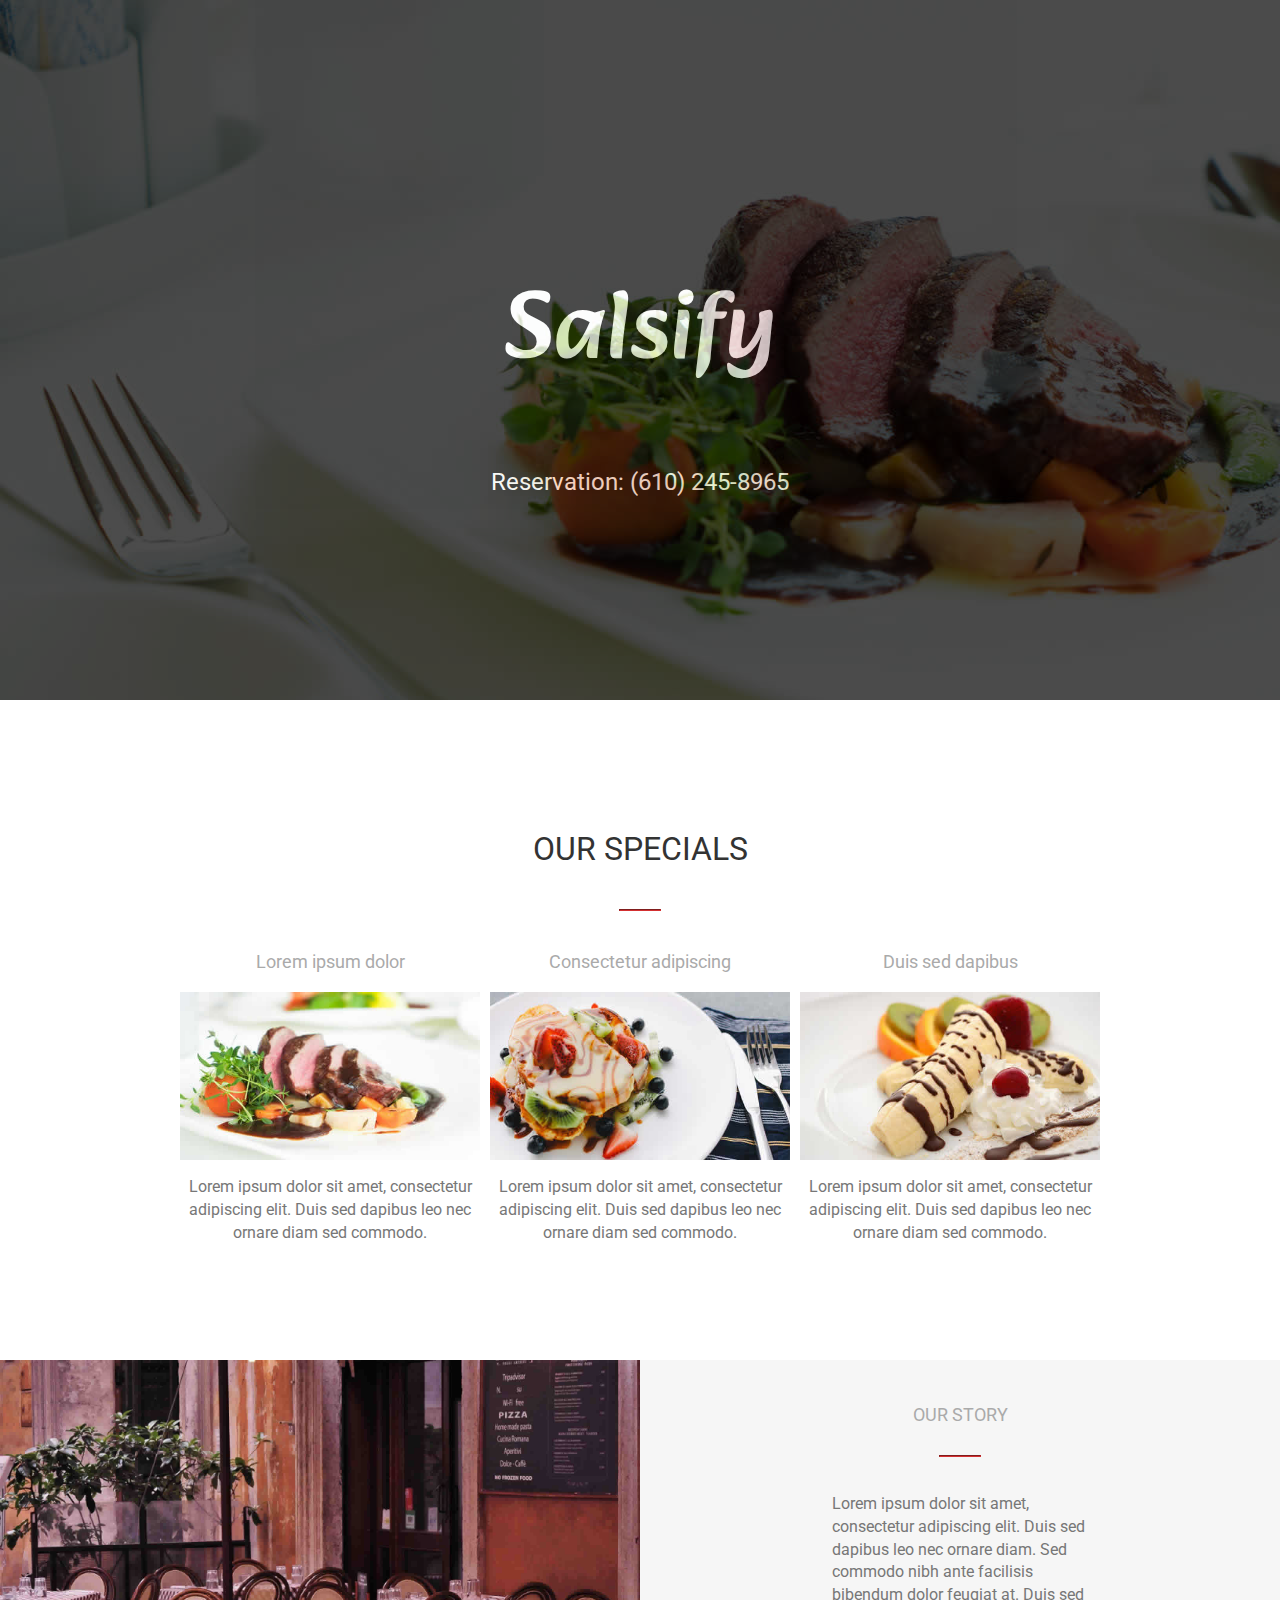
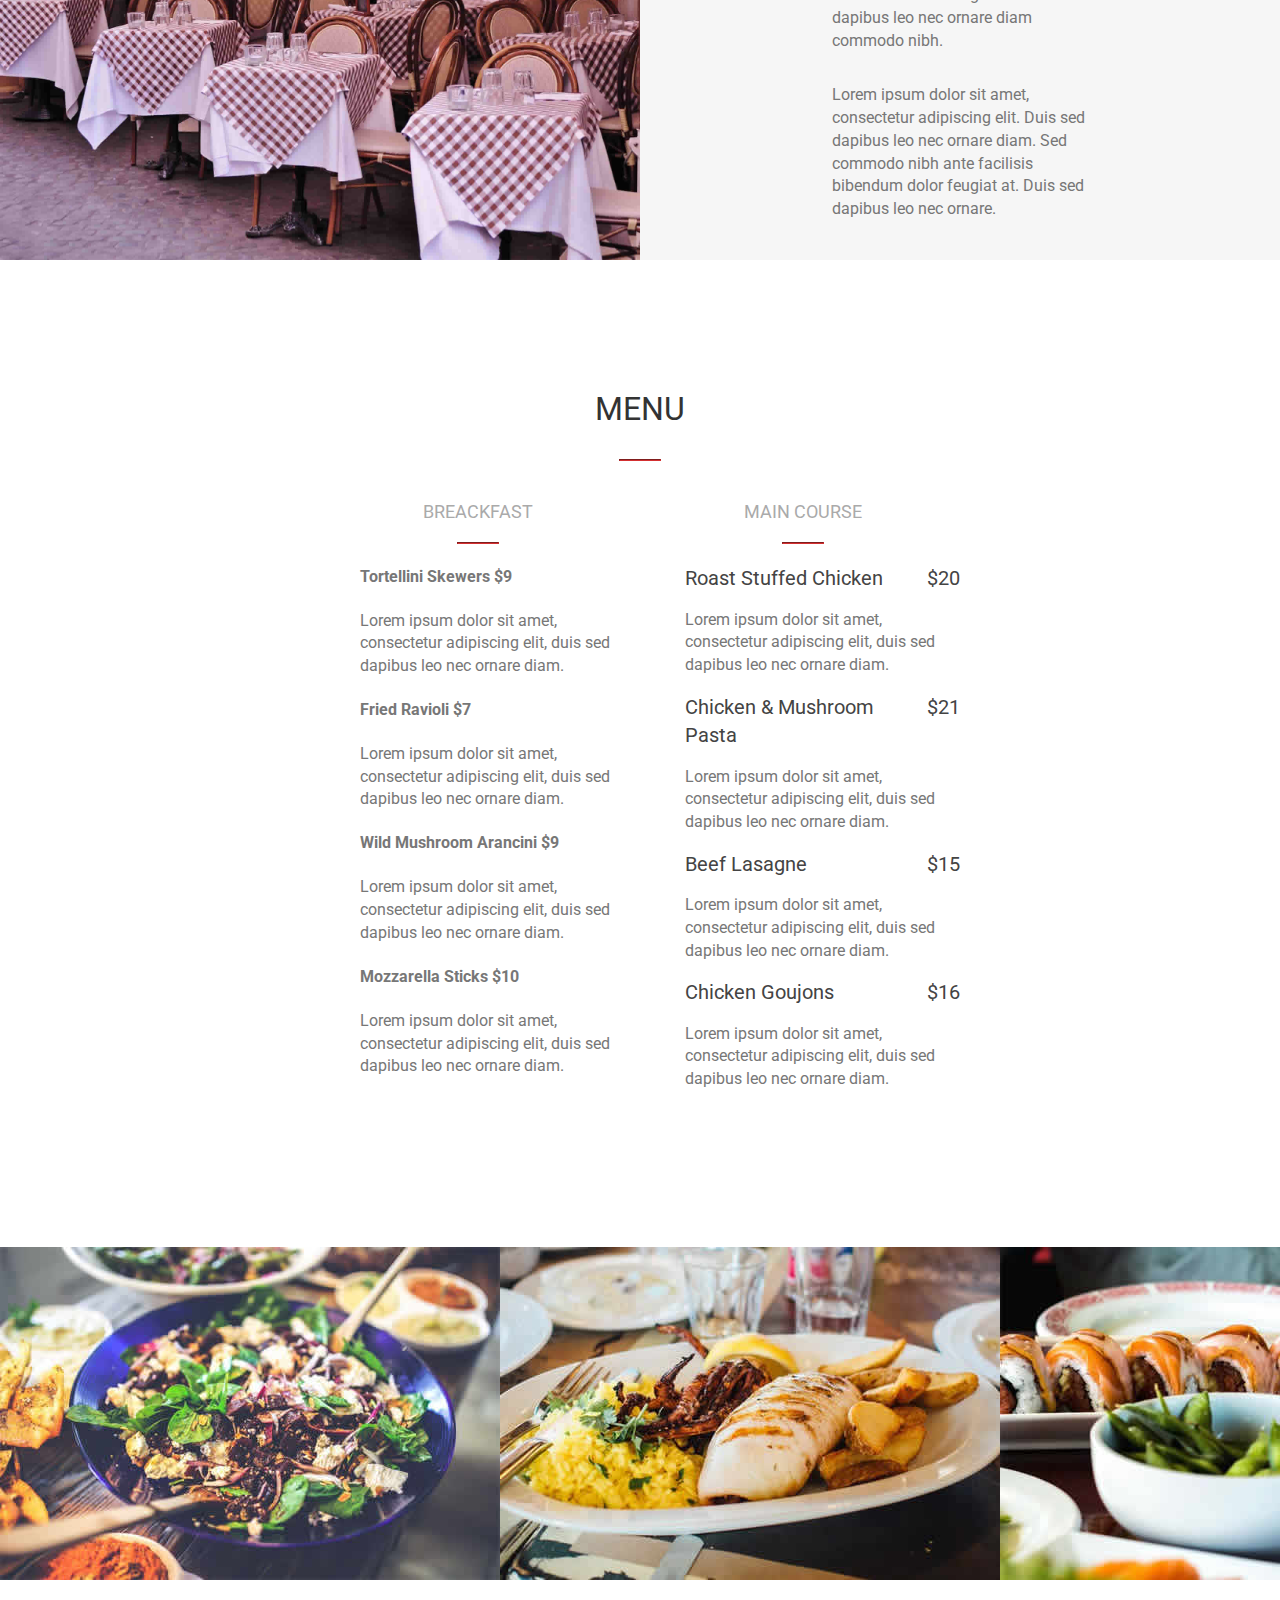
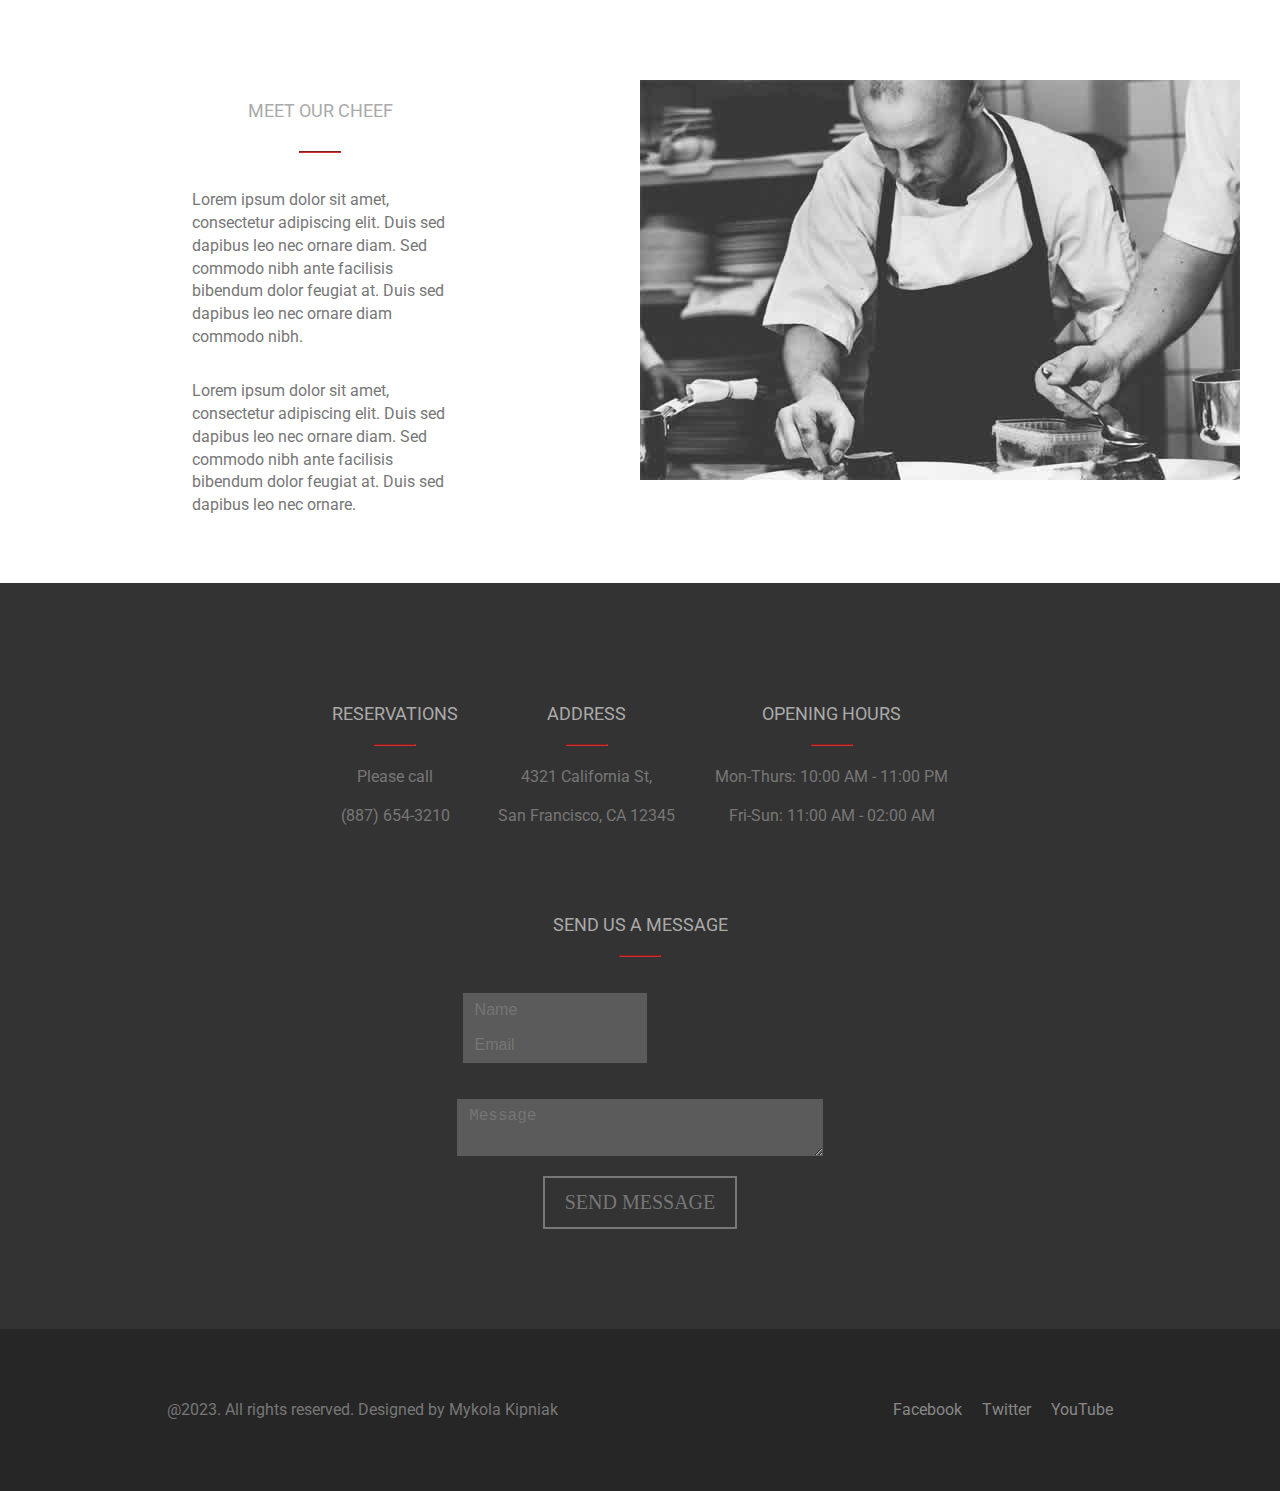
<file: advanced-css/index.html>
<!DOCTYPE html>
<html lang="en">
  <head>
    <meta charset="UTF-8" />
    <meta name="viewport" content="width=device-width, initial-scale=1.0" />
    <title>Restaurant</title>
    <link rel="stylesheet" href="./css/style.css" />
    <link
      href="https://fonts.googleapis.com/css2?family=Alkatra&amp;family=Pacifico&amp;family=Roboto&amp;family=Roboto+Serif&amp;family=Satisfy&amp;family=Work+Sans&amp;display=swap"
      rel="stylesheet"
    />
  </head>
  <body>
    <header class="header">
      <div class="fade" />
      <div class="header_content">
        <h1>Salsify</h1>
        <div class="header_phone">Reservation: (610) 245-8965</div>
      </div>
    </header>
    <main>
      <section class="specials">
        <h2>our specials</h2>
        <hr class="heading-hr" />
        <div class="specials_container">
          <div class="special-item">
            <h3>Lorem ipsum dolor</h3>
            <img class="special-image" src="images/specials/1.jpg" />
            <p>
              Lorem ipsum dolor sit amet, consectetur adipiscing elit. Duis sed
              dapibus leo nec ornare diam sed commodo.
            </p>
          </div>
          <div class="special-item">
            <h3>Consectetur adipiscing</h3>
            <img class="special-image" src="images/specials/2.jpg" />
            <p>
              Lorem ipsum dolor sit amet, consectetur adipiscing elit. Duis sed
              dapibus leo nec ornare diam sed commodo.
            </p>
          </div>
          <div class="special-item">
            <h3>Duis sed dapibus</h3>
            <img class="special-image" src="images/specials/3.jpg" />
            <p>
              Lorem ipsum dolor sit amet, consectetur adipiscing elit. Duis sed
              dapibus leo nec ornare diam sed commodo.
            </p>
          </div>
        </div>
      </section>
      <section class="story">
        <div class="story-image"></div>
        <div class="story-description">
          <h3 style="text-transform: uppercase">our story</h3>
          <hr class="heading-hr" />
          <p>
            Lorem ipsum dolor sit amet, consectetur adipiscing elit. Duis sed
            dapibus leo nec ornare diam. Sed commodo nibh ante facilisis
            bibendum dolor feugiat at. Duis sed dapibus leo nec ornare diam
            commodo nibh.
          </p>
          <p>
            Lorem ipsum dolor sit amet, consectetur adipiscing elit. Duis sed
            dapibus leo nec ornare diam. Sed commodo nibh ante facilisis
            bibendum dolor feugiat at. Duis sed dapibus leo nec ornare.
          </p>
        </div>
      </section>
      <section class="menu">
        <h2>menu</h2>
        <hr class="heading-hr" />
        <div class="menu-container">
          <div class="menu-item">
            <h3 style="text-transform: uppercase">breackfast</h3>
            <hr class="heading-hr" />
            <ul class="menu-list">
              <li>
                <h4>
                  <span>Tortellini Skewers</span> <span class="price">$9</span>
                </h4>
                <p>
                  Lorem ipsum dolor sit amet, consectetur adipiscing elit, duis
                  sed dapibus leo nec ornare diam.
                </p>
              </li>
              <li>
                <h4>
                  <span>Fried Ravioli</span> <span class="price">$7</span>
                </h4>
                <p>
                  Lorem ipsum dolor sit amet, consectetur adipiscing elit, duis
                  sed dapibus leo nec ornare diam.
                </p>
              </li>
              <li>
                <h4>
                  <span>Wild Mushroom Arancini</span>
                  <span class="price">$9</span>
                </h4>
                <p>
                  Lorem ipsum dolor sit amet, consectetur adipiscing elit, duis
                  sed dapibus leo nec ornare diam.
                </p>
              </li>
              <li>
                <h4>
                  <span>Mozzarella Sticks</span> <span class="price">$10</span>
                </h4>
                <p>
                  Lorem ipsum dolor sit amet, consectetur adipiscing elit, duis
                  sed dapibus leo nec ornare diam.
                </p>
              </li>
            </ul>
          </div>
          <div class="menu-item">
            <h3 style="text-transform: uppercase">main course</h3>
            <hr class="heading-hr" />
            <ul class="menu-list">
              <li>
                <div class="list-header">
                  <span>Roast Stuffed Chicken</span>
                  <span class="price">$20</span>
                </div>
                <p>
                  Lorem ipsum dolor sit amet, consectetur adipiscing elit, duis
                  sed dapibus leo nec ornare diam.
                </p>
              </li>
              <li>
                <div class="list-header">
                  <span>Chicken &amp; Mushroom Pasta</span>
                  <span class="price">$21</span>
                </div>
                <p>
                  Lorem ipsum dolor sit amet, consectetur adipiscing elit, duis
                  sed dapibus leo nec ornare diam.
                </p>
              </li>
              <li>
                <div class="list-header">
                  <span>Beef Lasagne</span> <span class="price">$15</span>
                </div>
                <p>
                  Lorem ipsum dolor sit amet, consectetur adipiscing elit, duis
                  sed dapibus leo nec ornare diam.
                </p>
              </li>
              <li>
                <div class="list-header">
                  <span>Chicken Goujons</span> <span class="price">$16</span>
                </div>
                <p>
                  Lorem ipsum dolor sit amet, consectetur adipiscing elit, duis
                  sed dapibus leo nec ornare diam.
                </p>
              </li>
            </ul>
          </div>
        </div>
      </section>
      <section class="gallery">
        <img src="images/gallery/01.jpg" alt="01" />
        <img src="images/gallery/02.jpg" alt="02" />
        <img src="images/gallery/03.jpg" alt="03" />
        <img src="images/gallery/04.jpg" alt="04" />
      </section>
      <section class="cheef-section">
        <div class="cheef-description">
          <h3 class="chef-title" style="text-transform: uppercase">
            meet our cheef
          </h3>
          <hr class="heading-hr" />
          <p>
            Lorem ipsum dolor sit amet, consectetur adipiscing elit. Duis sed
            dapibus leo nec ornare diam. Sed commodo nibh ante facilisis
            bibendum dolor feugiat at. Duis sed dapibus leo nec ornare diam
            commodo nibh.
          </p>
          <p>
            Lorem ipsum dolor sit amet, consectetur adipiscing elit. Duis sed
            dapibus leo nec ornare diam. Sed commodo nibh ante facilisis
            bibendum dolor feugiat at. Duis sed dapibus leo nec ornare.
          </p>
        </div>
        <img src="./images/chef.jpg" alt="cheef" />
      </section>
      <section class="contact-section">
        <div class="contacts-block">
          <div class="contacts-item">
            <h3>RESERVATIONS</h3>
            <hr class="heading-hr" />
            <p>Please call</p>
            <p>(887) 654-3210</p>
          </div>
          <div class="contacts-item">
            <h3>ADDRESS</h3>
            <hr class="heading-hr" />
            <p>4321 California St,</p>
            <p>San Francisco, CA 12345</p>
          </div>
          <div class="contacts-item">
            <h3>OPENING HOURS</h3>
            <hr class="heading-hr" />
            <p>Mon-Thurs: 10:00 AM - 11:00 PM</p>
            <p>Fri-Sun: 11:00 AM - 02:00 AM</p>
          </div>
        </div>

        <h3>SEND US A MESSAGE</h3>
        <hr class="heading-hr" />
        <form class="contact-form">
          <p>
            <input class="name" type="text" placeholder="Name" />
            <input class="email" type="email" placeholder="Email" />
          </p>

          <textarea class="message" placeholder="Message"></textarea>
          <buttom class="btn" type="submit">SEND MESSAGE</buttom>
        </form>
      </section>
    </main>
    <footer>
      <span class="footer-rights"
        >@2023. All rights reserved. Designed by Mykola Kipniak</span
      >
      <div class="social-links">
        <a href="#">Facebook</a>
        <a href="#">Twitter</a>
        <a href="#">YouTube</a>
      </div>
    </footer>
  </body>
</html>
</file>
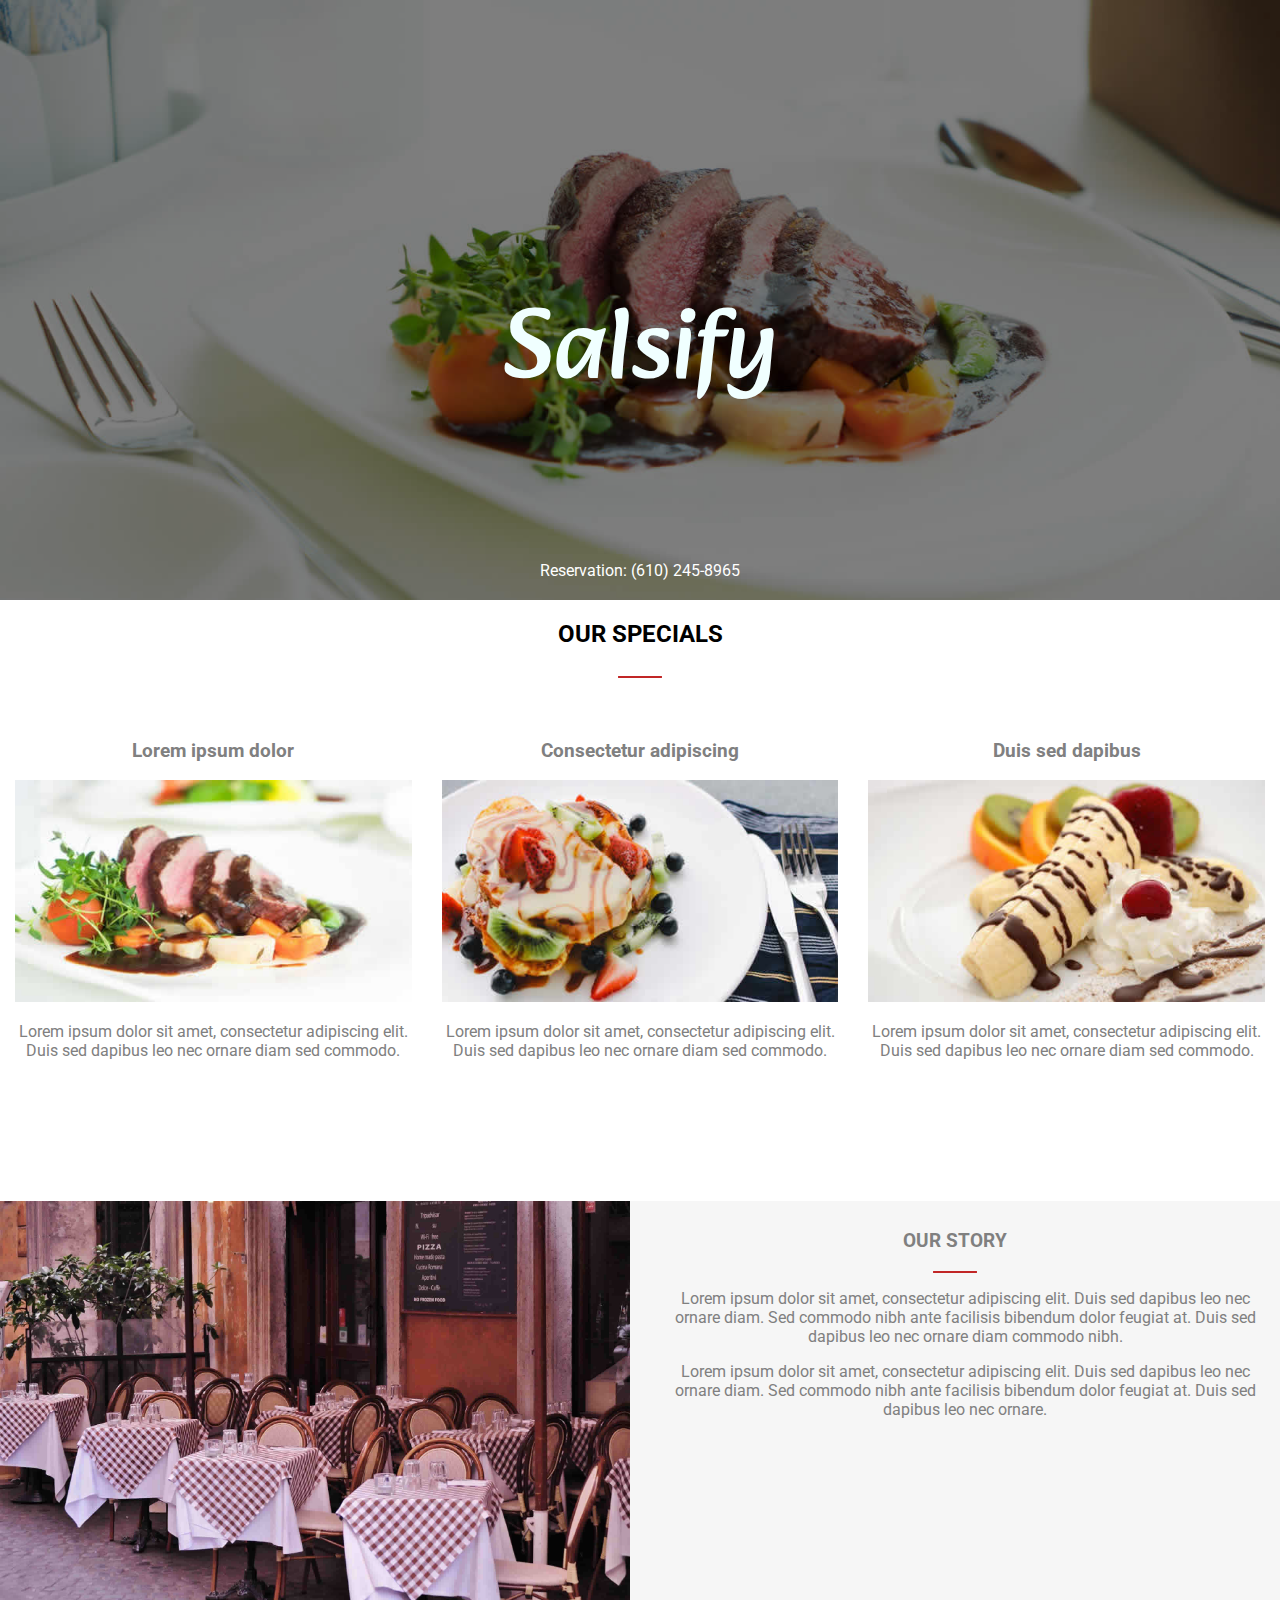
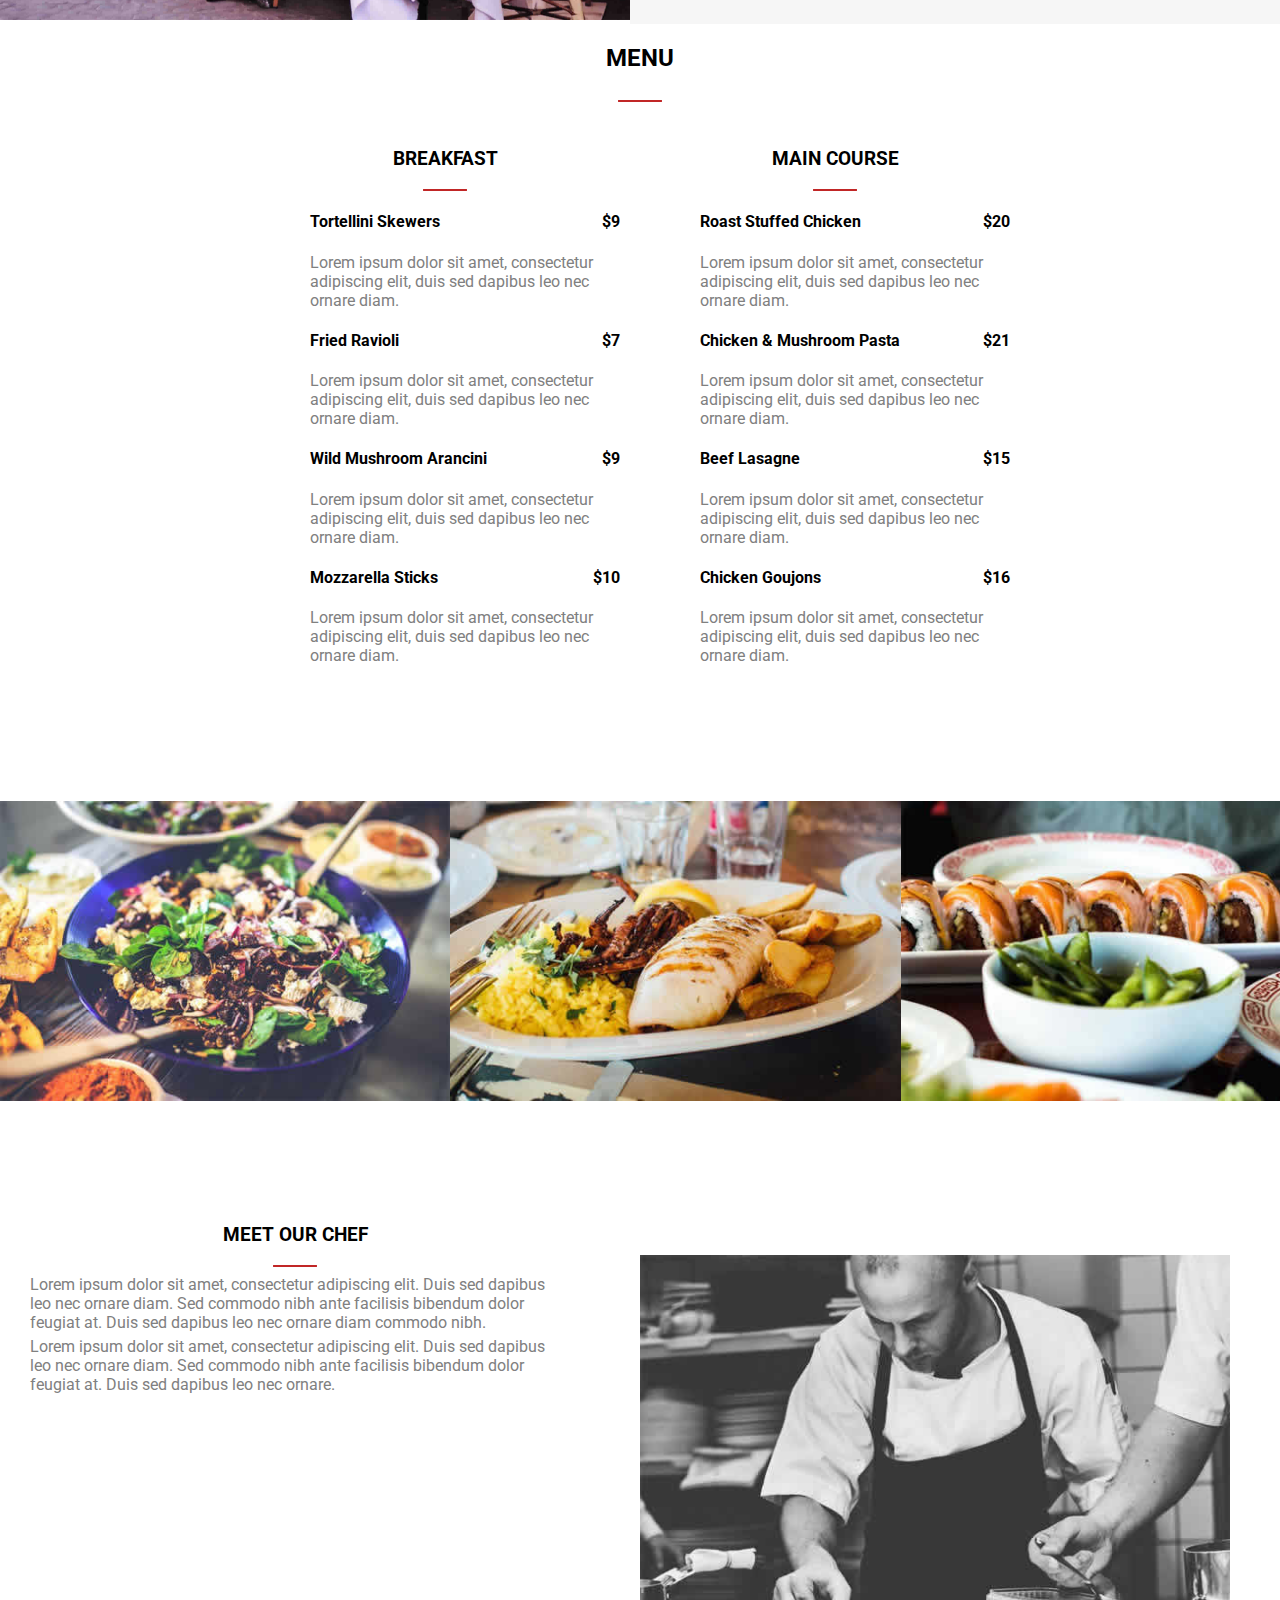
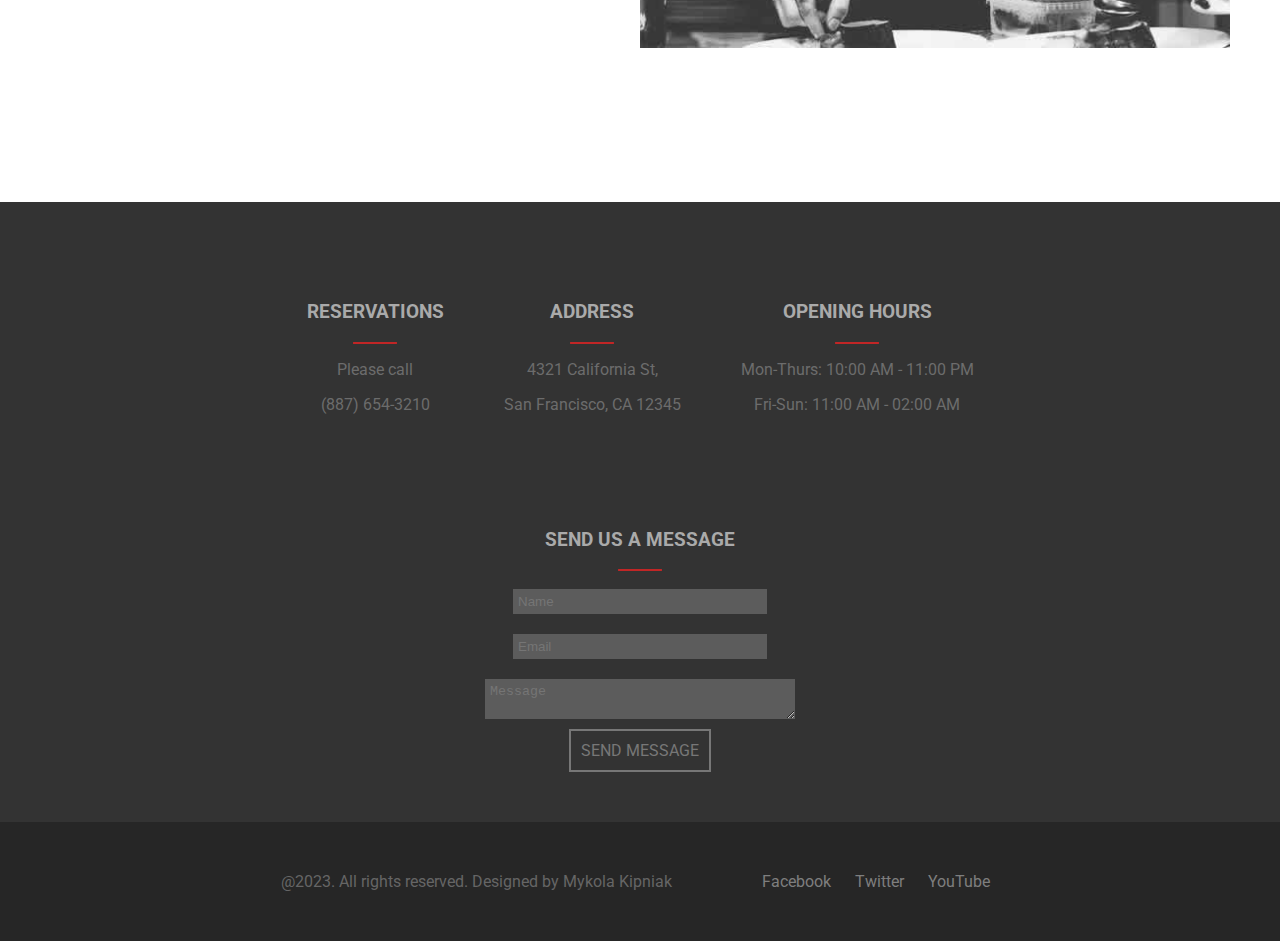
<file: chernousovSerhei/index.html>
<!DOCTYPE html>
<html lang="en">
  <head>
    <meta charset="UTF-8" />
    <meta http-equiv="X-UA-Compatible" content="IE=edge" />
    <meta name="viewport" content="width=device-width, initial-scale=1.0" />
    <title>Salsify</title>
    <link rel="preconnect" href="https://fonts.googleapis.com" />
    <link rel="preconnect" href="https://fonts.gstatic.com" crossorigin />
    <link href="https://fonts.googleapis.com/css2?family=Alkatra&family=Pacifico&family=Roboto&family=Roboto+Serif&family=Satisfy&family=Work+Sans&display=swap" rel="stylesheet"/>
    <link rel="stylesheet" href="css/styles.css" />
  </head>
  <body>
    <div class="header-section">
      <div class="fader">
      </div>
      <div class="header-title">
        <h1>Salsify</h1>
      </div>
      <div class="header-phone">Reservation: (610) 245-8965</div>
    </div>
    <div class="specials-section">
      <h2>OUR SPECIALS</h2>
      <hr class="heading-hr" />
      <div class="specials-wrapper">
        <div class="special-item">
          <h3>Lorem ipsum dolor</h3>
          <img class="special-image" src="images/specials/1.jpg" />
          <p>
            Lorem ipsum dolor sit amet, consectetur adipiscing elit. Duis sed
            dapibus leo nec ornare diam sed commodo.
          </p>
        </div>
        <div class="special-item">
          <h3>Consectetur adipiscing</h3>
          <img class="special-image" src="images/specials/2.jpg" />
          <p>
            Lorem ipsum dolor sit amet, consectetur adipiscing elit. Duis sed
            dapibus leo nec ornare diam sed commodo.
          </p>
        </div>
        <div class="special-item">
          <h3>Duis sed dapibus</h3>
          <img class="special-image" src="images/specials/3.jpg" />
          <p>
            Lorem ipsum dolor sit amet, consectetur adipiscing elit. Duis sed
            dapibus leo nec ornare diam sed commodo.
          </p>
        </div>
      </div>
    </div>
    <div class="story-section">
      <div class="story-image-wrapper">
        <img class="story-image" src="images/story.jpg" alt="story-image" />
      </div>
      <div class="story-text">
        <h3 class="story-title">OUR STORY</h3>
        <hr class="heading-hr" />
        <p>
          Lorem ipsum dolor sit amet, consectetur adipiscing elit. Duis sed
          dapibus leo nec ornare diam. Sed commodo nibh ante facilisis bibendum
          dolor feugiat at. Duis sed dapibus leo nec ornare diam commodo nibh.
        </p>
        <p>
          Lorem ipsum dolor sit amet, consectetur adipiscing elit. Duis sed
          dapibus leo nec ornare diam. Sed commodo nibh ante facilisis bibendum
          dolor feugiat at. Duis sed dapibus leo nec ornare.
        </p>
      </div>
    </div>
    <div class="menu-section">
      <h2>MENU</h2>
      <hr class="heading-hr" />
      <div class="menu-wrapper">
        <div class="breakfast-item">
          <h3>BREAKFAST</h3>
          <hr class="heading-hr" />
          <ul class="menu-list">
            <li>
              <h4>
                <span>Tortellini Skewers</span> <span class="price">$9</span>
              </h4>
              <p>
                Lorem ipsum dolor sit amet, consectetur adipiscing elit, duis
                sed dapibus leo nec ornare diam.
              </p>
            </li>
            <li>
              <h4><span>Fried Ravioli</span> <span class="price">$7</span></h4>
              <p>
                Lorem ipsum dolor sit amet, consectetur adipiscing elit, duis
                sed dapibus leo nec ornare diam.
              </p>
            </li>
            <li>
              <h4>
                <span>Wild Mushroom Arancini</span>
                <span class="price">$9</span>
              </h4>
              <p>
                Lorem ipsum dolor sit amet, consectetur adipiscing elit, duis
                sed dapibus leo nec ornare diam.
              </p>
            </li>
            <li>
              <h4>
                <span>Mozzarella Sticks</span> <span class="price">$10</span>
              </h4>
              <p>
                Lorem ipsum dolor sit amet, consectetur adipiscing elit, duis
                sed dapibus leo nec ornare diam.
              </p>
            </li>
          </ul>
        </div>
        <div class="main-course-item">
          <h3>MAIN COURSE</h3>
          <hr class="heading-hr" />
          <ul class="menu-list">
            <li>
              <h4>
                <span>Roast Stuffed Chicken</span>
                <span class="price">$20</span>
              </h4>
              <p>
                Lorem ipsum dolor sit amet, consectetur adipiscing elit, duis
                sed dapibus leo nec ornare diam.
              </p>
            </li>
            <li>
              <h4>
                <span>Chicken & Mushroom Pasta</span>
                <span class="price">$21</span>
              </h4>
              <p>
                Lorem ipsum dolor sit amet, consectetur adipiscing elit, duis
                sed dapibus leo nec ornare diam.
              </p>
            </li>
            <li>
              <h4><span>Beef Lasagne</span> <span class="price">$15</span></h4>
              <p>
                Lorem ipsum dolor sit amet, consectetur adipiscing elit, duis
                sed dapibus leo nec ornare diam.
              </p>
            </li>
            <li>
              <h4>
                <span>Chicken Goujons</span> <span class="price">$16</span>
              </h4>
              <p>
                Lorem ipsum dolor sit amet, consectetur adipiscing elit, duis
                sed dapibus leo nec ornare diam.
              </p>
            </li>
          </ul>
        </div>
      </div>
      <div></div>
    </div>
    <div class="gallery-section">
      <div class="gallery-item">
        <img src="images/gallery/01.jpg" alt="01" />
      </div>
      <div class="gallery-item">
        <img src="images/gallery/02.jpg" alt="02" />
      </div>
      <div class="gallery-item">
        <img src="images/gallery/03.jpg" alt="03" />
      </div>
      <div class="gallery-item">
        <img src="images/gallery/04.jpg" alt="04" />
      </div>
    </div>
    <div class="cheef-section">
      <div class="description">
        <h3 class="chef-title">MEET OUR CHEF</h3>
        <hr class="heading-hr" />
        <p>
          Lorem ipsum dolor sit amet, consectetur adipiscing elit. Duis sed
          dapibus leo nec ornare diam. Sed commodo nibh ante facilisis bibendum
          dolor feugiat at. Duis sed dapibus leo nec ornare diam commodo nibh.
        </p>
        <p>
          Lorem ipsum dolor sit amet, consectetur adipiscing elit. Duis sed
          dapibus leo nec ornare diam. Sed commodo nibh ante facilisis bibendum
          dolor feugiat at. Duis sed dapibus leo nec ornare.
        </p>
      </div>
      <div class="chef-wrapper">
        <img class="chef-image" src="images/chef.jpg" alt="chef" />
      </div>
    </div>
    <div class="contact-section">
      <div class="contacts-block">
        <div class="contacts-item">
          <h3>RESERVATIONS</h3>
          <hr class="heading-hr" />
          <p>Please call</p>
          <p>(887) 654-3210</p>
        </div>
        <div class="contacts-item">
          <h3>ADDRESS</h3>
          <hr class="heading-hr" />
          <p>4321 California St,</p>
          <p>San Francisco, CA 12345</p>
        </div>
        <div class="contacts-item">
          <h3>OPENING HOURS</h3>
          <hr class="heading-hr" />
          <p>Mon-Thurs: 10:00 AM - 11:00 PM</p>
          <p>Fri-Sun: 11:00 AM - 02:00 AM</p>
        </div>
      </div>
      
      <h3>SEND US A MESSAGE</h3>
      <hr class="heading-hr" />
      <form class="contact-form">
        <input class="name" type="text" placeholder="Name" />
        <input class="email" type="email" placeholder="Email" />
        <textarea class="message" placeholder="Message"></textarea>
        <buttom class="btn" type="submit">SEND MESSAGE</buttom>
      </form>
    </div>
    <div id="footer">
      <div class="footer-content">
        <span class="footer-rights"
          >@2023. All rights reserved. Designed by Mykola Kipniak</span
        >
        <div class="footer-links">
          <a href="#">Facebook</a>
          <a href="#">Twitter</a>
          <a href="#">YouTube</a>
        </div>
      </div>
    </div>
  </body>
</html>
</file>
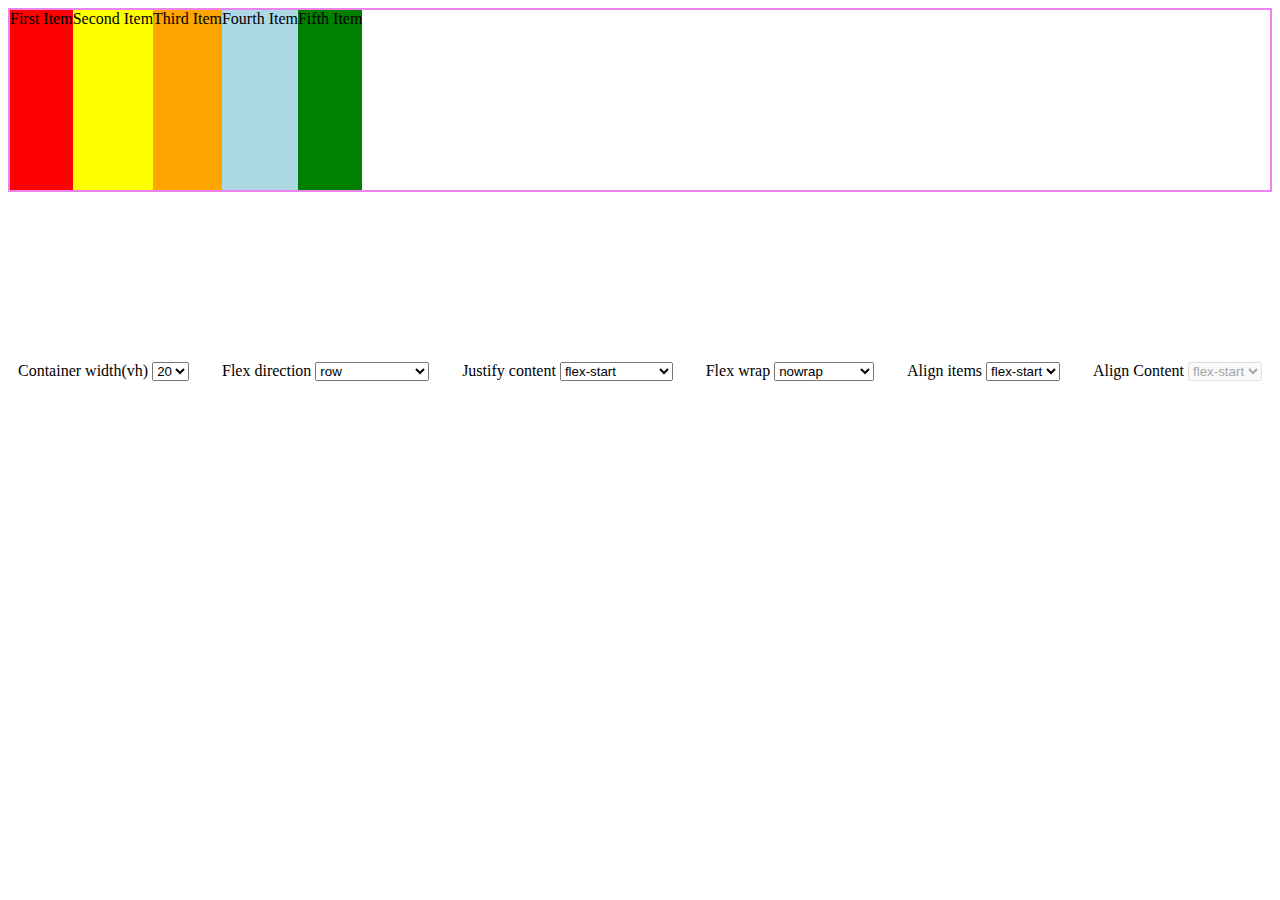
<file: flex-model/index.html>
<!DOCTYPE html>
<html lang="en">
  <head>
    <meta charset="UTF-8" />
    <meta http-equiv="X-UA-Compatible" content="IE=edge" />
    <meta name="viewport" content="width=device-width, initial-scale=1.0" />
    <title>Flex Layout</title>
    <style>
      .container {
        border: 2px solid violet;
        display: flex;
        min-height: 20vh;
      }
      .controls-container {
        display: flex;
        justify-content: space-between;
        margin-top: 10rem;
        flex-wrap: wrap;
      }
      .controls-container > * {
        margin: 10px;
      }
      .item:first-child {
        background-color: red;
      }
      .item:last-child {
        background-color: green;
      }
      .item:nth-child(2) {
        background-color: yellow;
      }
      .item:nth-child(3) {
        background-color: orange;
      }
      .item:nth-child(4) {
        background-color: lightblue;
      }
    </style>
  </head>
  <body>
    <div class="container">
      <div class="item">First Item</div>
      <div class="item">Second Item</div>
      <div class="item">Third Item</div>
      <div class="item">Fourth Item</div>
      <div class="item">Fifth Item</div>
    </div>
    <div class="controls-container">
      <div>
        <label>Container width(vh)</label>
        <select id="containerWidth">
          <option value="20">20</option>
          <option value="50">50</option>
          <option value="80">80</option>
        </select>
      </div>
      <div>
        <label>Flex direction</label>
        <select id="direction">
          <option value="row">row</option>
          <option value="column">column</option>
          <option value="row-reverse">row-reverse</option>
          <option value="column-reverse">column-reverse</option>
        </select>
      </div>
      <div>
        <label>Justify content</label>
        <select id="justifyContent">
          <option value="flex-start">flex-start</option>
          <option value="space-between">space-between</option>
          <option value="space-around">space-around</option>
          <option value="flex-end">flex-end</option>
        </select>
      </div>
      <div>
        <label>Flex wrap</label>
        <select id="flexWrap">
          <option value="nowrap">nowrap</option>
          <option value="wrap">wrap</option>
          <option value="wrap-reverse">wrap-reverse</option>
        </select>
      </div>
      <div>
        <label>Align items</label>
        <select id="alignItems">
          <option value="flex-start">flex-start</option>
          <option value="flex-end">flex-end</option>
          <option value="center">center</option>
          <option value="baseline">baseline</option>
        </select>
      </div>
      <div>
        <label>Align Content</label>
        <select id="alignContent">
          <option value="flex-start">flex-start</option>
          <option value="flex-end">flex-end</option>
          <option value="center">center</option>
          <option value="baseline">baseline</option>
        </select>
      </div>
    </div>
    <script>
      const direction = document.querySelector("#direction");
      const containerWidth = document.querySelector("#containerWidth");
      const alignItems = document.querySelector("#alignItems");
      const justifyContent = document.querySelector("#justifyContent");
      const flexWrap = document.querySelector("#flexWrap");
      const alignContent = document.querySelector("#alignContent");
      const container = document.querySelector(".container");
      disableControl();
      direction.addEventListener("change", (event) => {
        container.style["flex-direction"] = event.target.value;
      });
      containerWidth.addEventListener("change", (event) => {
        container.style["min-height"] = `${event.target.value}vh`;
      });
      alignItems.addEventListener("change", (event) => {
        container.style["align-items"] = event.target.value;
      });
      justifyContent.addEventListener("change", (event) => {
        container.style["justify-content"] = event.target.value;
      });
      flexWrap.addEventListener("change", (event) => {
        container.style["flex-wrap"] = event.target.value;
        if (event.target.value === "nowrap") {
          alignContent.setAttribute("disabled", true);
          alignItems.removeAttribute("disabled");
        }
        if (event.target.value === "wrap") {
          alignItems.setAttribute("disabled", true);
          alignContent.removeAttribute("disabled");
        }
      });
      alignContent.addEventListener("change", (event) => {
        container.style["align-content"] = event.target.value;
      });
      console.log(flexWrap.value);
      function disableControl() {
        if (flexWrap.value === "nowrap") {
          alignContent.setAttribute("disabled", true);
          alignItems.removeAttribute("disabled");
        } else if (flexWrap.value === "wrap") {
          alignContent.removeAttribute("disabled");
          alignItems.setAttribute("disabled", true);
        }
      }
    </script>
  </body>
</html>
</file>
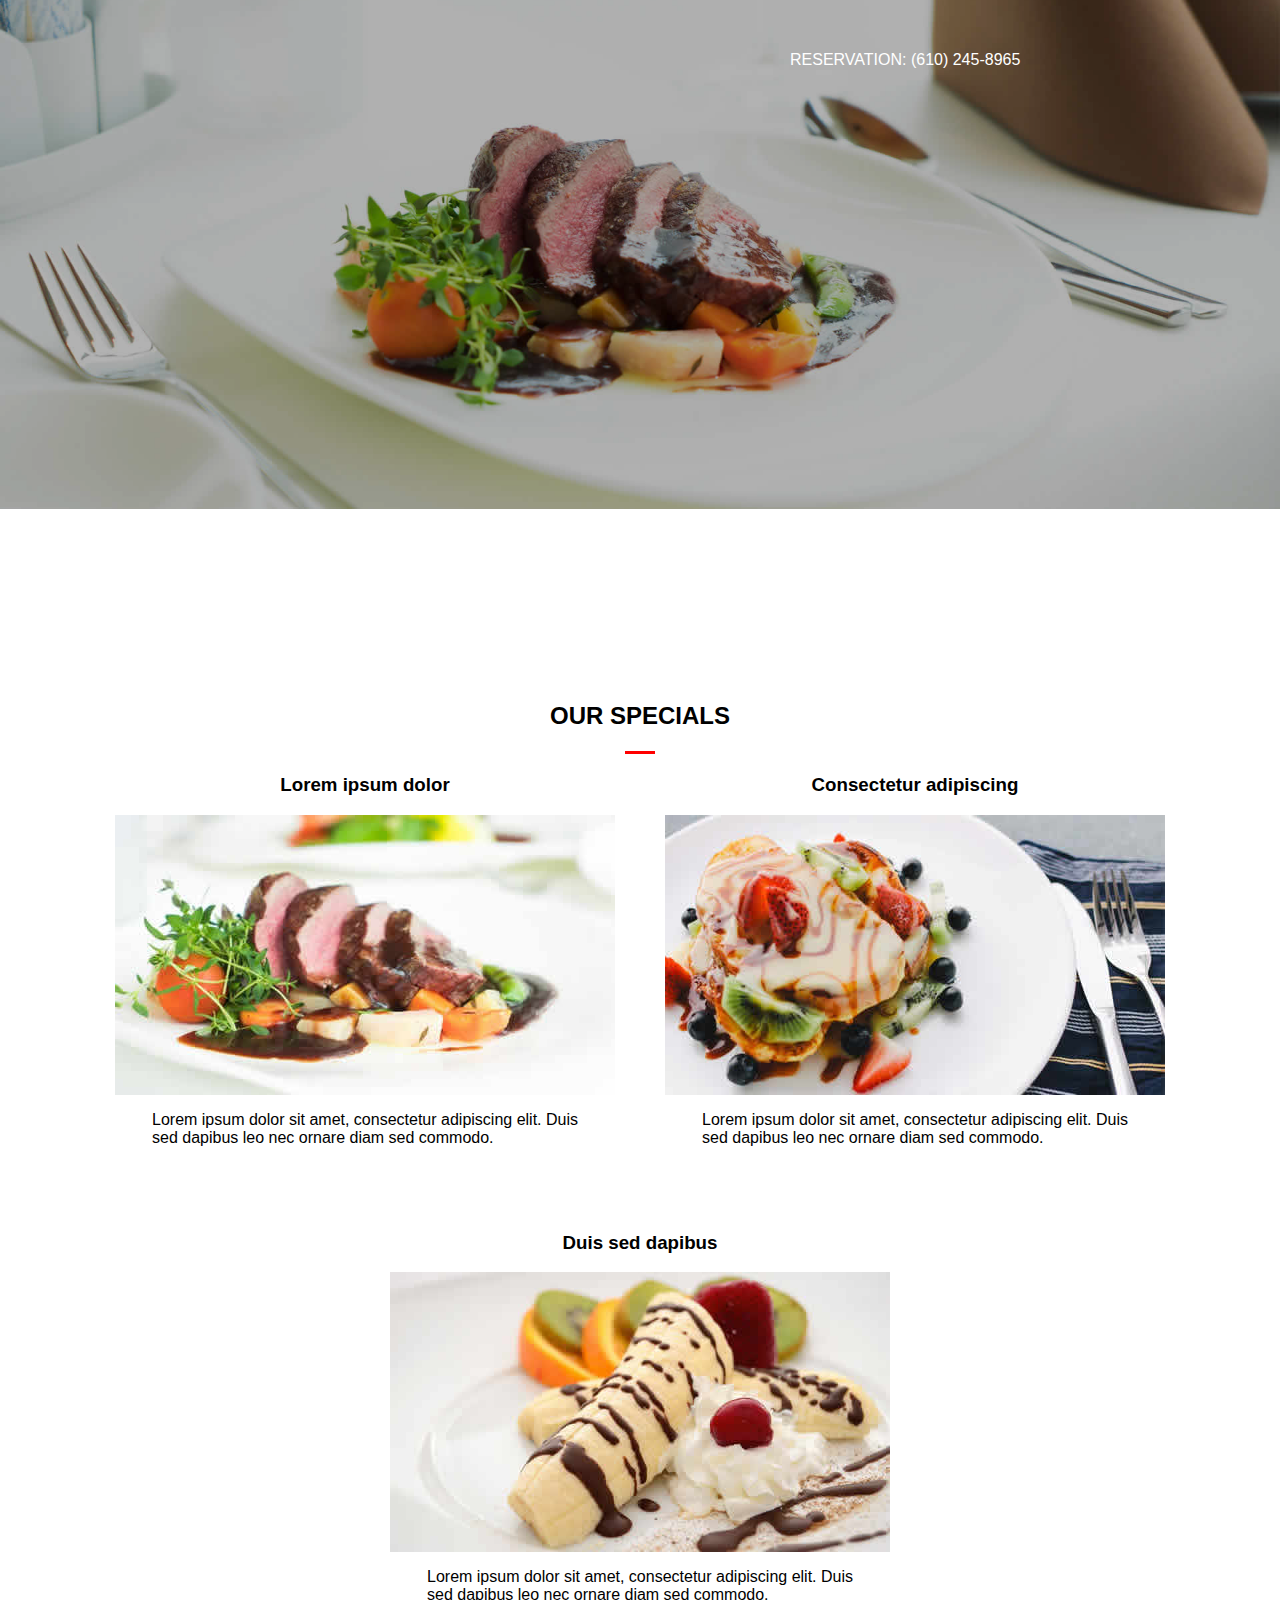
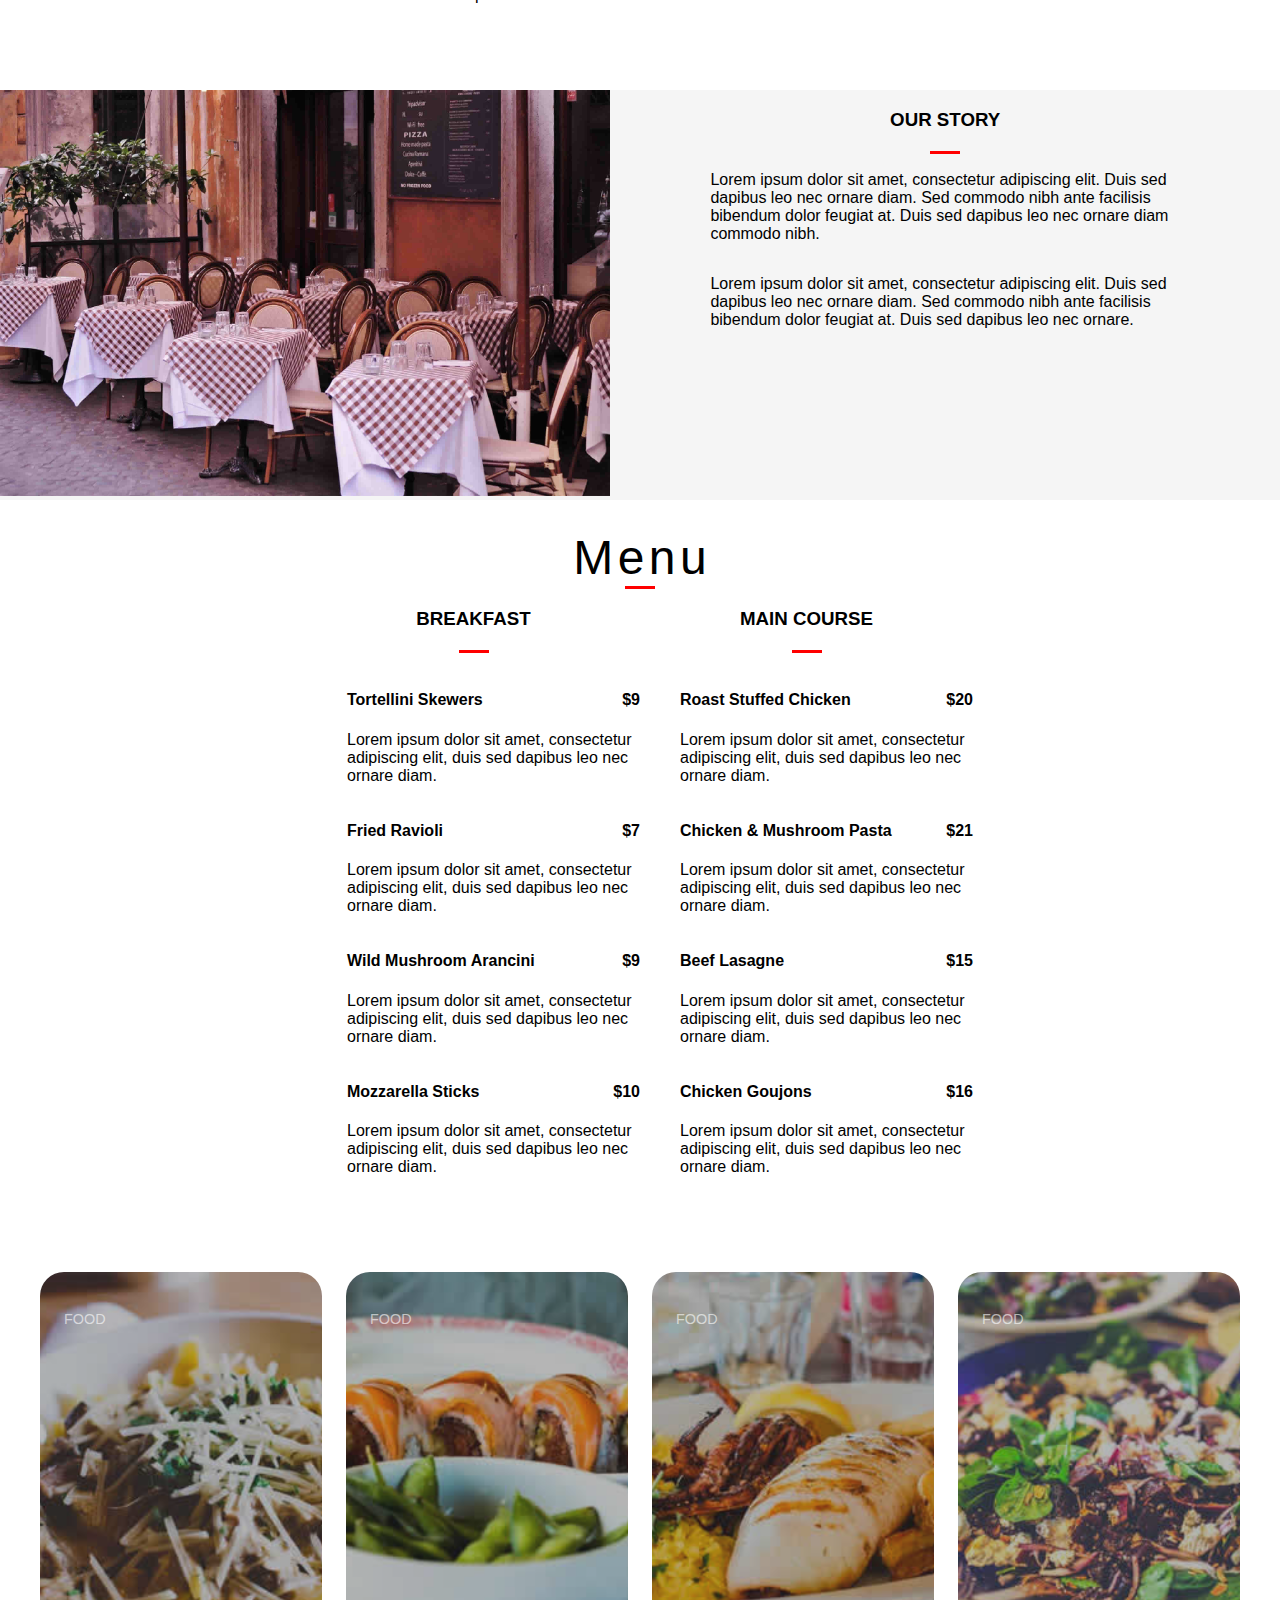
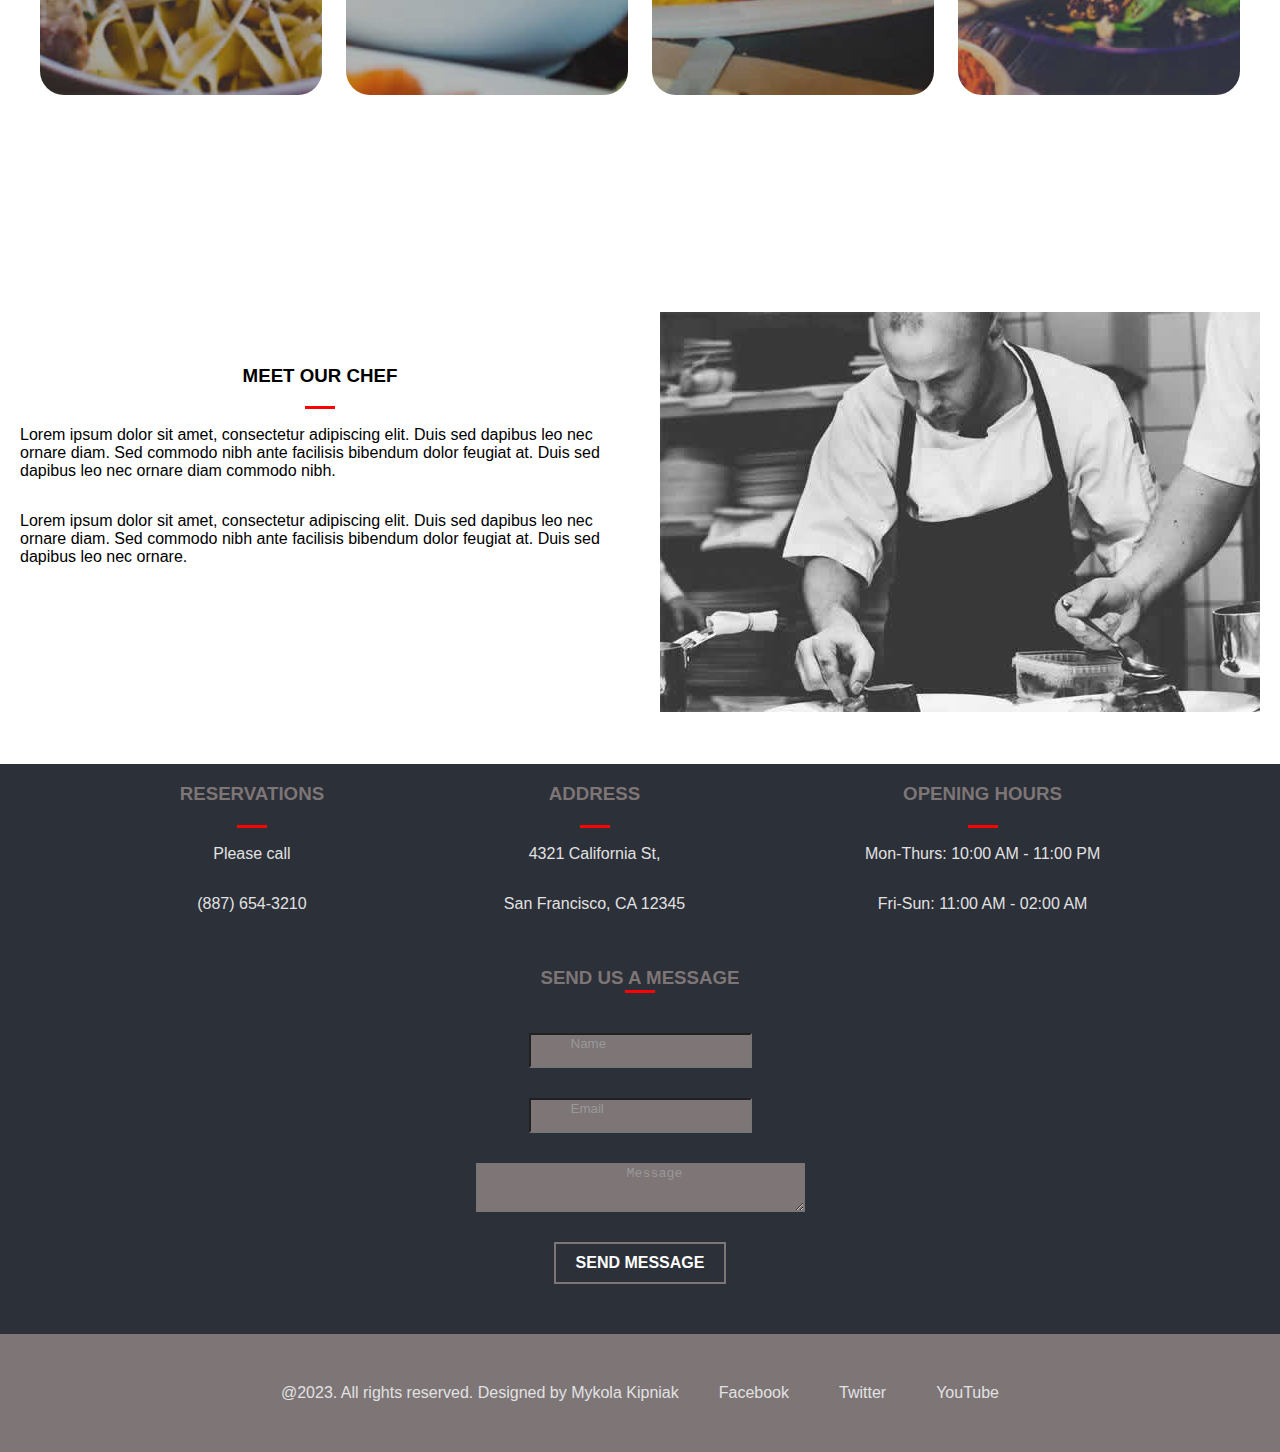
<file: varakuta/index.html>
<!DOCTYPE html>
<html lang="en">
  <head>
    <meta charset="UTF-8" />
    <meta http-equiv="X-UA-Compatible" content="IE=edge" />
    <meta name="viewport" content="width=device-width, initial-scale=1.0" />
    <title>Salsify</title>
    <link rel="preconnect" href="https://fonts.googleapis.com" />
    <link rel="preconnect" href="https://fonts.gstatic.com" crossorigin />
    <link
      href="https://fonts.googleapis.com/css2?family=Alkatra&family=Pacifico&family=Roboto&family=Roboto+Serif&family=Satisfy&family=Work+Sans&display=swap"
      rel="stylesheet"
    />
    <link rel="stylesheet" href="css/style.css" />
    <link rel="stylesheet" href="css/styles.css" />
  </head>
  <body>
    <div class="header-section">
      
      <div class="header-title">
        <!-- <h1 class="headerText">Salsify</h1> -->
        <body>
<div class='block'><p>Reservation: (610) 245-8965</p></div>  
</body>
<div class="stage">
  <div class="wrapper">
    <div class="slash"></div>
    <div class="sides">
      <div class="side"></div>
      <div class="side"></div>
      <div class="side"></div>
      <div class="side"></div>
    </div>
    <div class="text">
      <div class="text--backing">Salsify</div>
      <div class="text--left">
        <div class="inner">Salsify</div>
      </div>
      <div class="text--right">
        <div class="inner">Salsify</div>
      </div>
    </div>
  </div>
</div>
        <img class="header__img" src="images/intro-bg.jpg" alt="">
    </div>
  </div>
    <div class="specials-section">
      <h2 class="oneText">OUR SPECIALS</h2>
      <hr class="heading-hr" />
      <div class="specials-wrapper">
        <div class="special-item">
          <h3>Lorem ipsum dolor</h3>
          <img class="special-image" src="images/specials/1.jpg" />
          <p class="fixing">
            Lorem ipsum dolor sit amet, consectetur adipiscing elit. Duis<br> sed
            dapibus leo nec ornare diam sed commodo.
          </p>
        </div>
        <div class="special-item">
          <h3>Consectetur adipiscing</h3>
          <img class="special-image" src="images/specials/2.jpg" />
          <p class="fixing">
            Lorem ipsum dolor sit amet, consectetur adipiscing elit. Duis<br> sed
            dapibus leo nec ornare diam sed commodo.
          </p>
        </div>
        <div class="special-item">
          <h3>Duis sed dapibus</h3>
          <img class="special-image" src="images/specials/3.jpg" />
          <p class="fixing">
            Lorem ipsum dolor sit amet, consectetur adipiscing elit. Duis<br> sed
            dapibus leo nec ornare diam sed commodo.
          </p>
        </div>
      </div>
    </div>
    <div class="story-section">
      <div class="story-text">
        <h3 class="story-title">OUR STORY</h3>
        <hr class="heading-hr" />
        <p>
          Lorem ipsum dolor sit amet, consectetur adipiscing elit. Duis sed
          dapibus leo nec ornare diam. Sed commodo nibh ante facilisis bibendum
          dolor feugiat at. Duis sed dapibus leo nec ornare diam commodo nibh.
        </p>
        <p>
          Lorem ipsum dolor sit amet, consectetur adipiscing elit. Duis sed
          dapibus leo nec ornare diam. Sed commodo nibh ante facilisis bibendum
          dolor feugiat at. Duis sed dapibus leo nec ornare.
        </p>
      </div>
      <div class="story-image-wrapper">
        <img class="story-image" src="images/story.jpg" alt="story-image" />
      </div>
      <!-- <div class="story-text">
        <h3 class="story-title">OUR STORY</h3>
        <hr class="heading-hr" />
        <p>
          Lorem ipsum dolor sit amet, consectetur adipiscing elit. Duis sed
          dapibus leo nec ornare diam. Sed commodo nibh ante facilisis bibendum
          dolor feugiat at. Duis sed dapibus leo nec ornare diam commodo nibh.
        </p>
        <p>
          Lorem ipsum dolor sit amet, consectetur adipiscing elit. Duis sed
          dapibus leo nec ornare diam. Sed commodo nibh ante facilisis bibendum
          dolor feugiat at. Duis sed dapibus leo nec ornare.
        </p>
      </div> -->
    </div>
    <div class="menu-section">
      <body>
        <div class="flip_letters">
          <span style="--flip:1">M</span>
          <span style="--flip:2">e</span>
          <span style="--flip:3">n</span>
          <span style="--flip:4">u</span>
         </div>
       </body>
      <hr class="heading-hr" />
      <div class="menu-wrapper">
        <div class="breakfast-item">
          <h3>BREAKFAST</h3>
          <hr class="heading-hr" />
          <ul class="menu-list">
            <li>
              <h4>
                <span>Tortellini Skewers</span> <span class="price">$9</span>
              </h4>
              <p class="manu__p">
                Lorem ipsum dolor sit amet, consectetur adipiscing elit, duis
                sed dapibus leo nec ornare diam.
              </p>
            </li>
            <li>
              <h4><span>Fried Ravioli</span> <span class="price">$7</span></h4>
              <p class="manu__p">
                Lorem ipsum dolor sit amet, consectetur adipiscing elit, duis
                sed dapibus leo nec ornare diam.
              </p>
            </li>
            <li>
              <h4>
                <span>Wild Mushroom Arancini</span>
                <span class="price">$9</span>
              </h4>
              <p class="manu__p">
                Lorem ipsum dolor sit amet, consectetur adipiscing elit, duis
                sed dapibus leo nec ornare diam.
              </p>
            </li>
            <li>
              <h4>
                <span>Mozzarella Sticks</span> <span class="price">$10</span>
              </h4>
              <p class="manu__p">
                Lorem ipsum dolor sit amet, consectetur adipiscing elit, duis
                sed dapibus leo nec ornare diam.
              </p>
            </li>
          </ul>
        </div>
        <div class="main-course-item">
          <h3>MAIN COURSE</h3>
          <hr class="heading-hr" />
          <ul class="menu-list">
            <li>
              <h4>
                <span>Roast Stuffed Chicken</span>
                <span class="price">$20</span>
              </h4>
              <p>
                Lorem ipsum dolor sit amet, consectetur adipiscing elit, duis
                sed dapibus leo nec ornare diam.
              </p>
            </li>
            <li>
              <h4>
                <span>Chicken & Mushroom Pasta</span>
                <span class="price">$21</span>
              </h4>
              <p>
                Lorem ipsum dolor sit amet, consectetur adipiscing elit, duis
                sed dapibus leo nec ornare diam.
              </p>
            </li>
            <li>
              <h4><span>Beef Lasagne</span> <span class="price">$15</span></h4>
              <p>
                Lorem ipsum dolor sit amet, consectetur adipiscing elit, duis
                sed dapibus leo nec ornare diam.
              </p>
            </li>
            <li>
              <h4>
                <span>Chicken Goujons</span> <span class="price">$16</span>
              </h4>
              <p>
                Lorem ipsum dolor sit amet, consectetur adipiscing elit, duis
                sed dapibus leo nec ornare diam.
              </p>
            </li>
          </ul>
        </div>
      </div>
      <div></div>
    </div>
    <section class="hero-section">
      <div class="card-grid">
        <a class="card" href="#">
          <div class="card__background" style="background-image: url(./images/gallery/04.jpg)"></div>
          <div class="card__content">
            <p class="card__category">Food</p>
            
          </div>
        </a>
        <a class="card" href="#">
          <div class="card__background" style="background-image: url(./images/gallery/03.jpg)"></div>
          <div class="card__content">
            <p class="card__category">Food</p>
           
          </div>
        </a>
        <a class="card" href="#">
          <div class="card__background" style="background-image: url(./images/gallery/02.jpg)"></div>
          <div class="card__content">
            <p class="card__category">Food</p>
            
          </div>
        </li>
        <a class="card" href="#">
          <div class="card__background" style="background-image: url(./images/gallery/01.jpg)"></div>
          <div class="card__content">
            <p class="card__category">Food</p>
            
          </div>
        </a>
      <div>
    </section>
    <div class="cheef-section">
      <div class="description">
        <h3 class="chef-title">MEET OUR CHEF</h3>
        <hr class="heading-hr" />
        <p>
          Lorem ipsum dolor sit amet, consectetur adipiscing elit. Duis sed
          dapibus leo nec ornare diam. Sed commodo nibh ante facilisis bibendum
          dolor feugiat at. Duis sed dapibus leo nec ornare diam commodo nibh.
        </p>
        <p>
          Lorem ipsum dolor sit amet, consectetur adipiscing elit. Duis sed
          dapibus leo nec ornare diam. Sed commodo nibh ante facilisis bibendum
          dolor feugiat at. Duis sed dapibus leo nec ornare.
        </p>
      </div>
      <div class="chef-wrapper">
        <img class="chef-image" src="images/chef.jpg" alt="chef" />
      </div>
    </div>
    <div class="contact-section">
      <div class="contacts-block">
        <div class="contacts-item">
          <h3 class="h3__coms">RESERVATIONS</h3>
          <hr class="heading-hr" />
          <p class="pstiles">Please call</p>
          <p class="pstiles">(887) 654-3210</p>
        </div>
        <div class="contacts-item">
          <h3 class="h3__coms">ADDRESS</h3>
          <hr class="heading-hr" />
          <p class="pstiles">4321 California St,</p>
          <p class="pstiles">San Francisco, CA 12345</p>
        </div>
        <div class="contacts-item">
          <h3 class="h3__coms">OPENING HOURS</h3>
          <hr class="heading-hr" />
          <p class="pstiles">Mon-Thurs: 10:00 AM - 11:00 PM</p>
          <p class="pstiles">Fri-Sun: 11:00 AM - 02:00 AM</p>
        </div>
      </div>

      <h3 class="h3__finish">SEND US A MESSAGE<hr></h3>
      <form class="contact-form">
        <input class="name" type="text" placeholder="Name" />
        <input class="email" type="email" placeholder="Email" />
        <textarea class="message" placeholder="Message"></textarea>
        <buttom class="btn" type="submit">SEND MESSAGE</buttom>
      </form>
    </div>
    <div id="footer">
      <div class="footer-content">
        <section class="footer-rights"
          >@2023. All rights reserved. Designed by Mykola Kipniak</section
        >
        <div class="footer-links">
          <a href="#">Facebook</a>
          <a href="#">Twitter</a>
          <a href="#">YouTube</a>
        </div>
      </div>
    </div>
    <link href="https://fonts.googleapis.com/css?family=Montserrat:400,700" rel="stylesheet">
    
  </body>


  
</html>
</file>
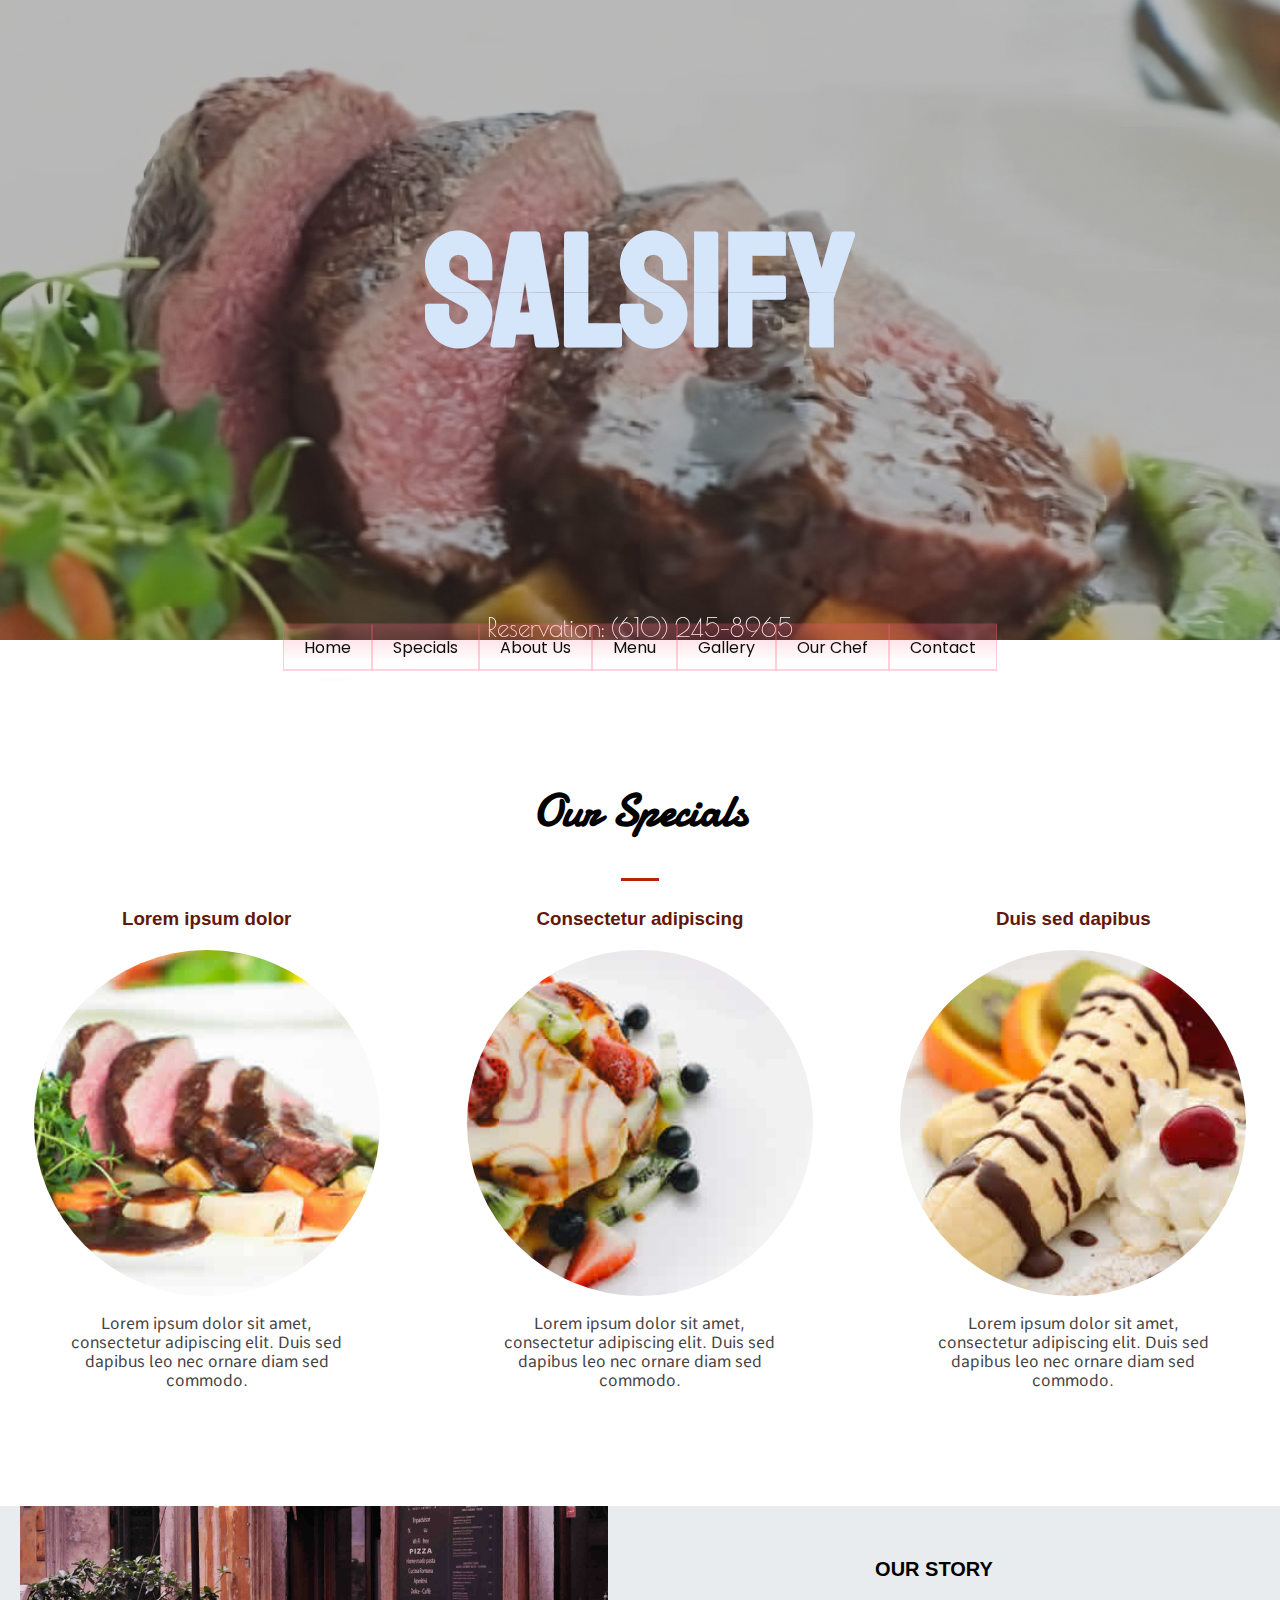
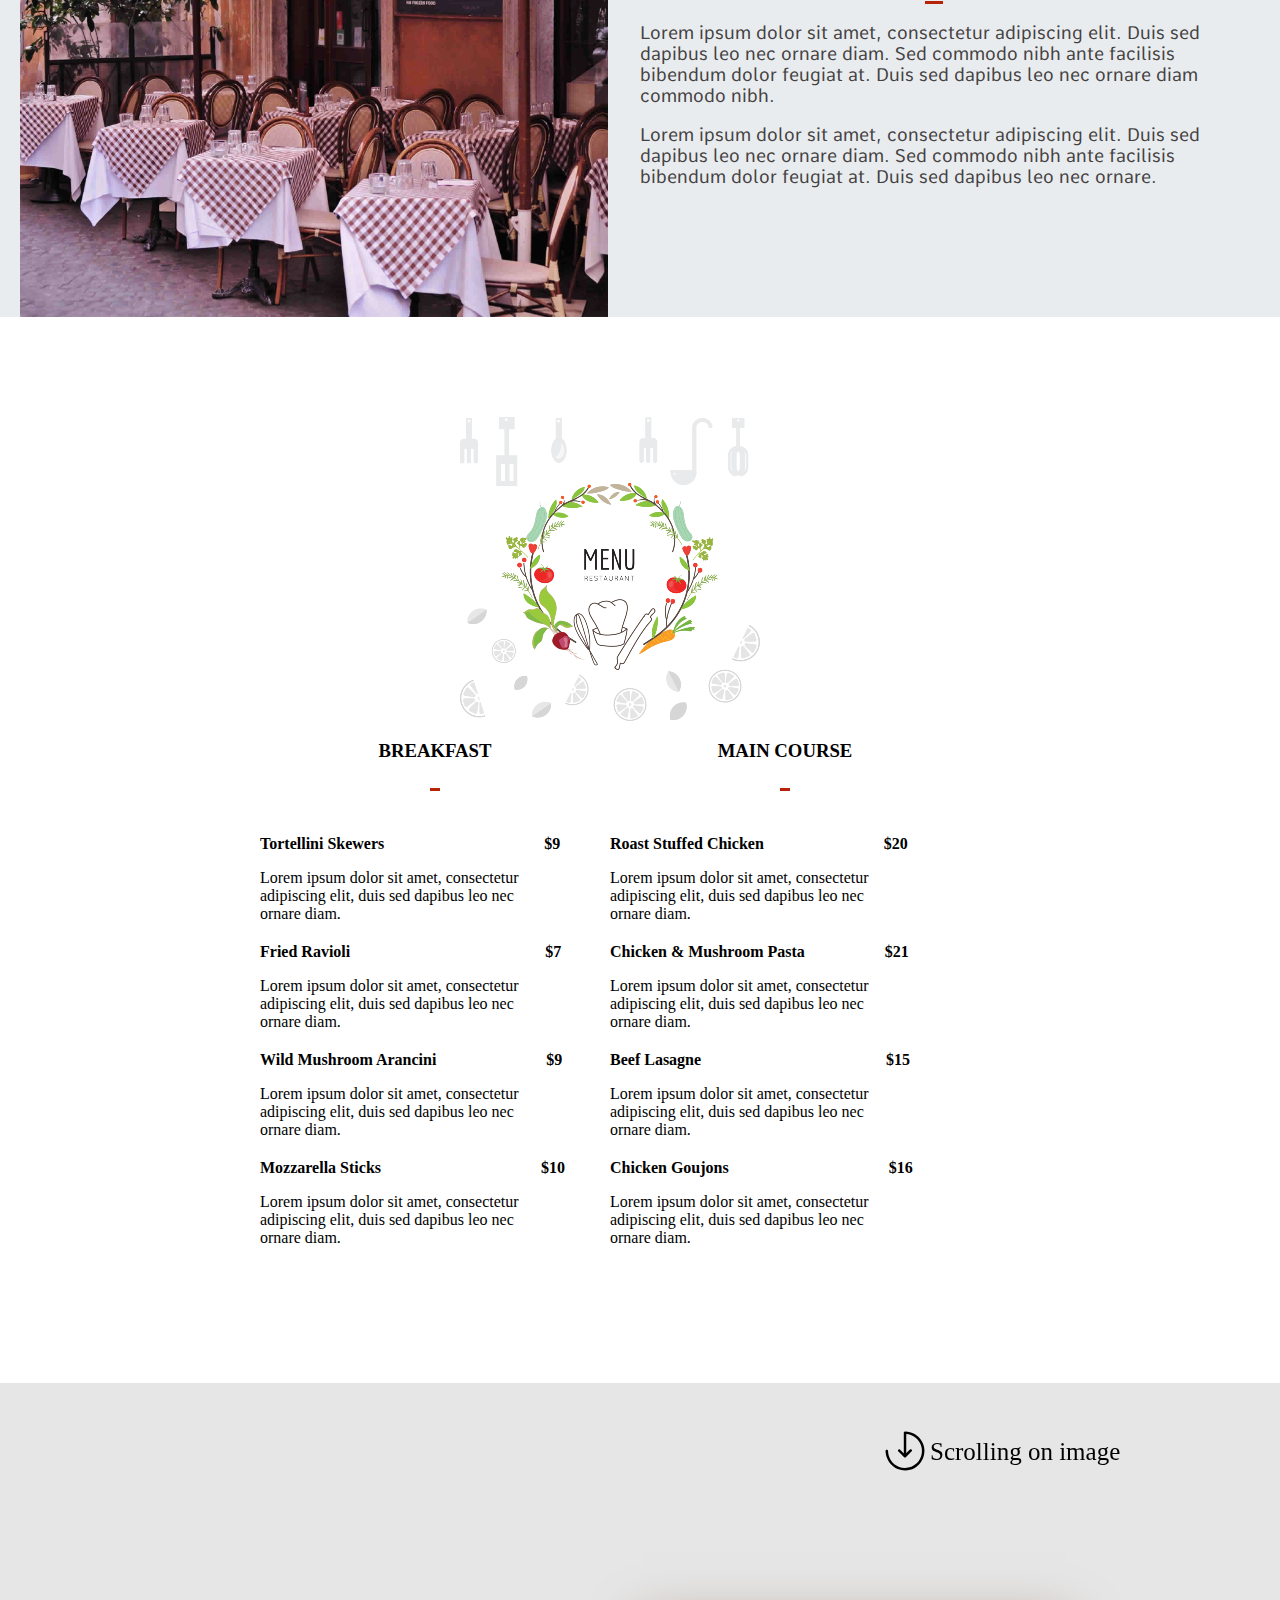
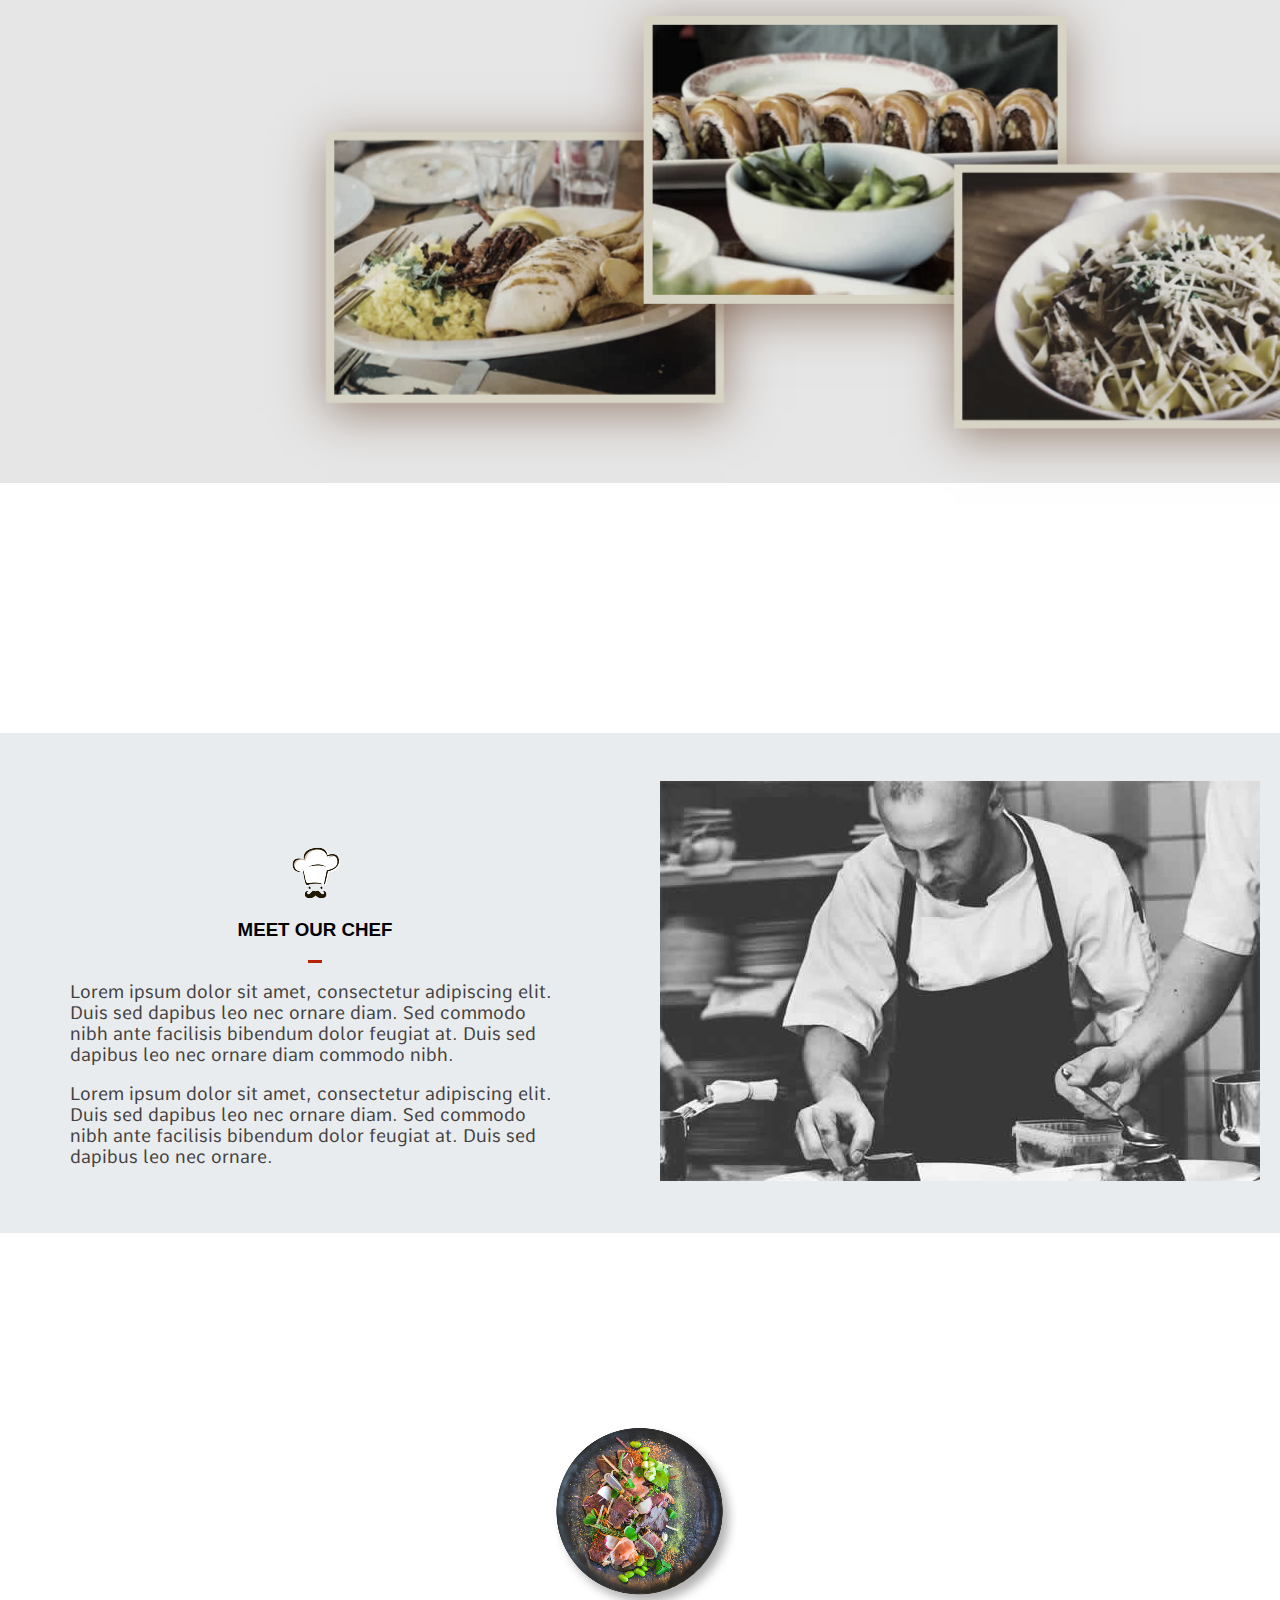
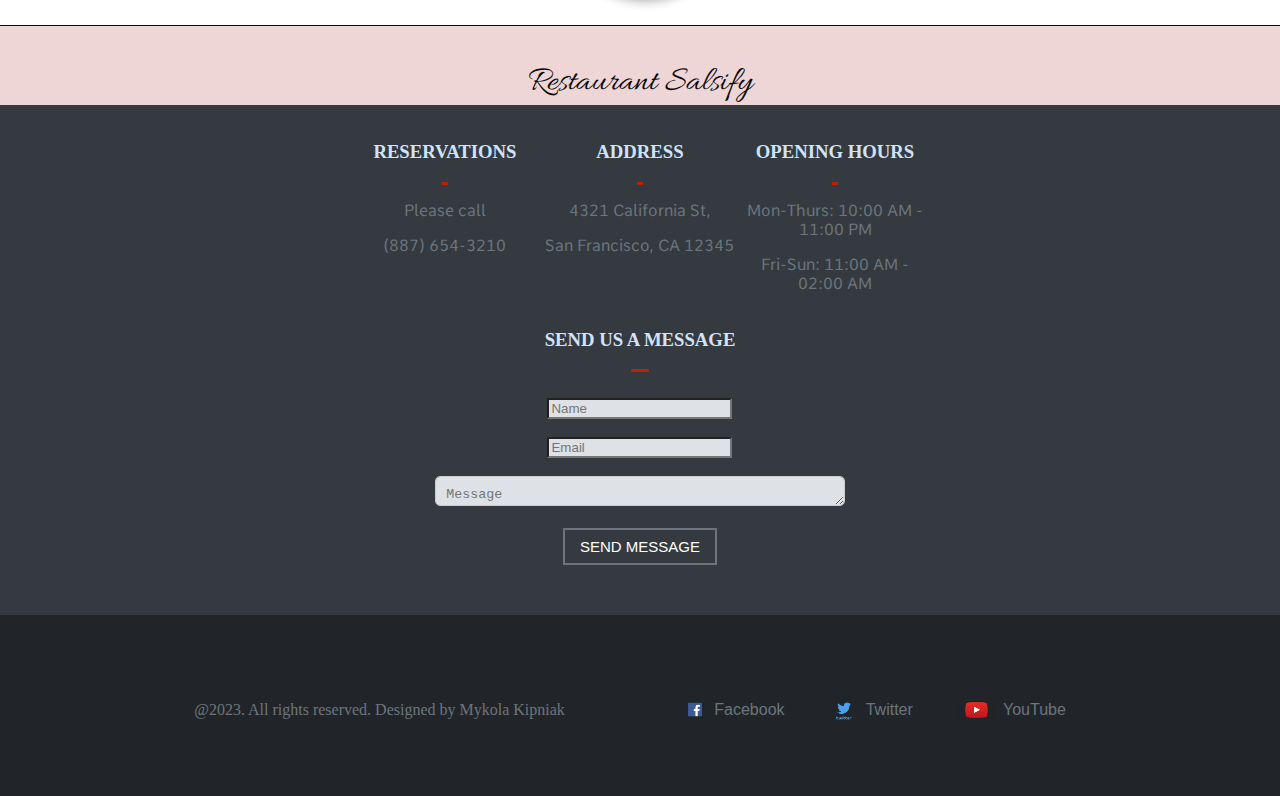
<file: restaurant-website/denisHolivec/index.html>
<!DOCTYPE html>
<html lang="en">
  <head>
    <meta charset="UTF-8" />
    <meta http-equiv="X-UA-Compatible" content="IE=edge" />
    <meta name="viewport" content="width=device-width, initial-scale=1.0" />
    <title>Salsify</title>
    <link rel="icon" href="images/chef-logo.png" type="image/png" />
    <link rel="preconnect" href="https://fonts.googleapis.com" />
    <link rel="preconnect" href="https://fonts.googleapis.com" />
    <link rel="preconnect" href="https://fonts.gstatic.com" crossorigin />
    <link
      href="https://fonts.googleapis.com/css2?family=Abril+Fatface&family=Alkatra&family=Roboto&family=Satisfy&display=swap"
      rel="stylesheet"
    />
    <link rel="preconnect" href="https://fonts.googleapis.com">
    <link rel="preconnect" href="https://fonts.gstatic.com" crossorigin>
    <link href="https://fonts.googleapis.com/css2?family=Abel&family=Abril+Fatface&family=Alkatra&family=Bebas+Neue&family=Comme&family=Damion&family=Lilita+One&family=Poiret+One&family=Roboto&family=Satisfy&family=Staatliches&family=Unica+One&display=swap" rel="stylesheet">
    <link rel="preconnect" href="https://fonts.googleapis.com" />
    <link rel="preconnect" href="https://fonts.gstatic.com" crossorigin />
    <link
      href="https://fonts.googleapis.com/css2?family=Abril+Fatface&family=Alkatra&family=Bebas+Neue&family=Lilita+One&family=Roboto&family=Satisfy&display=swap"
      rel="stylesheet"
    />
    <link rel="preconnect" href="https://fonts.gstatic.com" crossorigin />
    <link
      href="https://fonts.googleapis.com/css2?family=Alkatra&family=Pacifico&family=Roboto&family=Roboto+Serif&family=Satisfy&family=Work+Sans&display=swap"
      rel="stylesheet"
    />
    <link rel="preconnect" href="https://fonts.googleapis.com" />
    <link rel="preconnect" href="https://fonts.gstatic.com" crossorigin />
    <link
      href="https://fonts.googleapis.com/css2?family=Abel&family=Abril+Fatface&family=Alkatra&family=Bebas+Neue&family=Lilita+One&family=Poiret+One&family=Roboto&family=Satisfy&family=Staatliches&display=swap"
      rel="stylesheet"
    />
    <link rel="preconnect" href="https://fonts.googleapis.com" />
    <link rel="preconnect" href="https://fonts.gstatic.com" crossorigin />
    <link
      href="https://fonts.googleapis.com/css2?family=Abel&family=Abril+Fatface&family=Alkatra&family=Bebas+Neue&family=Comme&family=Lilita+One&family=Poiret+One&family=Roboto&family=Satisfy&family=Staatliches&display=swap"
      rel="stylesheet"
    />

    <link rel="stylesheet" href="css/styles.css" />
  </head>
  <body>
    <!-- ===================================  Header ===================================== -->

    <div class="header-section" id="hsid">
      <div class="fader">
        <div class="header-title">
          <h1>
            Salsify
            <span>Salsify</span>
            <span>Salsify</span>
            <span>Restaurant</span>
          </h1>
        </div>
        <div class="header-phone">
          <p>Reservation: (610) 245-8965</p>
        </div>
      </div>
    </div>

    <!--  ======================================  Navbar =============================================== -->
<div class="mainnavbar">
  <div class="navbar">
      <button class="menu-toggle" id="menuToggle">
        <img class="burger" src="images/free-icon-hamburger-3514427.png" style="width: 40px; height: 40px;">
      </button>
      <nav class="nav-links">
      <a class="nav-link" href="#hsid">Home</a>
      <a class="nav-link" href="#osid">Specials</a>
      <a class="nav-link" href="#ssid">About Us</a>
      <a class="nav-link" href="#msid">Menu</a>
      <a class="nav-link" href="#cargsid">Gallery</a>
      <a class="nav-link" href="#chsid">Our Chef</a>
      <a class="nav-link" href="#ctsid">Contact</a>
      <div id="indicator"></div>
    </nav>
  </div>
</div>
    <!-- -======================================  Specials Section  ===================================== -->

    <div class="specials-section" id="osid">
      <h2>Our Specials</h2>
      <hr class="heading-hr" />
      <div class="specials-wrapper">
        <div class="special-item">
          <h3>Lorem ipsum dolor</h3>
          <img class="special-image" src="images/specials/1.jpg" />
          <p>
            Lorem ipsum dolor sit amet, consectetur adipiscing elit. Duis sed
            dapibus leo nec ornare diam sed commodo.
          </p>
        </div>
        <div class="special-item">
          <h3>Consectetur adipiscing</h3>
          <img class="special-image" src="images/specials/2.jpg" />
          <p>
            Lorem ipsum dolor sit amet, consectetur adipiscing elit. Duis sed
            dapibus leo nec ornare diam sed commodo.
          </p>
        </div>
        <div class="special-item">
          <h3>Duis sed dapibus</h3>
          <img class="special-image" src="images/specials/3.jpg" />
          <p>
            Lorem ipsum dolor sit amet, consectetur adipiscing elit. Duis sed
            dapibus leo nec ornare diam sed commodo.
          </p>
        </div>
      </div>
    </div>

    <!-- ============================= Story Section =============================-->

    <div class="story-section" id="ssid">
      <div class="story-image-wrapper">
        <img class="story-image" src="images/story.jpg" alt="story-image" />
      </div>
      <div class="story-text">
        <h3 class="story-title">OUR STORY</h3>
        <hr class="heading-hr" />
        <p>
          Lorem ipsum dolor sit amet, consectetur adipiscing elit. Duis sed
          dapibus leo nec ornare diam. Sed commodo nibh ante facilisis bibendum
          dolor feugiat at. Duis sed dapibus leo nec ornare diam commodo nibh.
        </p>
        <p>
          Lorem ipsum dolor sit amet, consectetur adipiscing elit. Duis sed
          dapibus leo nec ornare diam. Sed commodo nibh ante facilisis bibendum
          dolor feugiat at. Duis sed dapibus leo nec ornare.
        </p>
        <div class="logo-menu">
          <img src="images/menu.png" alt="img0" />
        </div>
      </div>
    </div>

    <!-- ================================ Menu Section ============================= -->

    <div class="menu-section" id="msid">
      <!-- <h2>MENU</h2> -->
      <div class="menu-main">
        <img src="images/gallery/Menu rest.png" alt="img-menu" />
      </div>
      <div class="menu-wrapper">
        <div class="menu-category">
          <div class="breakfast-item">
            <h3>BREAKFAST</h3>
            <hr class="heading-hr" />
            <ul class="menu-list">
              <li>
                <h4>
                  <span>Tortellini Skewers</span> <span class="price1">$9</span>
                </h4>
                <p>
                  Lorem ipsum dolor sit amet, consectetur adipiscing elit, duis
                  sed dapibus leo nec ornare diam.
                </p>
              </li>
              <li>
                <h4>
                  <span>Fried Ravioli</span> <span class="price2">$7</span>
                </h4>
                <p>
                  Lorem ipsum dolor sit amet, consectetur adipiscing elit, duis
                  sed dapibus leo nec ornare diam.
                </p>
              </li>
              <li>
                <h4>
                  <span>Wild Mushroom Arancini</span>
                  <span class="price3">$9</span>
                </h4>
                <p>
                  Lorem ipsum dolor sit amet, consectetur adipiscing elit, duis
                  sed dapibus leo nec ornare diam.
                </p>
              </li>
              <li>
                <h4>
                  <span>Mozzarella Sticks</span> <span class="price4">$10</span>
                </h4>
                <p>
                  Lorem ipsum dolor sit amet, consectetur adipiscing elit, duis
                  sed dapibus leo nec ornare diam.
                </p>
              </li>
            </ul>
          </div>
          <div class="main-course-item">
            <h3>MAIN COURSE</h3>
            <hr class="heading-hr" />
            <ul class="menu-list">
              <li>
                <h4>
                  <span>Roast Stuffed Chicken</span>
                  <span class="price5">$20</span>
                </h4>
                <p>
                  Lorem ipsum dolor sit amet, consectetur adipiscing elit, duis
                  sed dapibus leo nec ornare diam.
                </p>
              </li>
              <li>
                <h4>
                  <span>Chicken & Mushroom Pasta</span>
                  <span class="price6">$21</span>
                </h4>
                <p>
                  Lorem ipsum dolor sit amet, consectetur adipiscing elit, duis
                  sed dapibus leo nec ornare diam.
                </p>
              </li>
              <li>
                <h4>
                  <span>Beef Lasagne</span> <span class="price7">$15</span>
                </h4>
                <p>
                  Lorem ipsum dolor sit amet, consectetur adipiscing elit, duis
                  sed dapibus leo nec ornare diam.
                </p>
              </li>
              <li>
                <h4>
                  <span>Chicken Goujons</span> <span class="price8">$16</span>
                </h4>
                <p>
                  Lorem ipsum dolor sit amet, consectetur adipiscing elit, duis
                  sed dapibus leo nec ornare diam.
                </p>
              </li>
            </ul>
          </div>
        </div>
        <div></div>
      </div>
    </div>

    <!-- ================================ Gallery Section : Carousel ============================= -->

    <div class="gallery-section" id="cargsid">
      <div class="external">
        <div class="horizontal-scroll-wrapper" id="scroll-wrapper">
          <div class="img-wrapper slower">
          </div>

          <div class="img-wrapper faster">
            <a href="#">
              <img src="images/gallery/02.jpg" alt="">
            </a>
          </div>
      
          <div class="img-wrapper slower vertical">
            <a href="#">
              <img src="images/gallery/03.jpg" alt="">
            </a>
          </div>
      
          <div class="img-wrapper slower slower-down">
            <a href="#">
              <img src="images/gallery/04.jpg" alt="">
            </a>
          </div>
      
          <div class="img-wrapper">
            <a href="#">
              <img src="images/gallery/05.png" alt="">
            </a>
          </div>
      
          <div class="img-wrapper slower">
            <a href="#">
              <img src="images/gallery/06.jpg" alt="">
            </a>
          </div>
      
          <div class="img-wrapper faster1">
            <a href="#">
              <img src="images/gallery/07.jpg" alt="">
            </a>
          </div>
          
          <div class="img-wrapper slower slower2">
            <a href="#">
              <img src="images/gallery/08.jpg" alt="">
            </a>
          </div>
          
          <div class="img-wrapper">
            <a href="#">
              <img src="images/gallery/09.jpg" alt="">
            </a>
          </div>
          
          <div class="img-wrapper slower">
            <a href="#">
              <img src="images/gallery/10.jpg" alt="">
            </a>
          </div>
          
          <div class="img-wrapper slower last">
            <a href="#">
              <img src="images/gallery/11.jpg" alt="">
            </a>
          </div>
        </div>
        <p class="scroll-info"><span class="icon"><svg xmlns="http://www.w3.org/2000/svg" xmlns:xlink="http://www.w3.org/1999/xlink" version="1.1" x="0px" y="0px" viewBox="0 0 100 100" ><path d="M50,67.1c-0.6,0-1.2-0.2-1.8-0.7c-3.8-3.8-7.7-7.7-11.5-11.5c-2.3-2.3,1.2-5.8,3.5-3.5c2.5,2.5,4.9,4.9,7.4,7.4      c0-13.7,0-27.4,0-41.2c0-0.6,0.2-1.2,0.5-1.5c0,0,0,0,0,0c0.4-0.6,1.1-1,2-0.9c13.7,0.3,26.4,7.2,33.5,19.1      C96.5,55.9,84.7,85,60.2,91.6C35.5,98.2,11.6,79.1,11.1,54c-0.1-3.2,4.9-3.2,5,0c0.3,13.8,8.4,26.4,21.3,31.5      c12.5,5,27.1,1.9,36.6-7.5c9.5-9.5,12.5-24.1,7.5-36.6c-4.8-12.1-16.3-20.1-29-21.2c0,12.8,0,25.5,0,38.3      c2.5-2.5,4.9-4.9,7.4-7.4c2.3-2.3,5.8,1.3,3.5,3.5c-3.9,3.9-7.8,7.8-11.8,11.8C51.2,66.9,50.6,67.1,50,67.1z"/></svg></span> Scrolling on image</p>
      </div>
    </div>

    <!-- =================================== Cheef Section ================================ -->

    <div class="cheef-section" id="chsid">
      <div class="cheef-content">
        <div class="description">
          <div class="chef-text-block">
            <div class="logo-chef">
              <img src="images/chef-logo.png" alt="logo-chf" />
            </div>
            <h3 class="chef-title">MEET OUR CHEF</h3>
            <hr class="heading-hr" />
            <p>
              Lorem ipsum dolor sit amet, consectetur adipiscing elit. Duis sed
              dapibus leo nec ornare diam. Sed commodo nibh ante facilisis
              bibendum dolor feugiat at. Duis sed dapibus leo nec ornare diam
              commodo nibh.
            </p>
            <p>
              Lorem ipsum dolor sit amet, consectetur adipiscing elit. Duis sed
              dapibus leo nec ornare diam. Sed commodo nibh ante facilisis
              bibendum dolor feugiat at. Duis sed dapibus leo nec ornare.
            </p>
          </div>
        </div>
        <div class="chef-wrapper">
          <img class="chef-image" src="images/chef.jpg" alt="chef" />
        </div>
      </div>
    </div>

    <!-- ==================================== Pre-Footer ===================================== -->

    <div class="pre-footer">
      <div class="logo-chef-intro">
        <img src="images/chef-intro.png" alt="chef-intro" />
      </div>
      <p class="rest">Restaurant Salsify</h5>
    </div>

    <!--  =================================== Contact Section ================================ -->

    <div class="contact-section" id="ctsid">
      <div class="contacts-block">
        <div class="contacts-items">
          <div class="contacts-item">
            <h3>RESERVATIONS</h3>
            <hr class="heading-hr" />
            <p>Please call</p>
            <p>(887) 654-3210</p>
          </div>
          <div class="contacts-item">
            <h3>ADDRESS</h3>
            <hr class="heading-hr" />
            <p>4321 California St,</p>
            <p>San Francisco, CA 12345</p>
          </div>
          <div class="contacts-item">
            <h3>OPENING HOURS</h3>
            <hr class="heading-hr" />
            <p>Mon-Thurs: 10:00 AM - 11:00 PM</p>
            <p>Fri-Sun: 11:00 AM - 02:00 AM</p>
          </div>
        </div>
        <h3 class="mes">SEND US A MESSAGE</h3>
        <hr class="heading-hr" />
        <br />
        <form class="contact-form">
          <input class="name" type="text" placeholder="Name" />
          <br /><br />
          <input class="email" type="email" placeholder="Email" />
          <br /><br />
          <textarea class="message" placeholder="Message"></textarea>
          <br /><br />
          <button class="btn" type="submit">SEND MESSAGE</button>
        </form>
      </div>
    </div>

    <!-- ================================= Footer =============================== -->

    <div id="footer">
      <div class="footer-content">
        <span class="footer-rights">@2023. All rights reserved. Designed by Mykola Kipniak</span>
        <div class="footer-links">
          <a href="#">
            <div class="facebook">
              <img src="images/gallery/facebook.png" alt="facebook icon" />
            </div>
            Facebook</a>
          <a href="#">
            <div class="twitter">
              <img src="images/gallery/twitter.png" alt="twitter icon" />
            </div>
            Twitter</a>
          <a href="#">
            <div class="youtube">
              <img src="images/gallery/youtube.png" alt="youtube icon" />
            </div>
            YouTube</a>
        </div>
      </div>
    </div>
    <script src="https://code.jquery.com/jquery-3.6.0.min.js"></script>
    <script src="js/app.js"></script>
  </body>
</html>
</file>
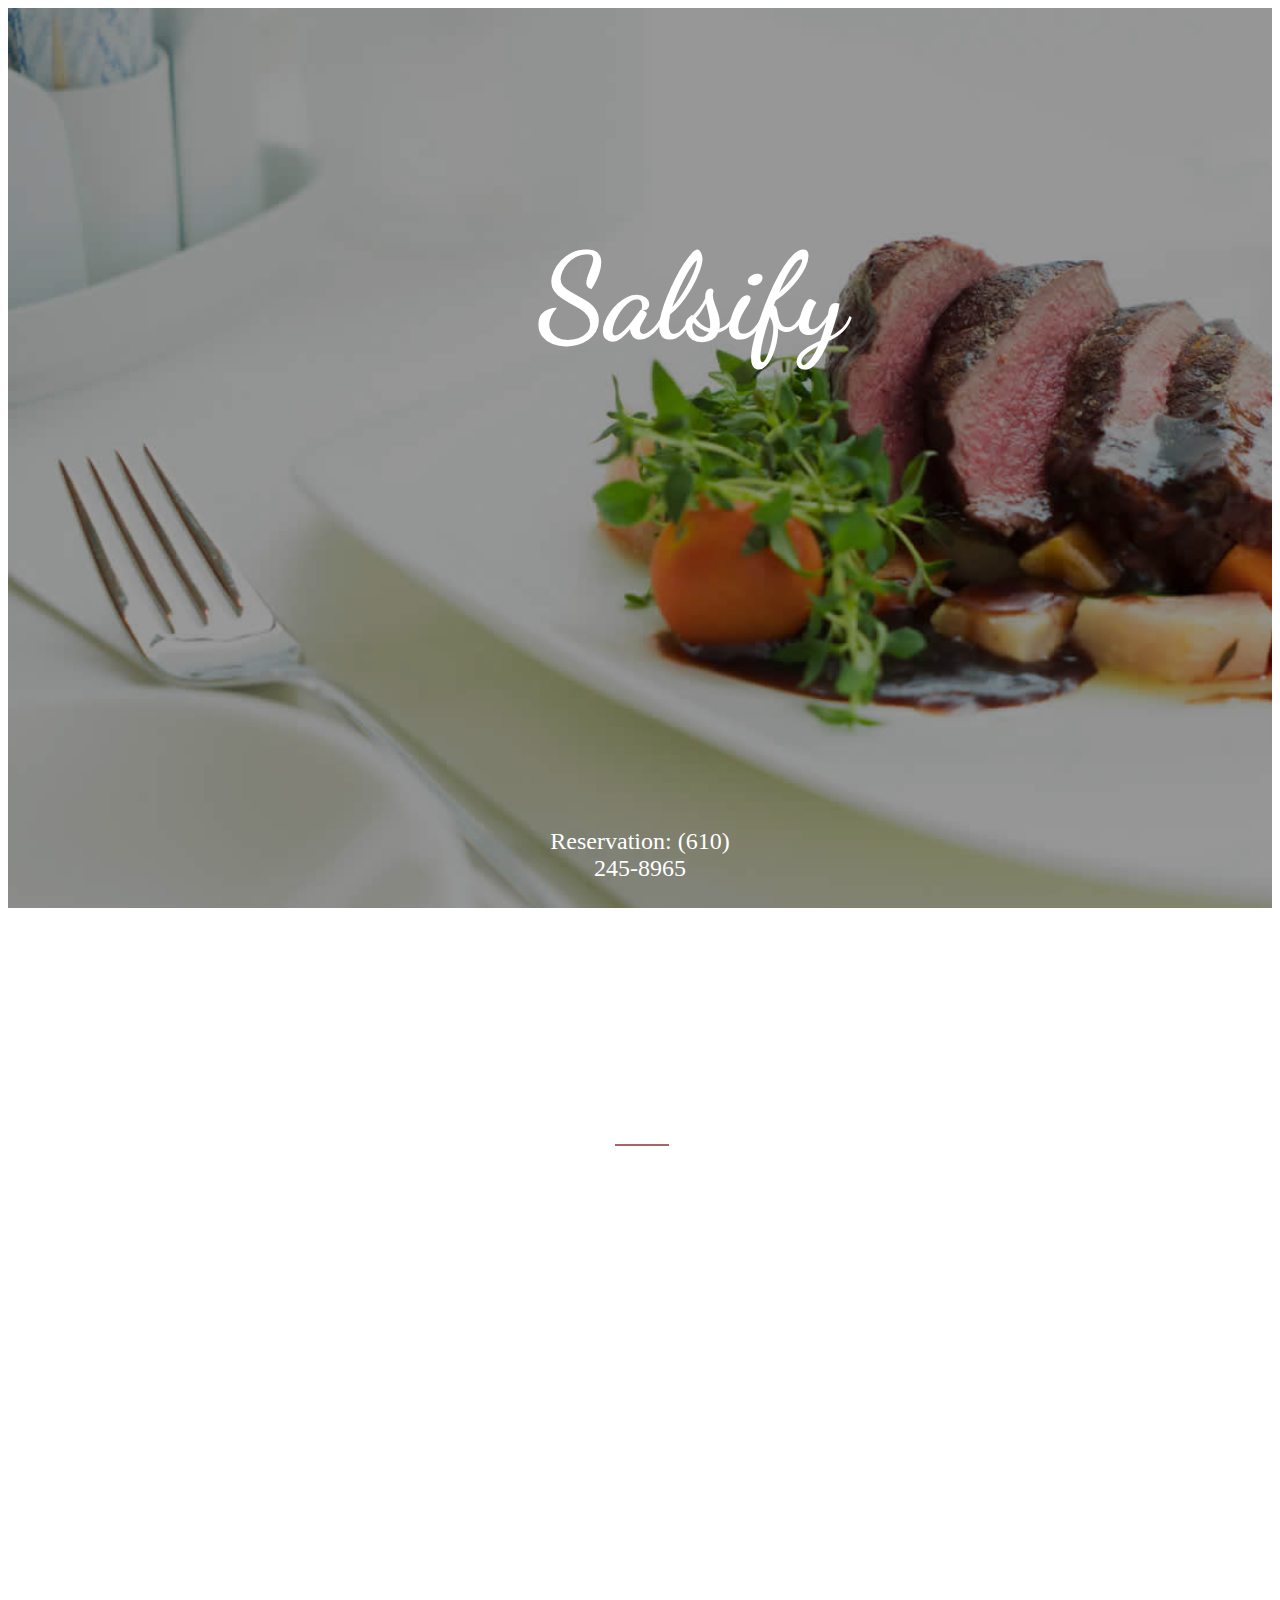
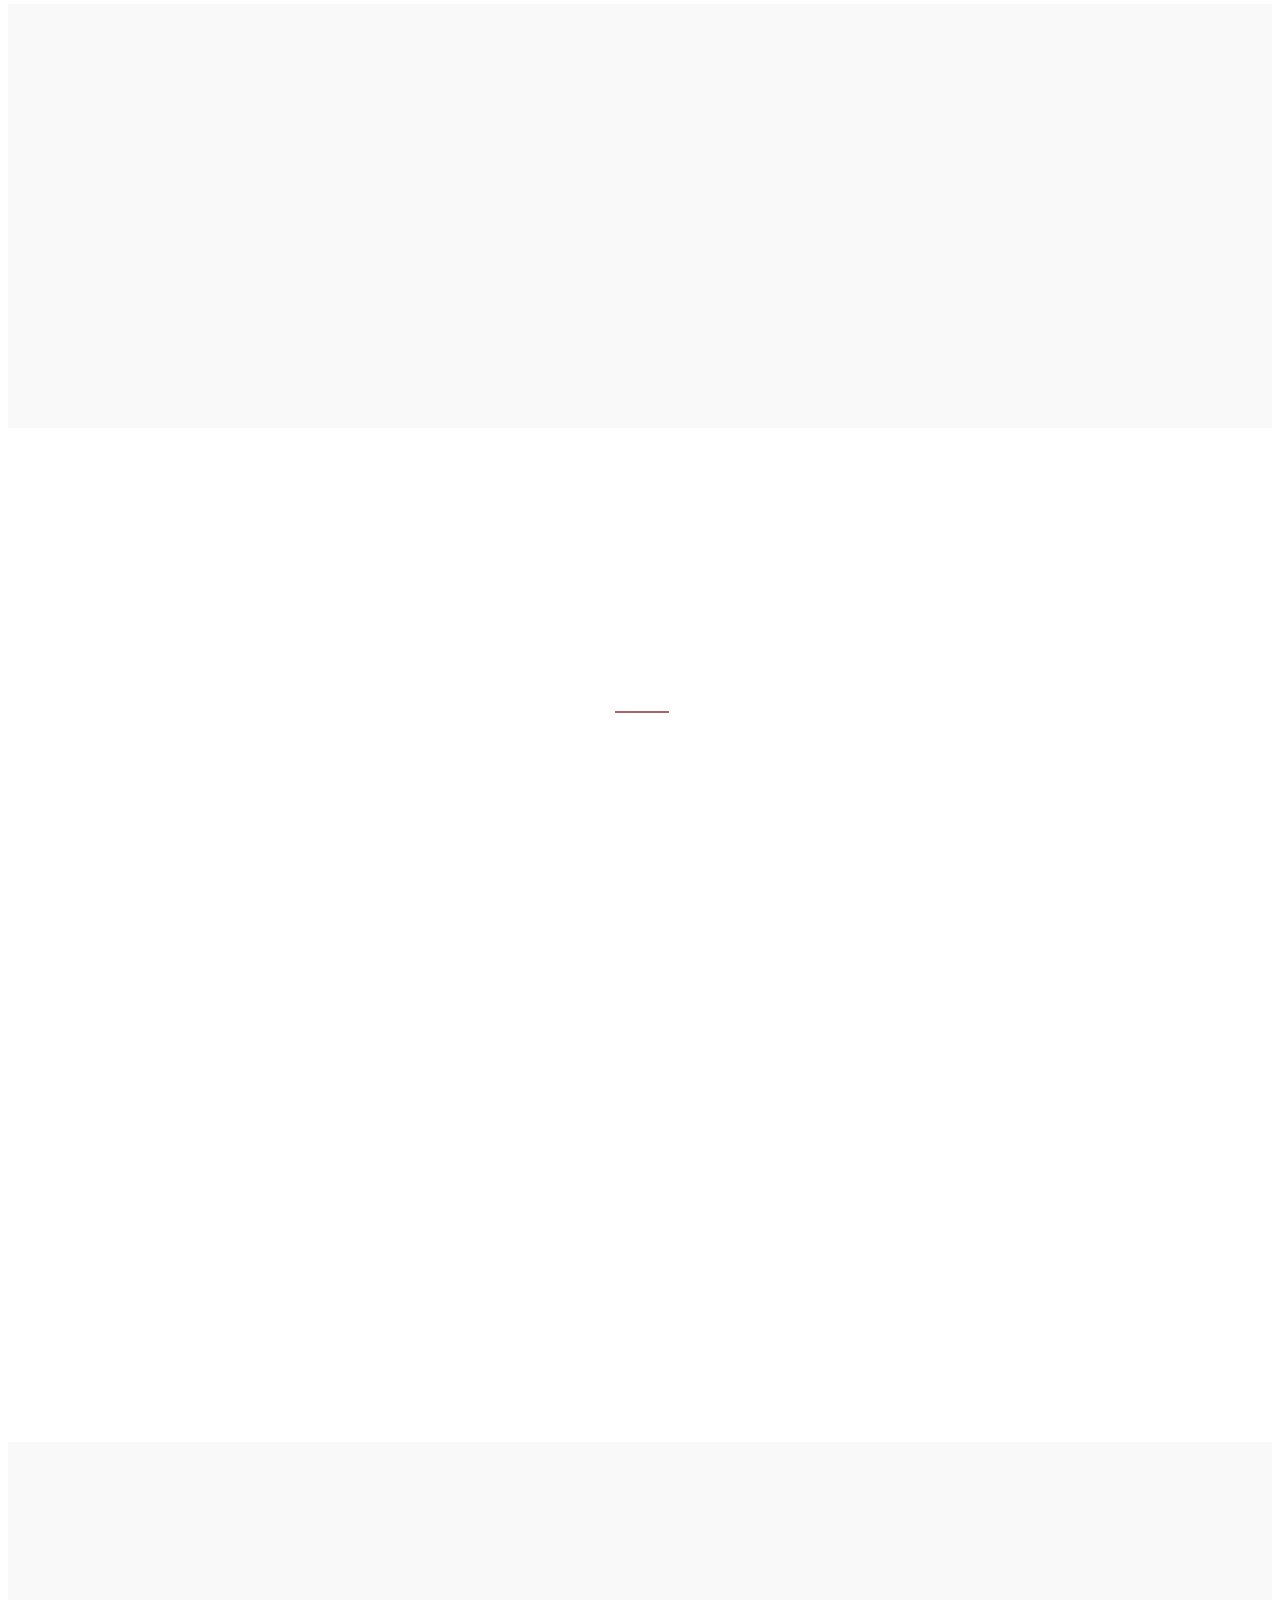
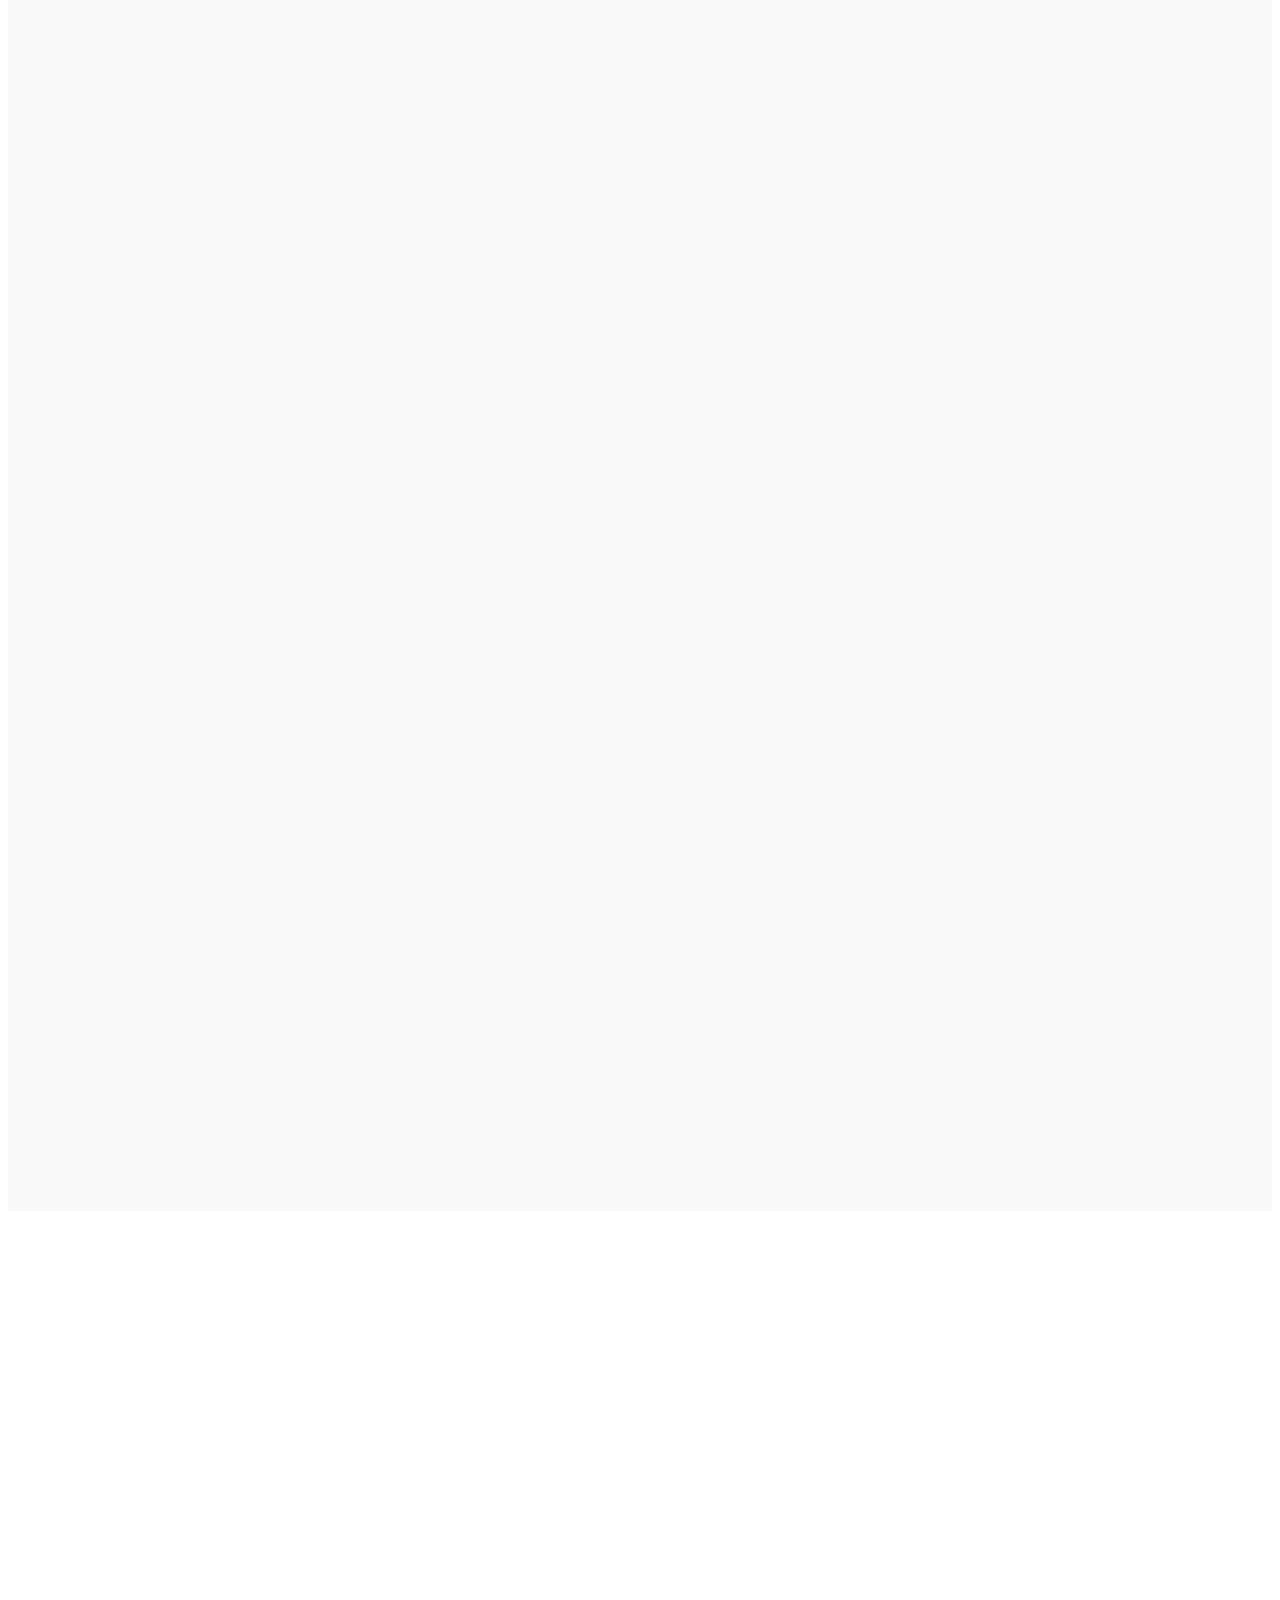
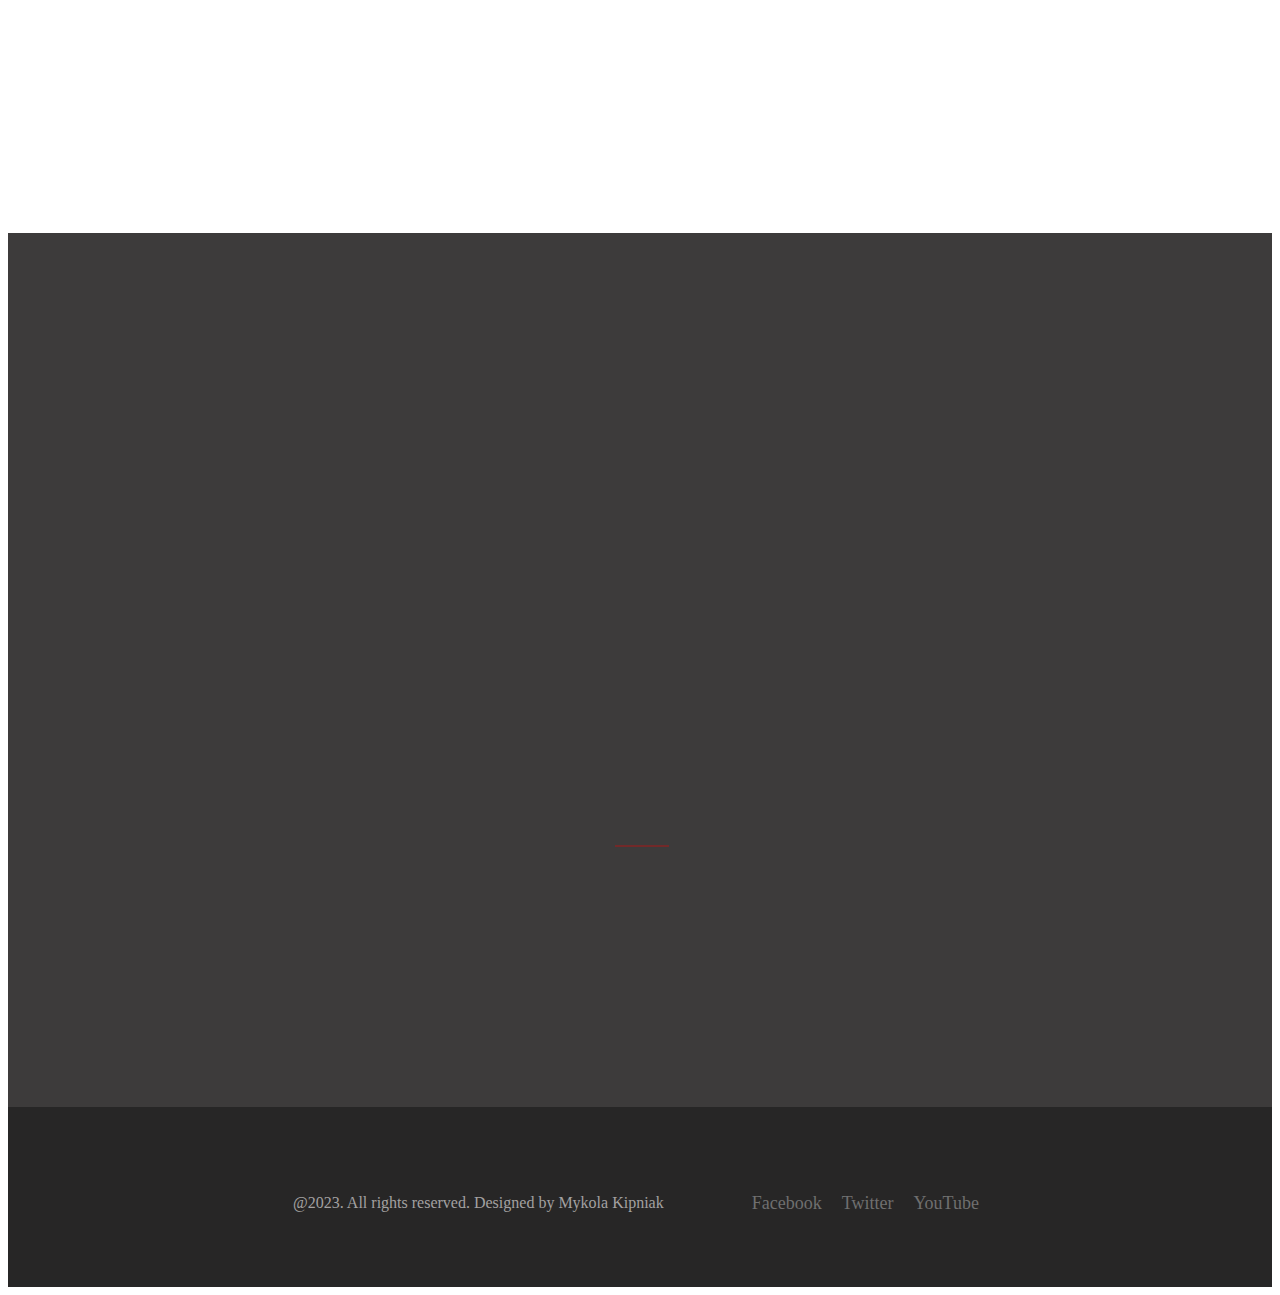
<file: restaurant-website/ihorRudyka/index.html>
<!DOCTYPE html>
<html lang="en">
  <head>
    <meta charset="UTF-8" />
    <meta http-equiv="X-UA-Compatible" content="IE=edge" />
    <meta name="viewport" content="width=device-width, initial-scale=1.0" />
    <title>Salsify</title>

    <link rel="preconnect" href="https://fonts.googleapis.com">
    <link rel="preconnect" href="https://fonts.gstatic.com" crossorigin>
    <link href="https://fonts.googleapis.com/css2?family=Dancing+Script&display=swap" rel="stylesheet">
    <link href="https://cdn.jsdelivr.net/npm/bootstrap@5.3.2/dist/css/bootstrap.min.css" 
      rel="stylesheet" 
      integrity="sha384-T3c6CoIi6uLrA9TneNEoa7RxnatzjcDSCmG1MXxSR1GAsXEV/Dwwykc2MPK8M2HN" 
      crossorigin="anonymous">
    <link rel="stylesheet" href="css/styles.css" />
  </head>
  <body>
    <!-- HEADER -->
    <div class="header-section">
      <div class="preview fader">
        <div class="header-title">
          <h1>Salsify</h1>
        </div>
        <div class="header-phone">Reservation: (610) 245-8965</div> 
      </div>
    </div>  
    <style>
      .header-section {
        background-image: url("images/intro-bg.jpg");
        background-size: cover;
      }
    </style>
    <!-- SPECIALS -->
    <div class="specials-section">
      <h2 class="our-specials-title scroll-item">OUR SPECIALS</h2>
      <hr class="heading-hr scroll-item"/>
      <div class="specials-wrapper scroll-item">
        <div class="special-item">
          <h3>Lorem ipsum dolor</h3>
          <img class="special-image " src="images/specials/1.jpg" />
          <p class="special-text ">
            Lorem ipsum dolor sit amet, consectetur adipiscing elit. Duis sed
            dapibus leo nec ornare diam sed commodo.
          </p>
        </div>
        <div class="special-item">
          <h3>Consectetur adipiscing</h3>
          <img class="special-image " src="images/specials/2.jpg" />
          <p class="special-text ">
            Lorem ipsum dolor sit amet, consectetur adipiscing elit. Duis sed
            dapibus leo nec ornare diam sed commodo.
          </p>
        </div>
        <div class="special-item">
          <h3>Duis sed dapibus</h3>
          <img class="special-image " src="images/specials/3.jpg" />
          <p class="special-text ">
            Lorem ipsum dolor sit amet, consectetur adipiscing elit. Duis sed
            dapibus leo nec ornare diam sed commodo.
          </p>
        </div>
      </div>
    </div>
    <!-- STORY -->
    <div class="story-section">
      <div class="story-image-wrapper">
        <img class="story-image scroll-item" src="images/story.jpg" alt="story-image" />
      </div>
      <div class="story-text scroll-item">
        <h3 class="story-title">OUR STORY</h3>
        <hr class="heading-hr scroll-item" />
        <p  class="history">
          Lorem ipsum dolor sit amet, consectetur adipiscing elit. Duis sed
          dapibus leo nec ornare diam. Sed commodo nibh ante facilisis bibendum
          dolor feugiat at. Duis sed dapibus leo nec ornare diam commodo nibh.
        </p>
        <p  class="history">
          Lorem ipsum dolor sit amet, consectetur adipiscing elit. Duis sed
          dapibus leo nec ornare diam. Sed commodo nibh ante facilisis bibendum
          dolor feugiat at. Duis sed dapibus leo nec ornare.
        </p>
      </div>
    </div>

    <!-- MENU -->
    <div class="menu-section">
      <h2 class="menu-title scroll-item">MENU</h2>
      <hr class="heading-hr scroll-item" />
      <div class="menu-wrapper">
        <div class="breakfast-item menu-item scroll-item">
          <h3 class="menu-food-title">BREAKFAST</h3>
          <hr class="heading-hr menu-hr" />
          <ul class="menu-list">
            <li>
              <h4>
                <span>Tortellini Skewers</span> <span class="price">$9</span>
              </h4>
              <p class="menu-list-text">
                Lorem ipsum dolor sit amet, consectetur adipiscing elit, duis
                sed dapibus leo nec ornare diam.
              </p>
            </li>
            <li>
              <h4><span>Fried Ravioli</span> <span class="price">$7</span></h4>
              <p class="menu-list-text">
                Lorem ipsum dolor sit amet, consectetur adipiscing elit, duis
                sed dapibus leo nec ornare diam.
              </p>
            </li>
            <li>
              <h4>
                <span>Wild Mushroom Arancini</span>
                <span class="price">$9</span>
              </h4>
              <p class="menu-list-text">
                Lorem ipsum dolor sit amet, consectetur adipiscing elit, duis
                sed dapibus leo nec ornare diam.
              </p>
            </li>
            <li>
              <h4>
                <span>Mozzarella Sticks</span> <span class="price">$10</span>
              </h4>
              <p class="menu-list-text">
                Lorem ipsum dolor sit amet, consectetur adipiscing elit, duis
                sed dapibus leo nec ornare diam.
              </p>
            </li>
          </ul>
        </div>
        <div class="main-course-item menu-item scroll-item">
          <h3 class="menu-food-title">MAIN COURSE</h3>
          <hr class="heading-hr menu-hr" />
          <ul class="menu-list">
            <li>
              <h4>
                <span>Roast Stuffed Chicken</span>
                <span class="price">$20</span>
              </h4>
              <p class="menu-list-text">
                Lorem ipsum dolor sit amet, consectetur adipiscing elit, duis
                sed dapibus leo nec ornare diam.
              </p>
            </li>
            <li>
              <h4>
                <span>Chicken & Mushroom Pasta</span>
                <span class="price">$21</span>
              </h4>
              <p class="menu-list-text">
                Lorem ipsum dolor sit amet, consectetur adipiscing elit, duis
                sed dapibus leo nec ornare diam.
              </p>
            </li>
            <li>
              <h4><span>Beef Lasagne</span> <span class="price">$15</span></h4>
              <p class="menu-list-text">
                Lorem ipsum dolor sit amet, consectetur adipiscing elit, duis
                sed dapibus leo nec ornare diam.
              </p>
            </li>
            <li>
              <h4>
                <span>Chicken Goujons</span> <span class="price">$16</span>
              </h4>
              <p class="menu-list-text">
                Lorem ipsum dolor sit amet, consectetur adipiscing elit, duis
                sed dapibus leo nec ornare diam.
              </p>
            </li>
          </ul>
        </div>
      </div>
      <div></div>
    </div>
    <!-- GALLERY -->
    <div class="gallery-section">
      <p class="tagline scroll-item">FUSION KITCHEN</p>          
      <div id="carouselExampleInterval" class="carousel slide scroll-item" data-bs-ride="carousel">
        <div class="carousel-inner">
          <div class="carousel-item active" data-bs-interval="3000">
            <img src="images/gallery/01.jpg" class="d-block w-100" alt="...#">
          </div>
          <div class="carousel-item" data-bs-interval="3000">
            <img src="images/gallery/02.jpg" class="d-block w-100" alt="...#">
          </div>
          <div class="carousel-item" data-bs-interval="3000">
            <img src="images/gallery/03.jpg" class="d-block w-100" alt="...#">
          </div>
          <div class="carousel-item" data-bs-interval="3000">
            <img src="images/gallery/04.jpg" class="d-block w-100" alt="...#">
          </div>
        </div>
        <button class="carousel-control-prev" type="button" data-bs-target="#carouselExampleInterval" data-bs-slide="prev">
          <span class="carousel-control-prev-icon" aria-hidden="true"></span>
          <span class="visually-hidden">Previous</span>
        </button>
        <button class="carousel-control-next" type="button" data-bs-target="#carouselExampleInterval" data-bs-slide="next">
          <span class="carousel-control-next-icon" aria-hidden="true"></span>
          <span class="visually-hidden">Next</span>
        </button>
      </div>
      <p class="tagline scroll-item">ONLY FOR YOU</p>        
    </div>

    <!-- CHEEF -->
    <div class="cheef-section">
      <div class="description scroll-item">
        <h3 class="chef-title">MEET OUR CHEF</h3>
        <hr class="heading-hr scroll-item" />
        <p class="cheef-description">
          Lorem ipsum dolor sit amet, consectetur adipiscing elit. Duis sed
          dapibus leo nec ornare diam. Sed commodo nibh ante facilisis bibendum
          dolor feugiat at. Duis sed dapibus leo nec ornare diam commodo nibh.
        </p>
        <p class="cheef-description">
          Lorem ipsum dolor sit amet, consectetur adipiscing elit. Duis sed
          dapibus leo nec ornare diam. Sed commodo nibh ante facilisis bibendum
          dolor feugiat at. Duis sed dapibus leo nec ornare.
        </p>
      </div>
      <div class="chef-wrapper">
        <img class="chef-image scroll-item" src="images/chef.jpg" alt="chef" />
      </div>
    </div>

    <!-- CONTACT US -->
    <div class="contact-section">
      <div class="contacts-block">
        <div class="contacts-item scroll-item">
          <h3>RESERVATIONS</h3>
          <hr class="heading-hr contact-hr scroll-item" />
          <p class="contact-info">Please call</p>
          <p class="contact-info">(887) 654-3210</p>
        </div>
        <div class="contacts-item scroll-item">
          <h3>ADDRESS</h3>
          <hr class="heading-hr contact-hr scroll-item" />
          <p class="contact-info">4321 California St,</p>
          <p class="contact-info">San Francisco, CA 12345</p>
        </div>
        <div class="contacts-item scroll-item">
          <h3>OPENING HOURS</h3>
          <hr class="heading-hr contact-hr scroll-item" />
          <p class="contact-info">Mon-Thurs: 10:00 AM - 11:00 PM</p>
          <p class="contact-info">Fri-Sun: 11:00 AM - 02:00 AM</p>
        </div>
      </div>

      <!-- SEND FORM -->

      <h3 class="send-form-title scroll-item">SEND US A MESSAGE</h3>
      <hr class="heading-hr scroll-item" />
      <form class="contact-form scroll-item">
        <input class="name form-item" type="text" placeholder="Name" />
        <input class="email form-item" type="email" placeholder="Email" />
        <textarea class="message form-item" placeholder="Message"></textarea>
        <buttom class="btn form-item" type="submit">SEND MESSAGE</buttom>
      </form>
    </div>

    <!-- FOOTER -->
    <div id="footer">
      <div class="footer-content">
        <span class="footer-rights footer-item"
          >@2023. All rights reserved. Designed by Mykola Kipniak</span
        >
        <div class="footer-links footer-item">
          <a href="#">Facebook</a>
          <a href="#">Twitter</a>
          <a href="#">YouTube</a>
        </div>
      </div>
    </div>
    <script 
      src="https://cdn.jsdelivr.net/npm/bootstrap@5.3.2/dist/js/bootstrap.bundle.min.js" 
      integrity="sha384-C6RzsynM9kWDrMNeT87bh95OGNyZPhcTNXj1NW7RuBCsyN/o0jlpcV8Qyq46cDfL" 
      crossorigin="anonymous">
    </script>
    <script src="js/app.js"></script>
  </body>
</html>
</file>
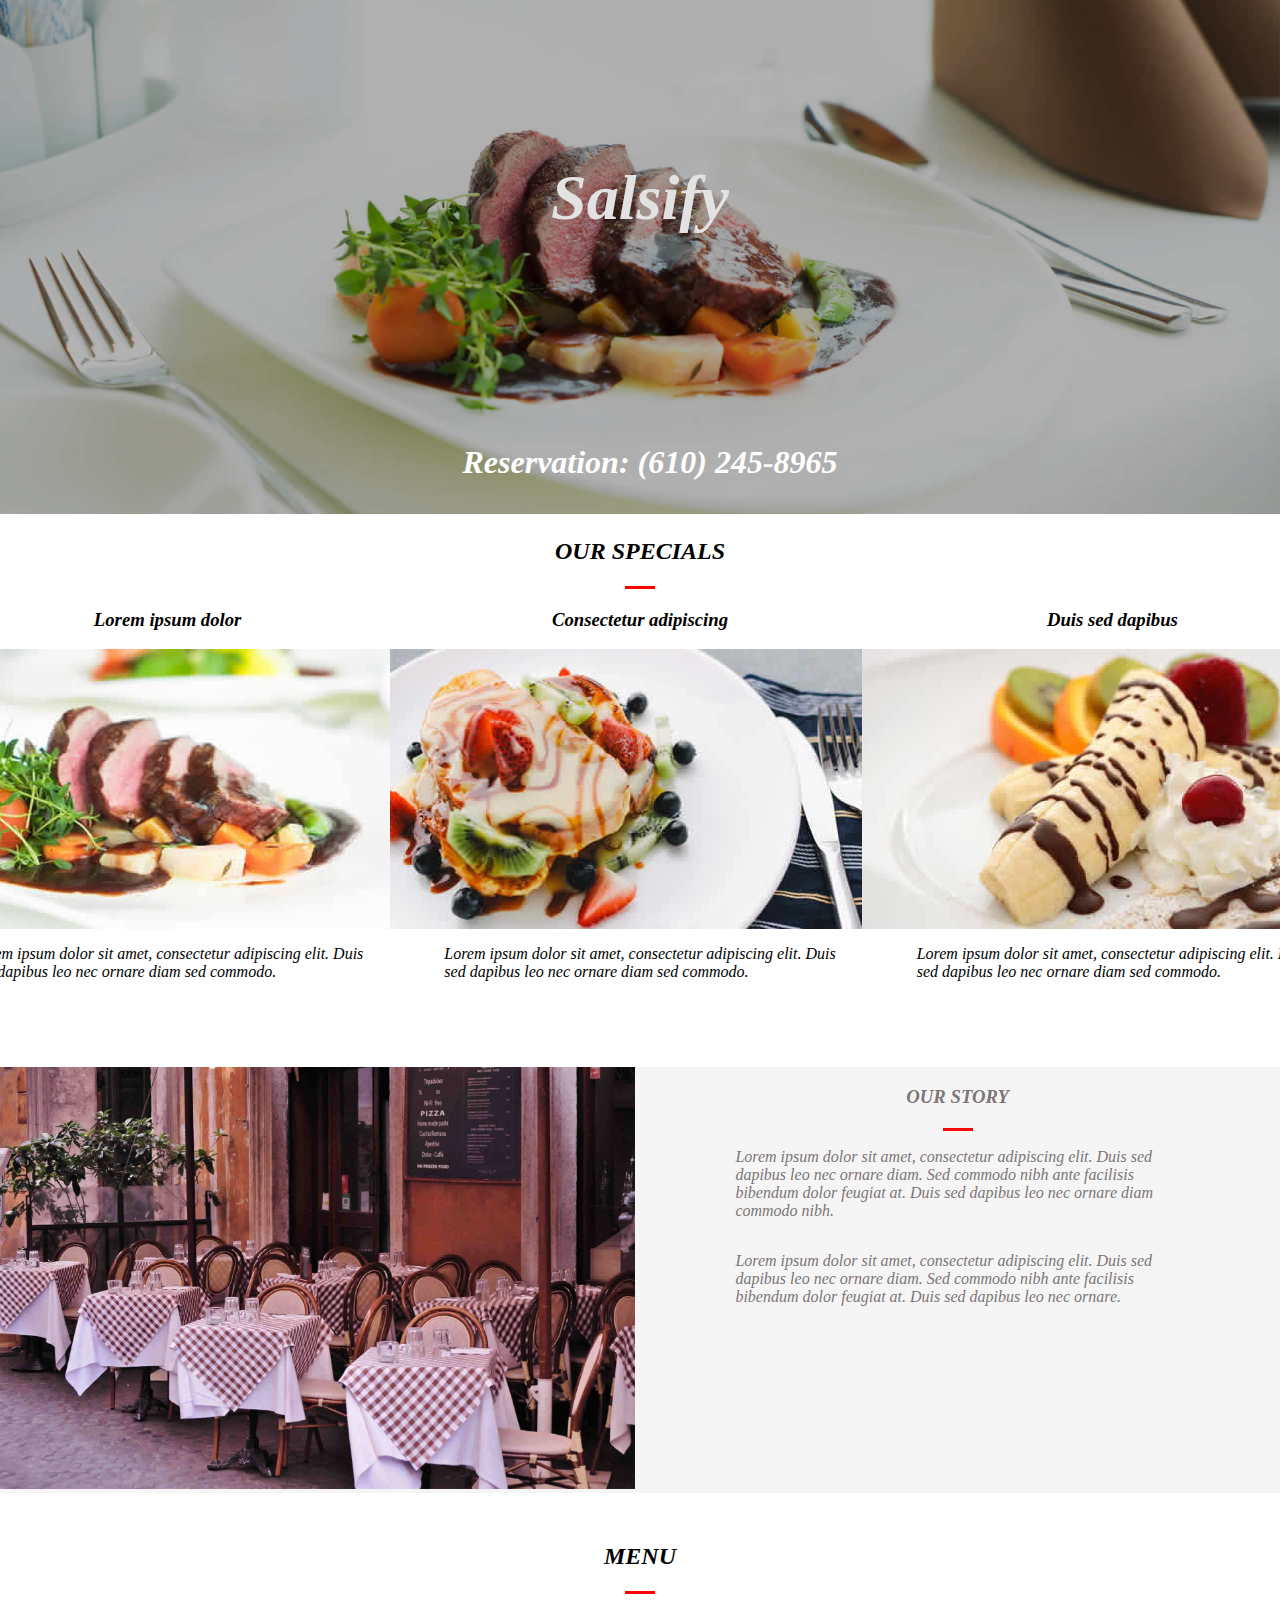
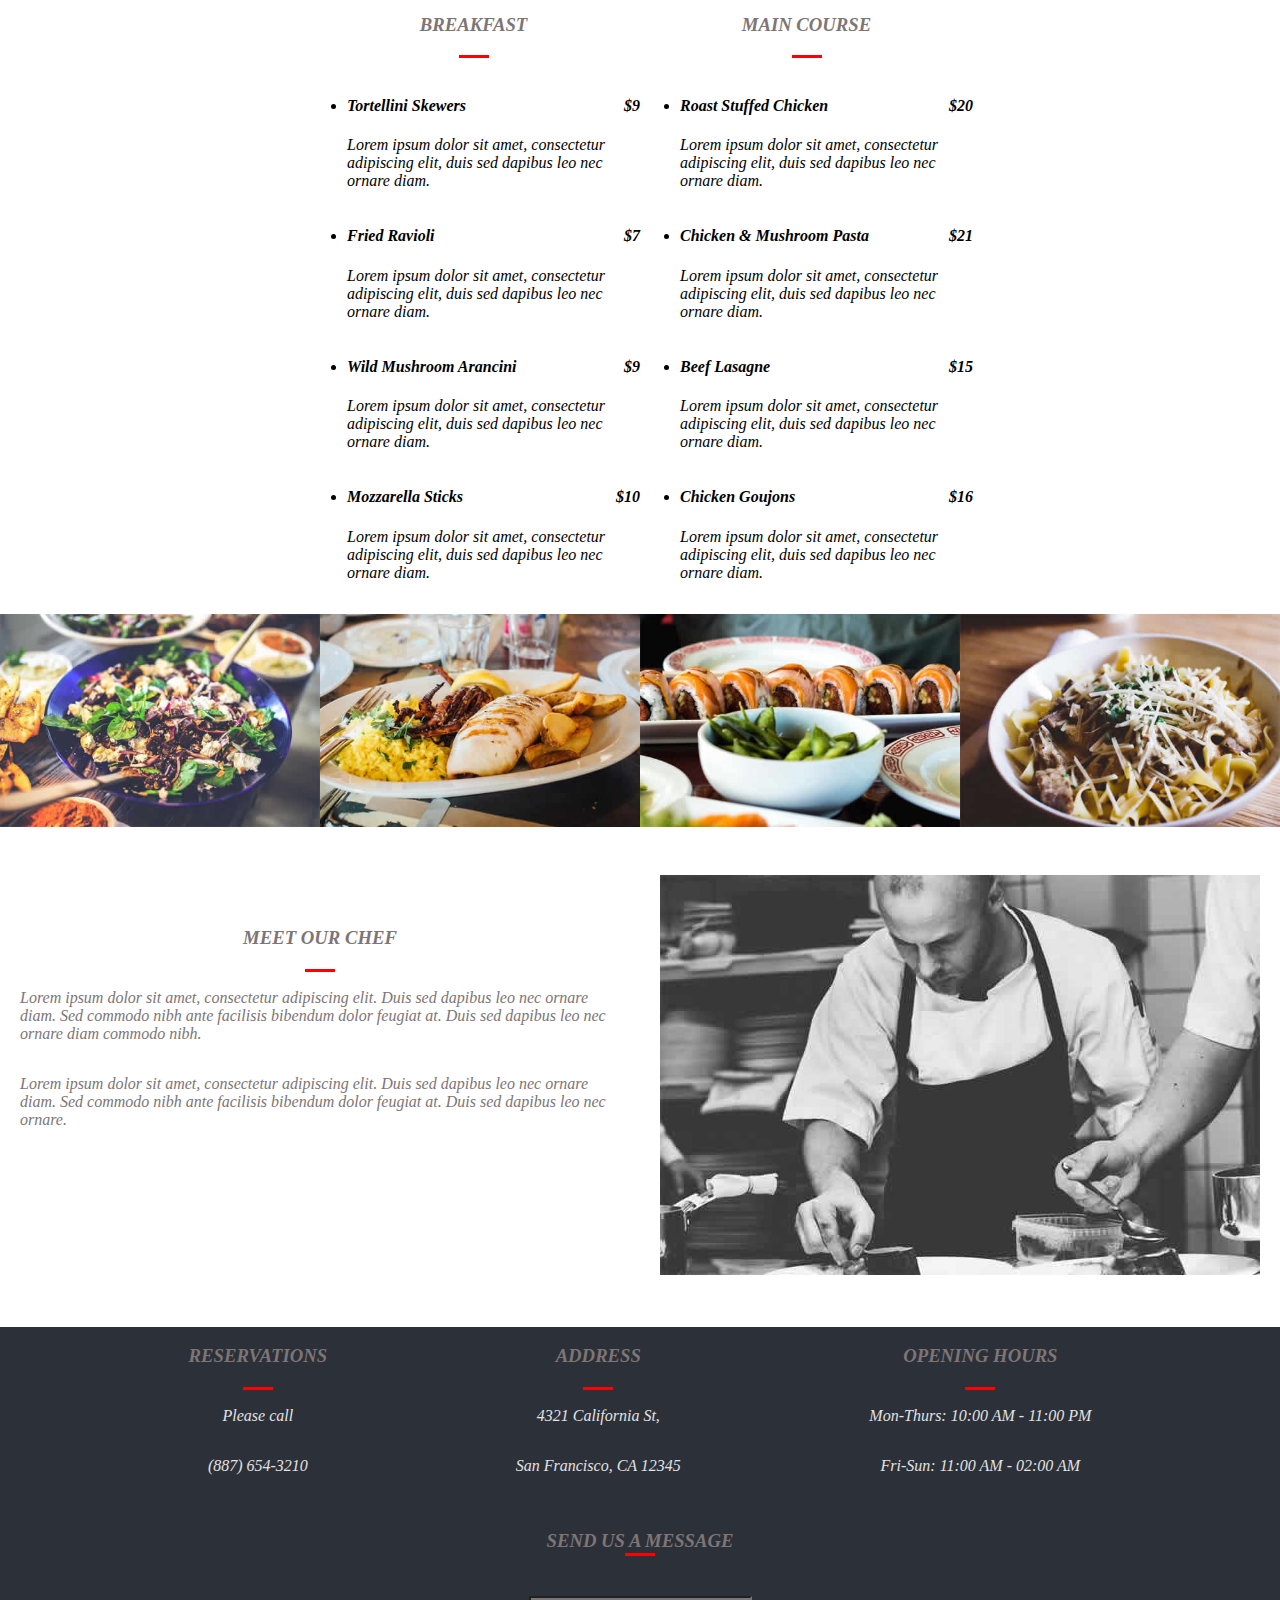
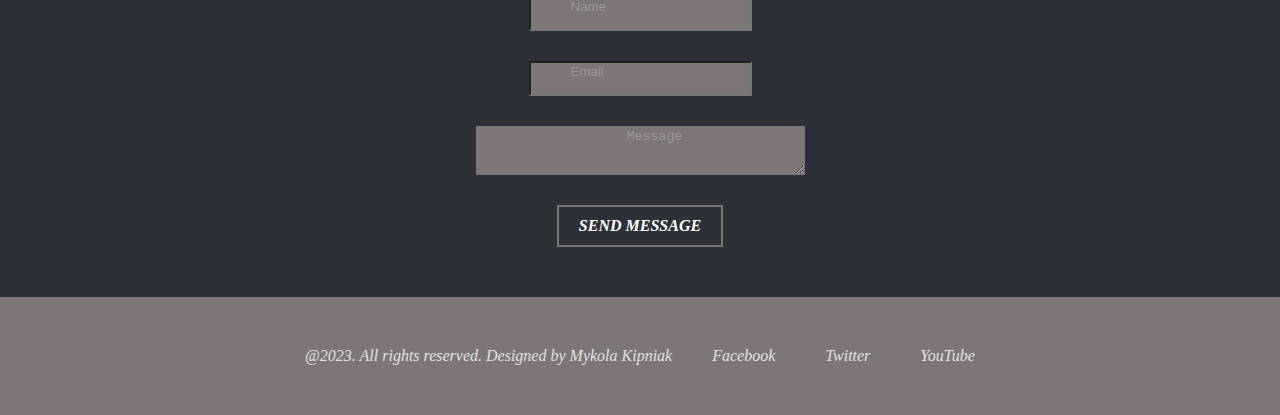
<file: restaurant-website/sergiyValyanin/index.html>
<!DOCTYPE html>
<html lang="en">

<head>
  <meta charset="UTF-8" />
  <meta http-equiv="X-UA-Compatible" content="IE=edge" />
  <meta name="viewport" content="width=device-width, initial-scale=1.0" />
  <title>Salsify</title>
  <link rel="preconnect" href="https://fonts.googleapis.com" />
  <link rel="preconnect" href="https://fonts.gstatic.com" crossorigin />
  <link
    href="https://fonts.googleapis.com/css2?family=Alkatra&family=Pacifico&family=Roboto&family=Roboto+Serif&family=Satisfy&family=Work+Sans&display=swap"
    rel="stylesheet" />
  <link rel="stylesheet" href="css/style.css" </head>

<body>
  <div class="header-section">
    <div class="container-1">
      <div class="header-title">
        <h1>Salsify</h1>
        <img class="header_img" src="images/intro-bg.jpg" alt="">
        <div class="header-phone">
          <h2>Reservation: (610) 245-8965</h2>
        </div>
      </div>
    </div>
  </div>

  <div class="specials-section">
    <h2 class="oneText">OUR SPECIALS</h2>
    <hr class="heading-hr" />
    <div class="specials-wrapper">
      <div class="special-item">
        <h3>Lorem ipsum dolor</h3>
        <img class="special-image" src="images/specials/1.jpg" />
        <p class="fixing">
          Lorem ipsum dolor sit amet, consectetur adipiscing elit. Duis<br> sed
          dapibus leo nec ornare diam sed commodo.
        </p>
      </div>
      <div class="special-item">
        <h3>Consectetur adipiscing</h3>
        <img class="special-image" src="images/specials/2.jpg" />
        <p class="fixing">
          Lorem ipsum dolor sit amet, consectetur adipiscing elit. Duis<br> sed
          dapibus leo nec ornare diam sed commodo.
        </p>
      </div>
      <div class="special-item">
        <h3>Duis sed dapibus</h3>
        <img class="special-image" src="images/specials/3.jpg" />
        <p class="fixing">
          Lorem ipsum dolor sit amet, consectetur adipiscing elit. Duis<br> sed
          dapibus leo nec ornare diam sed commodo.
        </p>
      </div>
    </div>
  </div>
  <div class="story-section">
    <div class="story-text">
      <h3 class="story-title">OUR STORY</h3>
      <hr class="heading-hr" />
      <p>
        Lorem ipsum dolor sit amet, consectetur adipiscing elit. Duis sed
        dapibus leo nec ornare diam. Sed commodo nibh ante facilisis bibendum
        dolor feugiat at. Duis sed dapibus leo nec ornare diam commodo nibh.
      </p>
      <p>
        Lorem ipsum dolor sit amet, consectetur adipiscing elit. Duis sed
        dapibus leo nec ornare diam. Sed commodo nibh ante facilisis bibendum
        dolor feugiat at. Duis sed dapibus leo nec ornare.
      </p>
    </div>
    <div class="story-image-wrapper">
      <img class="story-image" src="images/story.jpg" alt="story-image" />
    </div>
  </div>


  <div class="menu-section">
    <h2 style="font-size: 150%;">MENU</h2>
    <hr class="heading-hr" />
    <div class="menu-wrapper">
      <div class="breakfast-item">
        <h3 style="color: #7d7576;">BREAKFAST</h3>
        <hr class="heading-hr" />
        <ul class="menu-list">
          <li>
            <h4>
              <span>Tortellini Skewers</span> <span class="price">$9</span>
            </h4>
            <p class="manu__p">
              Lorem ipsum dolor sit amet, consectetur adipiscing elit, duis
              sed dapibus leo nec ornare diam.
            </p>
          </li>
          <li>
            <h4><span>Fried Ravioli</span> <span class="price">$7</span></h4>
            <p class="manu__p">
              Lorem ipsum dolor sit amet, consectetur adipiscing elit, duis
              sed dapibus leo nec ornare diam.
            </p>
          </li>
          <li>
            <h4>
              <span>Wild Mushroom Arancini</span>
              <span class="price">$9</span>
            </h4>
            <p class="manu__p">
              Lorem ipsum dolor sit amet, consectetur adipiscing elit, duis
              sed dapibus leo nec ornare diam.
            </p>
          </li>
          <li>
            <h4>
              <span>Mozzarella Sticks</span> <span class="price">$10</span>
            </h4>
            <p class="manu__p">
              Lorem ipsum dolor sit amet, consectetur adipiscing elit, duis
              sed dapibus leo nec ornare diam.
            </p>
          </li>
        </ul>
      </div>
      <div class="main-course-item">
        <h3 style="color: #7d7576;">MAIN COURSE</h3>
        <hr class="heading-hr" />
        <ul class="menu-list">
          <li>
            <h4>
              <span>Roast Stuffed Chicken</span>
              <span class="price">$20</span>
            </h4>
            <p>
              Lorem ipsum dolor sit amet, consectetur adipiscing elit, duis
              sed dapibus leo nec ornare diam.
            </p>
          </li>
          <li>
            <h4>
              <span>Chicken & Mushroom Pasta</span>
              <span class="price">$21</span>
            </h4>
            <p>
              Lorem ipsum dolor sit amet, consectetur adipiscing elit, duis
              sed dapibus leo nec ornare diam.
            </p>
          </li>
          <li>
            <h4><span>Beef Lasagne</span> <span class="price">$15</span></h4>
            <p>
              Lorem ipsum dolor sit amet, consectetur adipiscing elit, duis
              sed dapibus leo nec ornare diam.
            </p>
          </li>
          <li>
            <h4>
              <span>Chicken Goujons</span> <span class="price">$16</span>
            </h4>
            <p>
              Lorem ipsum dolor sit amet, consectetur adipiscing elit, duis
              sed dapibus leo nec ornare diam.
            </p>
          </li>
        </ul>
      </div>
    </div>
    <div></div>
  </div>
  <div class="gallery-section">
    <div class="image-container">
      <img src="images/gallery/01.jpg" alt="01" />
      <img src="images/gallery/02.jpg" alt="02" />
      <img src="images/gallery/03.jpg" alt="03" />
      <img src="images/gallery/04.jpg" alt="04" />
    </div>
  </div>


  <div class="cheef-section">
    <div class="description">
      <h3 class="chef-title">MEET OUR CHEF</h3>
      <hr class="heading-hr" />
      <p>
        Lorem ipsum dolor sit amet, consectetur adipiscing elit. Duis sed
        dapibus leo nec ornare diam. Sed commodo nibh ante facilisis bibendum
        dolor feugiat at. Duis sed dapibus leo nec ornare diam commodo nibh.
      </p>
      <p>
        Lorem ipsum dolor sit amet, consectetur adipiscing elit. Duis sed
        dapibus leo nec ornare diam. Sed commodo nibh ante facilisis bibendum
        dolor feugiat at. Duis sed dapibus leo nec ornare.
      </p>
    </div>
    <div class="chef-wrapper">
      <img class="chef-image" src="images/chef.jpg" alt="chef" />
    </div>
  </div>
  <div class="contact-section">
    <div class="contacts-block">
      <div class="contacts-item">
        <h3 class="h3__coms">RESERVATIONS</h3>
        <hr class="heading-hr" />
        <p class="pstiles">Please call</p>
        <p class="pstiles">(887) 654-3210</p>
      </div>
      <div class="contacts-item">
        <h3 class="h3__coms">ADDRESS</h3>
        <hr class="heading-hr" />
        <p class="pstiles">4321 California St,</p>
        <p class="pstiles">San Francisco, CA 12345</p>
      </div>
      <div class="contacts-item">
        <h3 class="h3__coms">OPENING HOURS</h3>
        <hr class="heading-hr" />
        <p class="pstiles">Mon-Thurs: 10:00 AM - 11:00 PM</p>
        <p class="pstiles">Fri-Sun: 11:00 AM - 02:00 AM</p>
      </div>
    </div>

    <h3 class="h3__finish">SEND US A MESSAGE
      <hr>
    </h3>
    <form class="contact-form">
      <input class="name" type="text" placeholder="Name" />
      <input class="email" type="email" placeholder="Email" />
      <textarea class="message" placeholder="Message"></textarea>
      <buttom class="btn" type="submit">SEND MESSAGE</buttom>
    </form>
  </div>
  <div id="footer">
    <div class="footer-content">
      <section class="footer-rights">@2023. All rights reserved. Designed by Mykola Kipniak</section>
      <div class="footer-links">
        <a href="#">Facebook</a>
        <a href="#">Twitter</a>
        <a href="#">YouTube</a>
      </div>
    </div>
  </div>
  <link href="https://fonts.googleapis.com/css?family=Montserrat:400,700" rel="stylesheet">
</body>

</html>
</file>
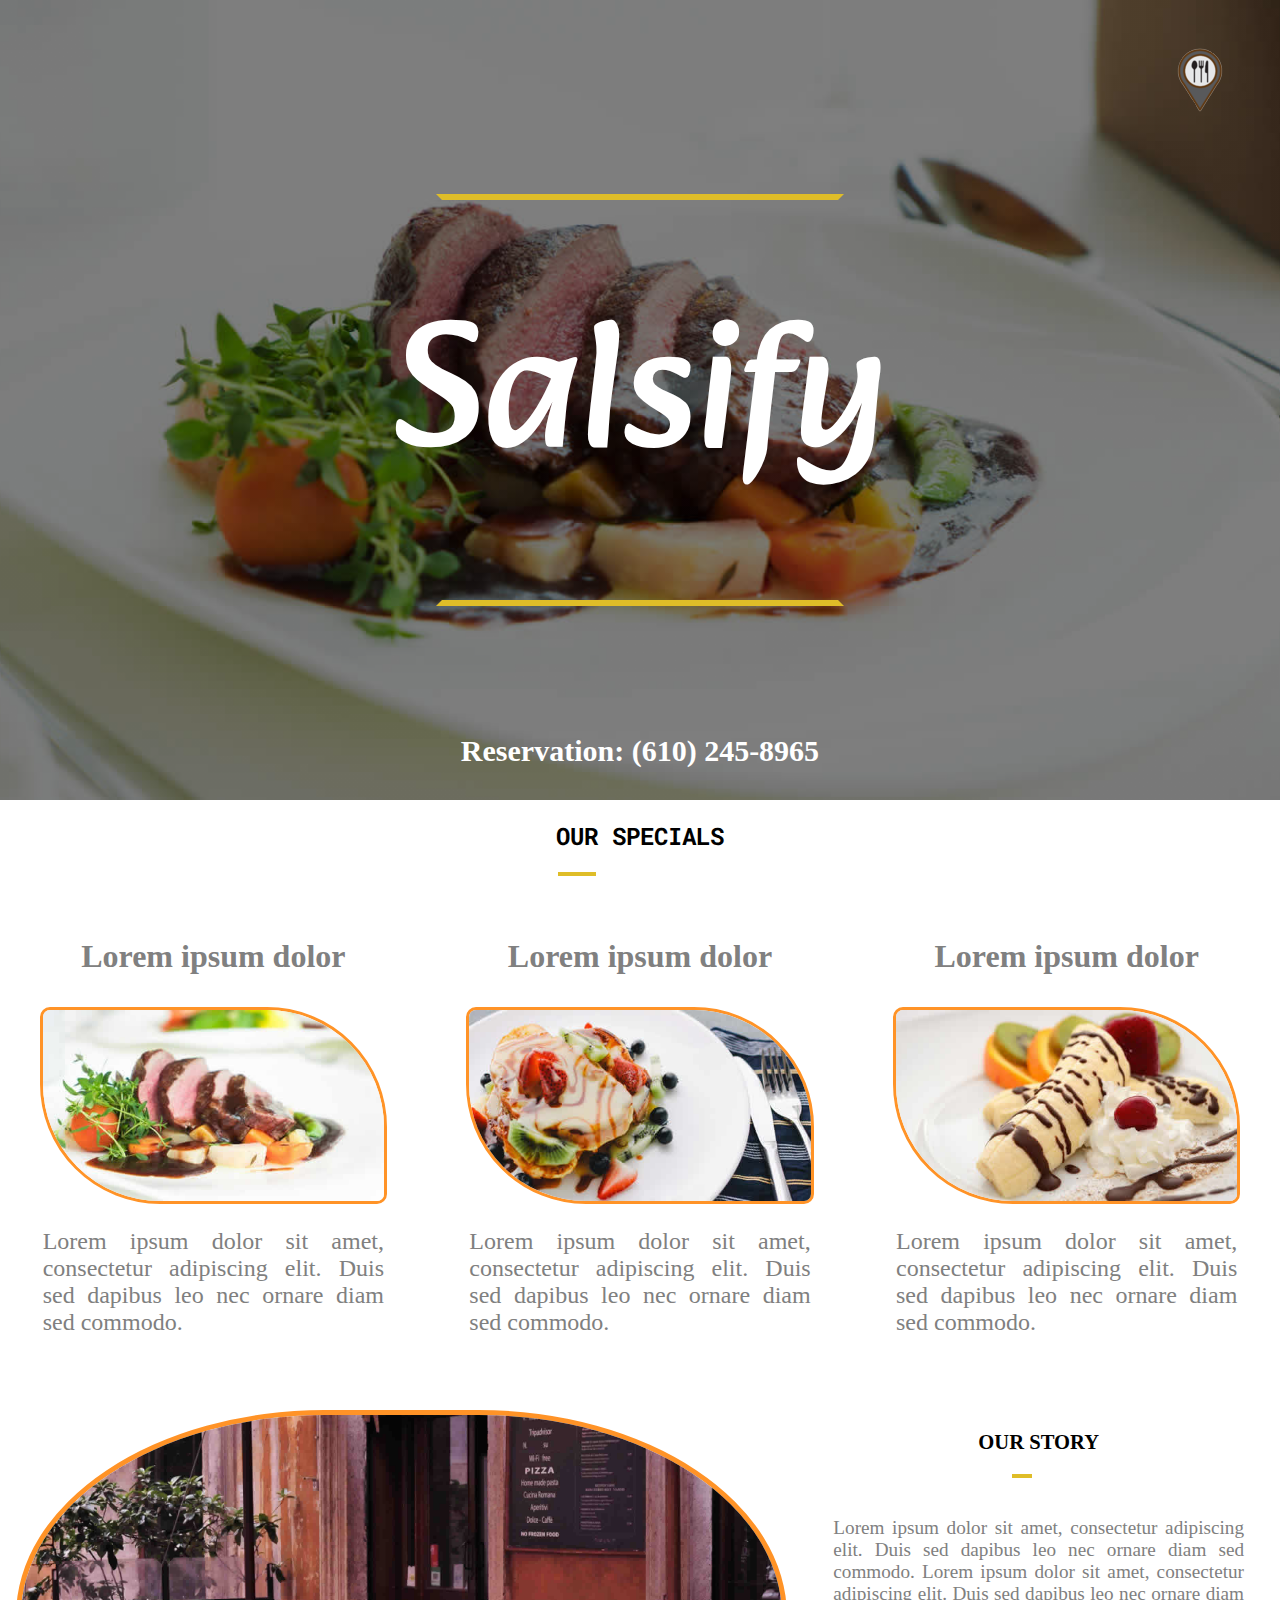
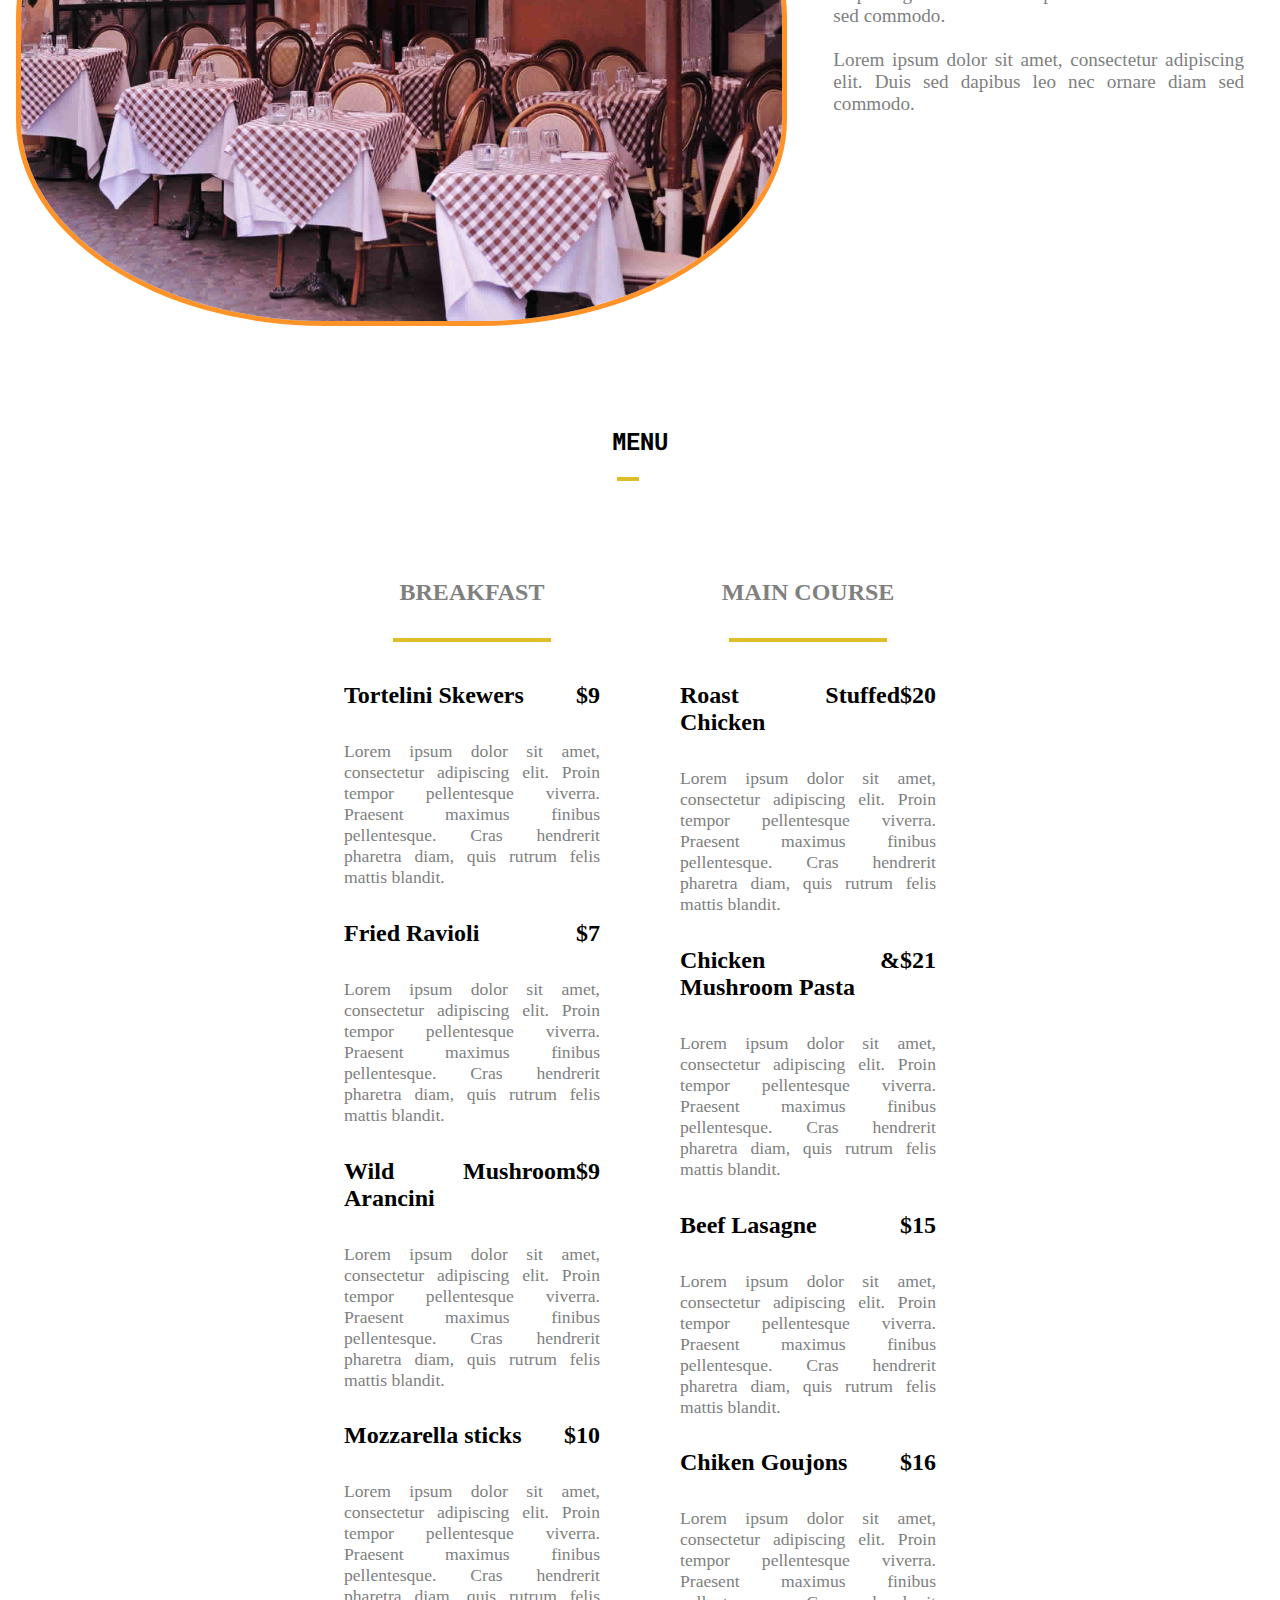
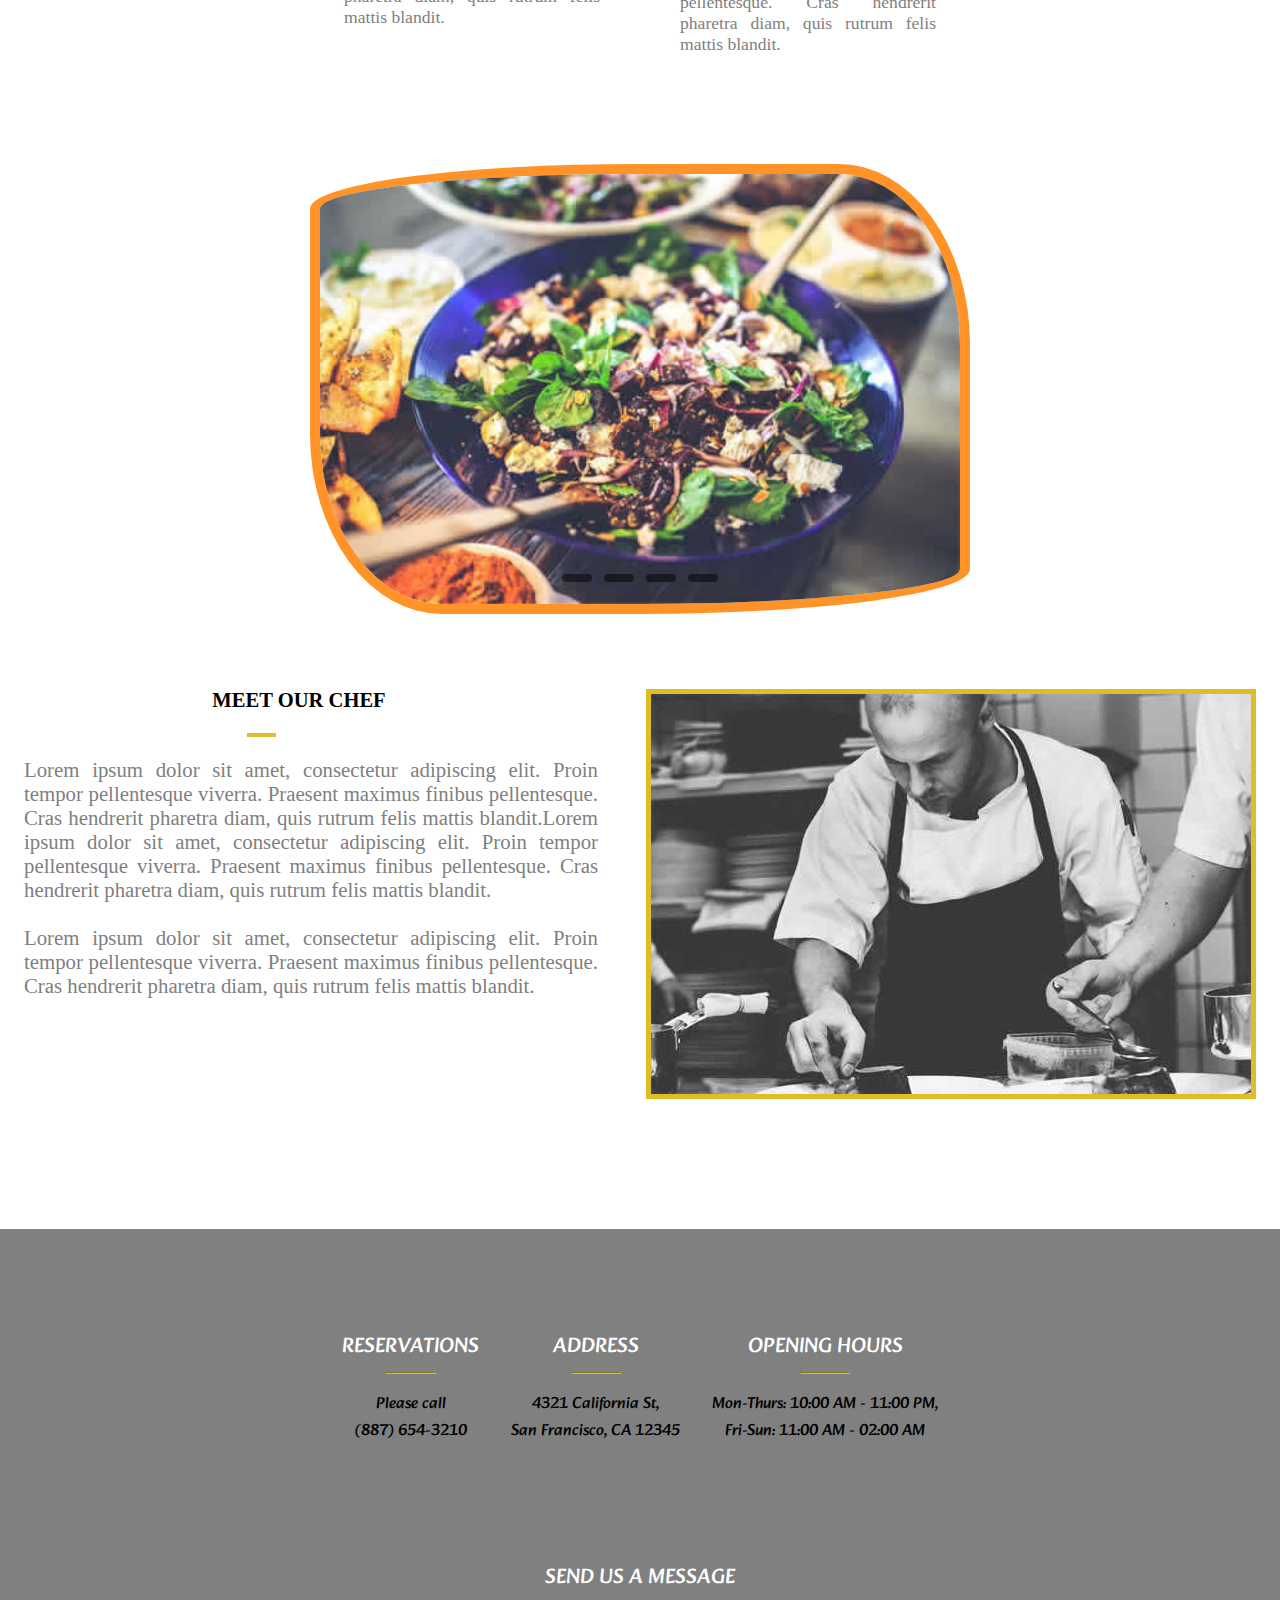
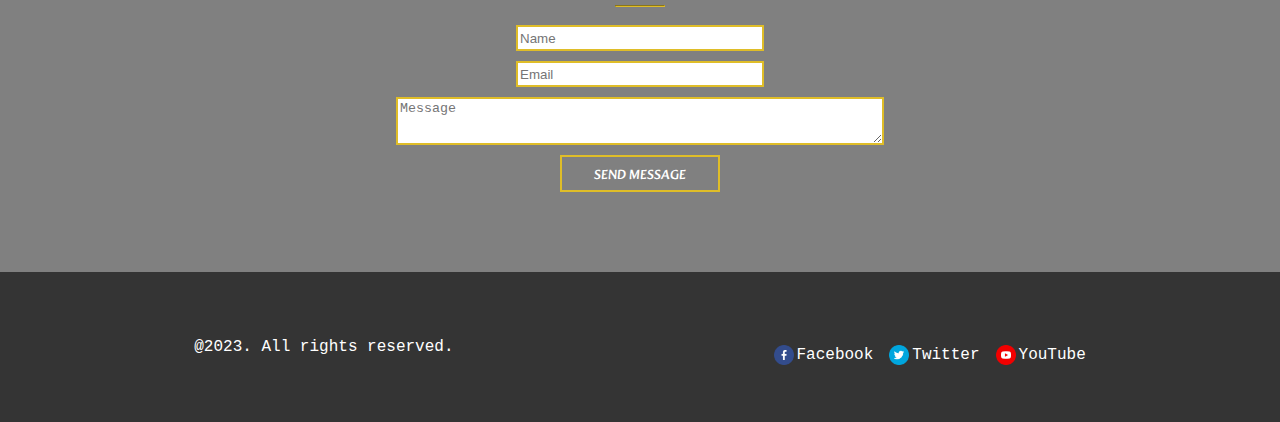
<file: restaurant-website/vladKiriyak/index.html>
<!DOCTYPE html>
<html lang="en">
<head>
    <meta charset="UTF-8">
    <meta name="viewport" content="width=device-width, initial-scale=1.0">
    <title>Restaurant</title>
    <link rel="preconnect" href="https://fonts.googleapis.com">
<link rel="preconnect" href="https://fonts.gstatic.com" crossorigin>
<link href="https://fonts.googleapis.com/css2?family=Alkatra&display=swap" rel="stylesheet">
<link rel="preconnect" href="https://fonts.googleapis.com">
<link rel="preconnect" href="https://fonts.gstatic.com" crossorigin>
<link href="https://fonts.googleapis.com/css2?family=Alkatra&family=Roboto+Mono&display=swap" rel="stylesheet">
    <link rel="stylesheet" href="css/style.css"/> 
<body>
    <div class="top_content">
        <div class="sections">
          <button id="navbar"><img src="images/restaurant_location_icon_146860-removebg-preview.png" alt="Sections"></button>
          <ul id="menu" class="hidden">
            <li id="tip"><a href="#1">Our specials</a></li><hr>
            <li id="tip"><a href="#2">Our story</a></li><hr>
            <li id="tip"><a href="#3">Menu</a></li><hr>
            <li id="tip"><a href="#4">Our Chef</a></li><hr>
            <li id="tip"><a href="#5">Info</a></li>
        </div>
        <div class="title_text">
            <h1>Salsify</h1>  
        </div>
        <div class="title_span">
            <span>Reservation: (610) 245-8965</span>
        </div>
    </div>

    <div class="specials" id="1">
        <div>
            <h2 class="specials_title">OUR SPECIALS</h2>
            <hr class="first_hr">
        </div>
    </div>

    <div class="special_block">
       <div class="block_1">
            <h3>Lorem ipsum dolor</h3>
            <img src="images/1.jpg" alt="images_1">
            <p>Lorem ipsum dolor sit amet, consectetur adipiscing elit. Duis sed dapibus leo nec ornare diam sed commodo.</p>
       </div>
       <div class="block_1">
            <h3>Lorem ipsum dolor</h3>
            <img src="images/2.jpg" alt="images_2">
            <p>Lorem ipsum dolor sit amet, consectetur adipiscing elit. Duis sed dapibus leo nec ornare diam sed commodo.</p>
       </div>
       <div class="block_1">
            <h3>Lorem ipsum dolor</h3>
            <img src="images/3.jpg" alt="images_3">     
            <p>Lorem ipsum dolor sit amet, consectetur adipiscing elit. Duis sed dapibus leo nec ornare diam sed commodo.</p>
       </div>
    </div>

    <div class="story">
        <div class="story_img">
            <img src="images/story.jpg" alt="story">
        </div>
        <div class="our_story" id="2">
            <h3>OUR STORY</h3>
            <hr>
            <p>Lorem ipsum dolor sit amet, consectetur adipiscing elit. Duis sed dapibus leo nec ornare diam sed commodo.
               Lorem ipsum dolor sit amet, consectetur adipiscing elit. Duis sed dapibus leo nec ornare diam sed commodo.
                <br> <br>
               Lorem ipsum dolor sit amet, consectetur adipiscing elit. Duis sed dapibus leo nec ornare diam sed commodo.
            </p>
        </div>
    </div>

    <div class="menu" id="3">
        <h2>MENU</h2>
        <hr>
    </div>
    <div class="menu_block">
        <div class="menu1">
            <h4 class="menu_title">BREAKFAST</h4>
            <hr>
          <div class="food">
            <h4>Tortelini Skewers</h4>
            <h4>$9</h4>
          </div>
          <p>
            Lorem ipsum dolor sit amet, consectetur adipiscing elit. Proin tempor pellentesque viverra. Praesent maximus finibus pellentesque. 
            Cras hendrerit pharetra diam, quis rutrum felis mattis blandit.
          </p>
          <div class="food">
            <h4>Fried Ravioli</h4>
            <h4>$7</h4>
          </div> 
          <p>
            Lorem ipsum dolor sit amet, consectetur adipiscing elit. Proin tempor pellentesque viverra. Praesent maximus finibus pellentesque. 
            Cras hendrerit pharetra diam, quis rutrum felis mattis blandit.
          </p> 
          <div class="food">
            <h4>Wild Mushroom Arancini</h4>
            <h4>$9</h4>
          </div>
          <p>
            Lorem ipsum dolor sit amet, consectetur adipiscing elit. Proin tempor pellentesque viverra. Praesent maximus finibus pellentesque. 
            Cras hendrerit pharetra diam, quis rutrum felis mattis blandit.
          </p>
          <div class="food">
            <h4>Mozzarella sticks</h4>
            <h4>$10</h4>
          </div>
          <p>
            Lorem ipsum dolor sit amet, consectetur adipiscing elit. Proin tempor pellentesque viverra. Praesent maximus finibus pellentesque. 
            Cras hendrerit pharetra diam, quis rutrum felis mattis blandit.
          </p> 
        </div>

        <div class="menu2">
            <h4 class="menu_title">MAIN COURSE</h4>
            <hr>
          <div class="food">
            <h4>Roast Stuffed Chicken</h4>
            <h4>$20</h4>
          </div>
          <p>
            Lorem ipsum dolor sit amet, consectetur adipiscing elit. Proin tempor pellentesque viverra. Praesent maximus finibus pellentesque. 
            Cras hendrerit pharetra diam, quis rutrum felis mattis blandit.
          </p>
          <div class="food">
            <h4>Chicken & Mushroom Pasta</h4>
            <h4>$21</h4>
          </div> 
          <p>
            Lorem ipsum dolor sit amet, consectetur adipiscing elit. Proin tempor pellentesque viverra. Praesent maximus finibus pellentesque. 
            Cras hendrerit pharetra diam, quis rutrum felis mattis blandit.
          </p> 
          <div class="food">
            <h4>Beef Lasagne</h4>
            <h4>$15</h4>
          </div>
          <p>
            Lorem ipsum dolor sit amet, consectetur adipiscing elit. Proin tempor pellentesque viverra. Praesent maximus finibus pellentesque. 
            Cras hendrerit pharetra diam, quis rutrum felis mattis blandit.
          </p>
          <div class="food">
            <h4>Chiken Goujons</h4>
            <h4>$16</h4>
          </div>
          <p>
            Lorem ipsum dolor sit amet, consectetur adipiscing elit. Proin tempor pellentesque viverra. Praesent maximus finibus pellentesque. 
            Cras hendrerit pharetra diam, quis rutrum felis mattis blandit.
          </p> 
        </div>
    </div>

    <div class="slider middle">
        <div class="slides">
           <input type="radio" name="r" id="r1" checked>
           <input type="radio" name="r" id="r2">
           <input type="radio" name="r" id="r3">
           <input type="radio" name="r" id="r4">
           
           <div class="slide s1">
              <img src="images/01.jpg" alt="Изображение" class="img">
           </div>
           <div class="slide">
              <img src="images/02.jpg" alt="Изображение" class="img">
           </div>
           <div class="slide">
              <img src="images/03.jpg" alt="Изображение" class="img">
           </div>
           <div class="slide">
              <img src="images/04.jpg" alt="Изображение" class="img">
           </div>
        </div>
        <div class="navigation">
           <label for="r1" class="bar"></label>
           <label for="r2" class="bar"></label>
           <label for="r3" class="bar"></label>
           <label for="r4" class="bar"></label>
        </div>
     </div>

     <div class="chef" id="4">
        <div class="chef_title">
          <h3>MEET OUR CHEF</h3>
          <hr/>
          <P>Lorem ipsum dolor sit amet, consectetur adipiscing elit. Proin tempor pellentesque viverra. Praesent maximus finibus pellentesque. 
            Cras hendrerit pharetra diam, quis rutrum felis mattis blandit.Lorem ipsum dolor sit amet, consectetur adipiscing elit. Proin tempor pellentesque viverra. 
            Praesent maximus finibus pellentesque. Cras hendrerit pharetra diam, quis rutrum felis mattis blandit.
            <br><br>
            Lorem ipsum dolor sit amet, consectetur adipiscing elit. Proin tempor pellentesque viverra. Praesent maximus finibus pellentesque. 
            Cras hendrerit pharetra diam, quis rutrum felis mattis blandit.
          </P>
        </div>
        <div class="chef_img">
          <img src="images/chef.jpg" alt="chef">
        </div>
     </div>

     <div class="footer" id="5">
        <div class="info">
          <div class="all_info">
            <span>RESERVATIONS</span>
            <hr>
            <p>
              Please call<br>
              (887) 654-3210
            </p>
          </div>
          <div class="all_info">
            <span>ADDRESS</span>
            <hr>
            <p>
              4321 California St,<br>
              San Francisco, CA 12345
            </p>
          </div>
          <div class="all_info">
            <span>OPENING HOURS</span>
            <hr>
            <p>
              Mon-Thurs: 10:00 AM - 11:00 PM,<br>
              Fri-Sun: 11:00 AM - 02:00 AM
            </p>
          </div>
        </div>
        <form>
          <span>SEND US A MESSAGE</span>
          <hr>
          <input type="text", placeholder="Name"/>
          <input type="email", placeholder="Email"/>
          <textarea placeholder="Message"></textarea>
          <button type="submit">SEND MESSAGE</button>
        </form>
        <div class="bottom">
          <div class="rights">
            <p>
            @2023. All rights reserved.
            </p>
          </div>
          <div class="links">
            <a style="display: flex; align-items: center; gap: 3px;">
              <img src="images/free-icon-facebook-4494475.png" alt="facebook" style="width: 20px;"/>
              Facebook
            </a>
            <a style="display: flex; align-items: center; gap: 3px;">
              <img src="images/free-icon-twitter-4494477.png" alt="twitter" style="width: 20px;"/>
              Twitter
            </a>
            <a style="display: flex; align-items: center; gap: 3px;">
              <img src="images/free-icon-youtube-4494485.png" alt="YouTube" style="width: 20px;"/>
              YouTube
            </a>
          </div>
        </div>
     </div>
    <script src="js/app.js"></script>
</body>
</html>
</file>
<file: advanced-css/css/style.css>
body{margin:0;color:#777;line-height:1.42;font-family:"Roboto",sans-serif}h1{font-family:"Alkatra",cursive;font-size:6rem;font-weight:500}h2{font-size:2rem;color:#333;text-align:center;font-weight:400;text-transform:uppercase}h3{font-size:1.125rem;color:#aaa;text-align:center;font-weight:400}hr{width:2.5rem;border-color:#d43031;margin-top:.625rem;margin-bottom:1.25rem}footer{background:#262626;padding:4.375rem 0 4.375rem;display:flex;justify-content:space-around}footer a{color:#888;text-decoration:none}footer a:hover{color:#fff}.social-links{display:flex;gap:1.25rem}.header{height:43.75rem;background-image:url("../images/intro-bg.jpg")}.fade{position:absolute;height:43.75rem;width:100%;background-color:#000;opacity:.7}.header_content{display:flex;flex-direction:column;justify-content:center;align-items:center;height:100%;color:#fff}.header_phone{font-size:1.5rem}.specials{margin-top:6.25rem;margin-bottom:6.25rem;display:flex;flex-direction:column;justify-content:center;align-items:center}.specials_container{display:grid;grid-template-columns:repeat(3,300px);grid-template-rows:1fr;gap:.625rem}.special-item{display:flex;flex-direction:column;justify-content:center;align-items:center}.special-item p{text-align:center}.special-image{width:18.75rem}.story{display:grid;background-color:#f6f6f6;grid-template-columns:1fr 1fr;grid-template-rows:500px}.story-image{background-image:url("../images/story.jpg");background-size:cover}.story-description{display:flex;flex-direction:column;justify-content:center;align-items:center}.story-description p{width:40%}.menu{padding-top:6.25rem;width:50%;margin:0 auto}.menu-container{display:grid;grid-template-columns:1fr 1fr;grid-template-rows:1fr;gap:.625rem}.menu-list{list-style:none}.list-header{display:flex;justify-content:space-between;font-size:1.25rem;color:#444;margin-bottom:.625rem;font-weight:400}.gallery{max-width:100%;display:grid;grid-template-columns:repeat(4,1fr);overflow-x:scroll;margin:8.75rem 0 6.25rem}.cheef-section{display:grid;grid-template-columns:1fr 1fr;grid-template-rows:1fr;padding-bottom:3.125rem}.cheef-description{display:flex;flex-direction:column;justify-content:center;align-items:center}.cheef-description p{width:40%}.contact-section{background-color:#333;padding:100px 0}.contacts-block{display:flex;justify-content:center;align-items:center;gap:40px;padding-bottom:50px}.contacts-item{text-align:center}.btn{border-radius:0;font-family:Georgia;color:#777;font-size:20px;padding:10px 20px 10px 20px;border:solid #777 2px;text-decoration:none}input{padding:.375rem .75rem;background:rgba(255,255,255,0.2);border:0;line-height:1.42;font-size:1rem;color:#ccc;width:44%}.message{background:rgba(255,255,255,0.2);border:0;width:89%;line-height:1.42;font-size:1rem;padding:.375rem .75rem;color:#ccc}.contact-form{width:30%;display:flex;flex-direction:column;justify-content:center;align-items:center;margin:0 auto;gap:1.25rem}.contact-form p{width:95%;margin-left:10px}
</file>
<file: chernousovSerhei/css/styles.css>
body{
    margin: 0;
    font-family: 'Roboto', serif;
    overflow-x: hidden;
}
h1{
    font-weight: normal;
    font-size: 75px;
}

@media (min-width:900px) {
    h1{
        font-size: 100px;
    }
    
}

.fader{
    position: absolute;
    top: 0;
    left: 0;
    width: 100%;
    height: 600px;
    background-color: rgba(0, 0, 0, 0.5); 
    z-index: 1; 
}
.header-section{
    display: flex;
    flex-direction: column;
    justify-content: space-between;
    align-items: center;
    background-image: url(../images/intro-bg.jpg);
    background-size: cover;
    width: 100%;
    height: 600px;
}
.header-title{
    margin-top: 200px;
    justify-self: center;
    font-family: 'Alkatra';
    font-size: xx-large;
    font-weight: 100;
    color: azure;
    z-index: 2;
}
.header-phone{
    margin-bottom: 20px;
    color: white;
    z-index: 2;
}
.specials-section{
    display: flex;
    flex-direction: column;
    justify-content: center;
    align-items: center;
}
.heading-hr{
    width: 40px;
    border: 2px rgb(193, 38, 38) solid;
    border-bottom: hidden;
    border-radius: 3px;
}
.specials-wrapper{
    margin:10px 10px 100px;
    width: 100%;
    padding: 10px;
    display: flex;
    flex-direction: column;
    justify-content: center;
    align-items: center;
}

@media (min-width:900px) {
.specials-wrapper{
    flex-direction: row;
}
}
.special-item{
    margin: 15px;
}
.special-item h3,p{
    text-align: center;
    color: gray;
}
.special-image{
    width: 100%;
}
.story-section{
    display: flex;
    flex-direction: column-reverse;
    width: 100%;
}

@media (min-width:900px) {
    .story-section{
        flex-direction: row;
    }

    .story-text p{
        text-align: left;
    }
}
.story-title{
    text-align: center;
    color: grey;
}
.story-text{
    flex: 1;
    background-color: #F6F6F6;
    padding: 10px;
}


.story-text p{
    text-align: center;
    margin-left: 20px;
}
.story-image-wrapper{
    flex: 1;
    width: 100%;
}
.story-image{
    width: 100%;
}

.menu-section{
    margin-bottom: 100px;
    display: flex;
    flex-direction: column;
    justify-content: center;
    align-items: center;
}

.menu-wrapper{
    display: flex;
}

.menu-wrapper h3{
    text-align: center;
}

.breakfast-item,
.main-course-item{
max-width: 350px;
margin: 20px;
}

.menu-list{
    list-style-type: '';
}

.menu-list p{
    text-align: left;
}
.menu-list h4{
    display: flex;
    justify-content: space-between;
    align-items: center;
}
.price{
    text-align: end;
}
.gallery-section{
    margin:auto auto 100px auto;
    display: flex;
    overflow: hidden;
}
.gallery-item{
    flex: 0 0 25%;
    margin: auto;
    padding: 0;
    box-sizing: border-box;
}
.gallery-item img{
    height: 300px;
}

.cheef-section{
    width: 100%;
    display: flex;
    flex-direction: column;
    margin-bottom: 100px;
}

@media (min-width:900px) {
    .cheef-section{
        flex-direction: row;
    }   
}

.description{
    width: 100%;
    flex: 1;
    text-align: center;
}

.description p{
    margin: 5px 30px;
    text-align: center;
}

@media (min-width:900px) {
    .description p{
        text-align: left;
    }
}

.chef-wrapper{
    flex: 1;
    margin: 50px;
}

.chef-wrapper img{
    width: 100%;
}

.contact-section{
    background-color: #333333;
}

.contact-section h3{
    text-align: center;
    color: #aaaaaa;
}

.contacts-block{
    display: flex;
    flex-direction: column;
    justify-content: center;
    align-items: center;
    padding: 50px;
}

@media (min-width:900px) {
    .contacts-block{
        flex-direction: row;
    }
    
    .contacts-item{
        margin: 30px;
    }
}

.contacts-item p{
    color: #6c6c6c;
}

.contact-form{
    display: flex;
    flex-direction: column;
    justify-content: center;
    align-items: center;
}


.contact-form input, textarea{
    margin: 10px;
    width: 244px;
    background-color: #5C5C5C;
    color: #757575;
    border: none;
    padding: 5px;
}

.contact-form textarea{
   min-width: 300px;
}

.contact-form .btn{
    border: 2px #777777 solid;
    color: #777777;
    padding: 10px;
    margin-bottom: 50px;
}

.footer-content{
    background-color: #262626;
    padding: 50px;
    text-align: center;
    color: #656565;
    display: flex;
    justify-content: center;
    align-items: center;
}


.footer-links{
    margin-left: 80px;
}

.footer-links a{
    margin: 10px;
    text-decoration: none;
    color: #7e7e7e;
}
</file>
<file: varakuta/css/style.css>
<style>
  @import url('https://fonts.googleapis.com/css2?family=Oswald:wght@200&family=Playfair+Display:wght@400;500&display=swap');
</style>
html{
    box-sizing: border-box; 
}
*,
*::before,
*::after{
    box-sizing: inherit;
}
body{
    margin: 0 0;
    font-weight: 400;
    font-size: 16px;
    font-family: Arial,sans-serif;
}
.header-title{
   max-width: 100%;
     
}
ul{
    list-style: none;
}
.header__img{
    max-width: 100%;
    height: auto;
}

.header__img{
    filter: brightness(0.7); background-image:;
    position: relative;
    top: -170px;
    z-index: -1;
    width: 2300px;
}
.header-phone{
    color: white;
    text-align:center;
    position: relative;
    top: 570px;
    left: -148px;
    font-size: 30px;
    animation: changeColor 5s infinite;
}
.oneText{
    text-align: center;
}
.specials-wrapper{
    display: flex;
    justify-content: center;
    align-items: center;
    gap:50px;
    padding-bottom: 70px;
    flex-wrap: wrap;

}
.specials-section{
    display: flex;
    flex-direction: column;
    align-items: center;
}
.special-item{
    display: flex;
    flex-direction: column;
    align-items: center;
}
.story-image{
   max-width: 100%;
}
.story-section{
    display: flex;
    flex-direction: row-reverse;
    align-items: flex-start;
    background-color: whitesmoke;
}
.story-text{
    display: flex;
    flex-direction: column;
    align-items: center;
    align-content: center;
    justify-content: center;
    padding-right: 100px;
    padding-left: 100px;
    
}
.gallery-section{
    display: flex;
}
  hr{
    border: none;
    height: 3px; 
    background-color: red; 
    margin: 1px 1px; 
    width: 30px;
  }

.menu-wrapper{
    display: flex;
    align-items: center;
    justify-content: center;
}
.menu-list{
    display: grid;
    padding-right: 0px;
    border-right-width: 0px;
    width: 164;
    width: 293px;
}
.breakfast-item{
    display: flex;
    flex-direction: column;
    align-content: space-around;
    align-items: center;
    justify-content: center;
}

   .cheef-section{
    display: flex;
   
   }
  .description{
    display: flex;
    flex-direction: column;
    align-items: center;
  }
 
 .contacts-block{
    display: flex;
    flex-direction: row;
    justify-content: space-evenly;
    align-items: center;
 }
 .h3__finish{
    display: flex;
    align-items: center;
    flex-direction: column;
    color:#7d7576;
 }
 .contact-form{
    display: flex;
    align-items: center;
    flex-direction: column;
    justify-content: space-between;
    gap: 30px;
 }
.main-course-item{
    display: flex;
    justify-content: flex-start;
    flex-direction: column;
    align-items: center;
}
.menu-section{
    display: flex;
    flex-direction: column;
    align-items: center;
    margin-top: 30px;
   

}
h4{
    display: flex;
    align-items: center;
    justify-content: space-between;
}
.description{
    display: grid;
    justify-items: center;
    align-content: center;
    justify-content: space-between;
    width: 600px;
    height: 400px;
    padding-top: 0px;
    padding-bottom: 100px;
}
.cheef-section{
    display: flex;
    align-items: center;
    justify-content: space-around;
}
.contact-section{
    display: flex;
    flex-direction: column;
    align-items: stretch;
    gap: 20px;
    padding-bottom: 50px;
    background-color: #2c3038;
}
.contacts-item{
    display: flex;
    align-items: center;
    flex-direction: column;
}
.heading-hrif{
    text-align: center;
}
.name{
    background-color: #7d7576;
    color: black;
    padding-left: 40px;
    padding-bottom: 15px;
}
.email{
    background-color: #7d7576;
    color: black;
    padding-left: 40px;
    padding-bottom: 15px;
}
.message{
    background-color: #7d7576;
    color: black;
    padding-left: 150px;
    padding-bottom: 15px;
}
input::placeholder,
textarea::placeholder {
  color: #999;

}
.btn{
    background-color: #2c3038;
  color: #fff; 
  padding: 10px 20px; 
  border: 2px solid #7d7576; 
  font-weight: bold; 
}
.footer-content{
    background-color: #7d7576;
    display: flex;
    justify-content: center;
    align-items: center;
    gap: 40px;
    padding-top: 50px;
    padding-bottom: 50px;
}
.footer-links{
    display: flex;
    gap: 50px;

}
a{
    text-decoration: none;
    color:#e2e2e2;
   
}
section{
    color:#e2e2e2;

}
.h3__coms{
    color:#7d7576;
}
.pstiles{
    color:#e2e2e2;
}
.btn:hover{
    background-color:#7d7576; 
    color: #fff; 
    transition: background-color 0.7s ease;
}

@media (max-width: 700px) {
    /* /Ваши стили для экранов шириной 540px и более */ */
     .specials-section{ 
        grid-area: 3 / 1 / 3 / 1;
    }
    .specials-wrapper{
        margin: 0;
        flex-direction: column;
    }
    .story-section{
        display: flex;
        flex-direction: column;
        align-items: center;
        justify-content: center;
        grid-area: 1 / 2 / 1 / 2;
    }
    .cheef-section{
            display: flex;
            flex-direction: column;
            align-items: center;
            justify-content: center;
            grid-area: 1 / 2 / 1 / 2;
    }
    /* body{
        display: flex;
        flex-direction: column;
        align-items: center;
        justify-content: center; 
    } */
    .contacts-block{
        display: flex;
        flex-direction: column;
        align-items: center;
        justify-content: center; 
    }
    .menu-wrapper{
        flex-wrap: wrap;

    }
}
@media (max-width: 402px){
    .description{
        max-width: 350px;
    }
    .chef-image{
        max-width: 100%;
    }
    .header__img{
        max-width: 400px;
    }
    .special-image{
        max-width: 350px;
    }
   
}
@media (max-width : 1469px){
    .specials-wrapper{
        flex-wrap: wrap;
    }
    .title{
        font-size: 180px;
        transform: translate(129px,29px);

    }
}
</file>
<file: varakuta/css/styles.css>
:root{
    --background-dark: #2d3548;
    --text-light: rgba(255,255,255,0.6);
    --text-lighter: rgba(255,255,255,0.9);
    --spacing-s: 8px;
    --spacing-m: 16px;
    --spacing-l: 24px;
    --spacing-xl: 32px;
    --spacing-xxl: 64px;
    --width-container: 1200px;
  }
  

  .hero-section{
    align-items: flex-start;
    display: flex;
    min-height: 100%;
    justify-content: center;
    padding: var(--spacing-xxl) var(--spacing-l);
    padding-bottom: 145px;

  }
  
  .card-grid{
    display: grid;
    grid-template-columns: repeat(1, 1fr);
    grid-column-gap: var(--spacing-l);
    grid-row-gap: var(--spacing-l);
    max-width: var(--width-container);
    width: 100%;
  }
  
  @media(min-width: 540px){
    .card-grid{
      grid-template-columns: repeat(2, 1fr); 
    }
  }
  
  @media(min-width: 960px){
    .card-grid{
      grid-template-columns: repeat(4, 1fr); 
    }
  }
  
  .card{
    list-style: none;
    position: relative;
  }
  
  .card:before{
    content: '';
    display: block;
    padding-bottom: 150%;
    width: 100%;
  }
  
  .card__background{
    background-size: cover;
    background-position: center;
    border-radius: var(--spacing-l);
    bottom: 0;
    filter: brightness(0.75) saturate(1.2) contrast(0.85);
    left: 0;
    position: absolute;
    right: 0;
    top: 0;
    transform-origin: center;
    trsnsform: scale(1) translateZ(0);
    transition: 
    filter 200ms linear,
    transform 200ms linear;
  }
  
  .card:hover .card__background{
    transform: scale(1.05) translateZ(0);
  }
  
  .card-grid:hover > .card:not(:hover) .card__background{
    filter: brightness(0.5) saturate(0) contrast(1.2) blur(20px);
  }
  
  .card__content{
    left: 0;
    padding: var(--spacing-l);
    position: absolute;
    top: 0;
  }
  
  .card__category{
    color: var(--text-light);
    font-size: 0.9rem;
    margin-bottom: var(--spacing-s);
    text-transform: uppercase;
  }
  .flip_letters{
    text-align: center;
  }
  .flip_letters span {
    font-size: 3rem;
    position: relative;
    display: inline-block;
    color: black;
    animation: flip 2s infinite;
    animation-delay: calc(.2s * var(--flip));
    
  }
  
  @keyframes flip {
    0%, 30% {
      transform: rotateY(360deg); 
    }
  }
  .stage {
    width: 100%;
    height: 100%;
    display: -webkit-box;
    display: -ms-flexbox;
    display: flex;
    -webkit-box-align: center;
        -ms-flex-align: center;
            align-items: center;
    -webkit-box-pack: center;
        -ms-flex-pack: center;
            justify-content: center;
  }
  .wrapper {
    position: relative;
    color: #fff;
    font-size: 2.5rem;
    text-transform: uppercase;
    letter-spacing: 0.25rem;
    padding-top: 0.65rem;
    padding-left: 0.5rem;
    padding-right: 0.36rem;
    padding-bottom: 0.2rem;
  }
  .slash {
    position: absolute;
    top: 50%;
    left: 50%;
    -webkit-transform: translate(-50%, -50%) rotate(-24deg) scaleY(0);
            transform: translate(-50%, -50%) rotate(-24deg) scaleY(0);
    -webkit-transform-origin: center center;
            transform-origin: center center;
    width: 0.15rem;
    height: 145%;
    background: #fff;
    z-index: 4;
    -webkit-animation: slash 6s ease-in infinite;
            animation: slash 6s ease-in infinite;
  }
  .slash:before {
    content: '';
    display: block;
    position: absolute;
    top: 50%;
    left: 50%;
    -webkit-transform: translate(-50%, -50%);
            transform: translate(-50%, -50%);
    width: 0.75rem;
    height: 120%;
    background: #232323;
    z-index: -1;
  }
  .slash:after {
    content: '';
    display: block;
    position: absolute;
    top: 0;
    left: 0;
    width: 100%;
    height: 100%;
    background: #fff;
  }
  .sides {
    position: absolute;
    width: 100%;
    height: 100%;
    top: 0;
    left: 0;
    overflow: hidden;
  }
  .sides .side {
    position: absolute;
    background: #fff;
  }
  .sides .side:nth-child(1) {
    top: 0;
    left: 0;
    width: 100%;
    height: 0.15rem;
    -webkit-transform: translateX(-101%);
            transform: translateX(-101%);
    -webkit-animation: side-top ease 6s infinite;
            animation: side-top ease 6s infinite;
  }
  .sides .side:nth-child(2) {
    top: 0;
    right: 0;
    width: 0.15rem;
    height: 100%;
    -webkit-transform: translateY(-101%);
            transform: translateY(-101%);
    -webkit-animation: side-right ease 6s infinite;
            animation: side-right ease 6s infinite;
  }
  .sides .side:nth-child(3) {
    left: 0;
    bottom: 0;
    width: 100%;
    height: 0.15rem;
    -webkit-transform: translateX(101%);
            transform: translateX(101%);
    -webkit-animation: side-bottom ease 6s infinite;
            animation: side-bottom ease 6s infinite;
  }
  .sides .side:nth-child(4) {
    top: 0;
    left: 0;
    width: 0.15rem;
    height: 100%;
    -webkit-transform: translateY(101%);
            transform: translateY(101%);
    -webkit-animation: side-left ease 6s infinite;
            animation: side-left ease 6s infinite;
  }
  .text {
    position: relative;
  }
  .text--backing {
    opacity: 0;
  }
  .text--left {
    position: absolute;
    top: 0;
    left: 0;
    width: 51%;
    height: 100%;
    overflow: hidden;
  }
  .text--left .inner {
    -webkit-transform: translateX(100%);
            transform: translateX(100%);
    -webkit-animation: text-left 6s ease-in-out infinite;
            animation: text-left 6s ease-in-out infinite;
  }
  .text--right {
    position: absolute;
    top: 0;
    right: 0;
    width: 50%;
    height: 100%;
    overflow: hidden;
  }
  .text--right .inner {
    -webkit-transform: translateX(-200%);
            transform: translateX(-200%);
    -webkit-animation: text-right 6s ease-in-out infinite;
            animation: text-right 6s ease-in-out infinite;
  }
  @-webkit-keyframes slash {
    0% {
      -webkit-transform: translate(-50%, -50%) rotate(-24deg) scaleY(0);
              transform: translate(-50%, -50%) rotate(-24deg) scaleY(0);
    }
    6% {
      -webkit-transform: translate(-50%, -50%) rotate(-24deg) scaleY(1);
              transform: translate(-50%, -50%) rotate(-24deg) scaleY(1);
    }
    13% {
      -webkit-transform: translate(-50%, -50%) rotate(-24deg) scaleY(1);
              transform: translate(-50%, -50%) rotate(-24deg) scaleY(1);
    }
    16.6% {
      -webkit-transform: translate(-50%, -50%) rotate(-24deg) scaleY(0);
              transform: translate(-50%, -50%) rotate(-24deg) scaleY(0);
    }
    100% {
      -webkit-transform: translate(-50%, -50%) rotate(-24deg) scaleY(0);
              transform: translate(-50%, -50%) rotate(-24deg) scaleY(0);
    }
  }
  @keyframes slash {
    0% {
      -webkit-transform: translate(-50%, -50%) rotate(-24deg) scaleY(0);
              transform: translate(-50%, -50%) rotate(-24deg) scaleY(0);
    }
    6% {
      -webkit-transform: translate(-50%, -50%) rotate(-24deg) scaleY(1);
              transform: translate(-50%, -50%) rotate(-24deg) scaleY(1);
    }
    13% {
      -webkit-transform: translate(-50%, -50%) rotate(-24deg) scaleY(1);
              transform: translate(-50%, -50%) rotate(-24deg) scaleY(1);
    }
    16.6% {
      -webkit-transform: translate(-50%, -50%) rotate(-24deg) scaleY(0);
              transform: translate(-50%, -50%) rotate(-24deg) scaleY(0);
    }
    100% {
      -webkit-transform: translate(-50%, -50%) rotate(-24deg) scaleY(0);
              transform: translate(-50%, -50%) rotate(-24deg) scaleY(0);
    }
  }
  @-webkit-keyframes text-left {
    0% {
      -webkit-transform: translateX(100%);
              transform: translateX(100%);
    }
    10% {
      -webkit-transform: translateX(0);
              transform: translateX(0);
    }
    58% {
      -webkit-transform: translateX(0);
              transform: translateX(0);
    }
    70% {
      -webkit-transform: translateX(-200%);
              transform: translateX(-200%);
    }
    100% {
      -webkit-transform: translateX(-200%);
              transform: translateX(-200%);
    }
  }
  @keyframes text-left {
    0% {
      -webkit-transform: translateX(100%);
              transform: translateX(100%);
    }
    10% {
      -webkit-transform: translateX(0);
              transform: translateX(0);
    }
    58% {
      -webkit-transform: translateX(0);
              transform: translateX(0);
    }
    70% {
      -webkit-transform: translateX(-200%);
              transform: translateX(-200%);
    }
    100% {
      -webkit-transform: translateX(-200%);
              transform: translateX(-200%);
    }
  }
  @-webkit-keyframes text-right {
    0% {
      -webkit-transform: translateX(-200%);
              transform: translateX(-200%);
    }
    10% {
      -webkit-transform: translateX(-100%);
              transform: translateX(-100%);
    }
    58% {
      -webkit-transform: translateX(-100%);
              transform: translateX(-100%);
    }
    70% {
      -webkit-transform: translateX(-300%);
              transform: translateX(-300%);
    }
    100% {
      -webkit-transform: translateX(-300%);
              transform: translateX(-300%);
    }
  }
  @keyframes text-right {
    0% {
      -webkit-transform: translateX(-200%);
              transform: translateX(-200%);
    }
    10% {
      -webkit-transform: translateX(-100%);
              transform: translateX(-100%);
    }
    58% {
      -webkit-transform: translateX(-100%);
              transform: translateX(-100%);
    }
    70% {
      -webkit-transform: translateX(-300%);
              transform: translateX(-300%);
    }
    100% {
      -webkit-transform: translateX(-300%);
              transform: translateX(-300%);
    }
  }
  @-webkit-keyframes side-top {
    0%, 14% {
      -webkit-transform: translateX(-101%);
              transform: translateX(-101%);
    }
    24%, 55% {
      -webkit-transform: translateX(0);
              transform: translateX(0);
    }
    65% {
      -webkit-transform: translateX(101%);
              transform: translateX(101%);
    }
    100% {
      -webkit-transform: translateX(101%);
              transform: translateX(101%);
    }
  }
  @keyframes side-top {
    0%, 14% {
      -webkit-transform: translateX(-101%);
              transform: translateX(-101%);
    }
    24%, 55% {
      -webkit-transform: translateX(0);
              transform: translateX(0);
    }
    65% {
      -webkit-transform: translateX(101%);
              transform: translateX(101%);
    }
    100% {
      -webkit-transform: translateX(101%);
              transform: translateX(101%);
    }
  }
  @-webkit-keyframes side-right {
    0%, 14%, 23% {
      -webkit-transform: translateY(-101%);
              transform: translateY(-101%);
    }
    30%, 62% {
      -webkit-transform: translateY(0);
              transform: translateY(0);
    }
    72% {
      -webkit-transform: translateY(101%);
              transform: translateY(101%);
    }
    100% {
      -webkit-transform: translateY(101%);
              transform: translateY(101%);
    }
  }
  @keyframes side-right {
    0%, 14%, 23% {
      -webkit-transform: translateY(-101%);
              transform: translateY(-101%);
    }
    30%, 62% {
      -webkit-transform: translateY(0);
              transform: translateY(0);
    }
    72% {
      -webkit-transform: translateY(101%);
              transform: translateY(101%);
    }
    100% {
      -webkit-transform: translateY(101%);
              transform: translateY(101%);
    }
  }
  @-webkit-keyframes side-bottom {
    0%, 14%, 24%, 28% {
      -webkit-transform: translateX(101%);
              transform: translateX(101%);
    }
    37%, 70% {
      -webkit-transform: translateX(0);
              transform: translateX(0);
    }
    79% {
      -webkit-transform: translateX(-101%);
              transform: translateX(-101%);
    }
    100% {
      -webkit-transform: translateX(-101%);
              transform: translateX(-101%);
    }
  }
  @keyframes side-bottom {
    0%, 14%, 24%, 28% {
      -webkit-transform: translateX(101%);
              transform: translateX(101%);
    }
    37%, 70% {
      -webkit-transform: translateX(0);
              transform: translateX(0);
    }
    79% {
      -webkit-transform: translateX(-101%);
              transform: translateX(-101%);
    }
    100% {
      -webkit-transform: translateX(-101%);
              transform: translateX(-101%);
    }
  }
  @-webkit-keyframes side-left {
    0%, 14%, 24%, 34%, 35% {
      -webkit-transform: translateY(101%);
              transform: translateY(101%);
    }
    44%, 79% {
      -webkit-transform: translateY(0);
              transform: translateY(0);
    }
    86% {
      -webkit-transform: translateY(-101%);
              transform: translateY(-101%);
    }
    100% {
      -webkit-transform: translateY(-101%);
              transform: translateY(-101%);
    }
  }
  @keyframes side-left {
    0%, 14%, 24%, 34%, 35% {
      -webkit-transform: translateY(101%);
              transform: translateY(101%);
    }
    44%, 79% {
      -webkit-transform: translateY(0);
              transform: translateY(0);
    }
    86% {
      -webkit-transform: translateY(-101%);
              transform: translateY(-101%);
    }
    100% {
      -webkit-transform: translateY(-101%);
              transform: translateY(-101%);
    }
  }
  .block{
    height: 90px;
    width:300px;
    margin:0 auto;
   
  }
  .block p{
    text-align:center;
    color:white;
    text-transform: uppercase;
    padding-top: 35px;
    animation: text 5s infinite linear;
    padding-left: 100%;
    white-space: nowrap;
  }
  @keyframes text {
    0%{
      transform: translate(0, 0);
    }
    
    100%{
      transform: translate(-160%, 0);
    }
  }
</file>
<file: restaurant-website/denisHolivec/css/styles.css>
@import url('https://fonts.googleapis.com/css2?family=Abel&family=Abril+Fatface&family=Alkatra&family=Bebas+Neue&family=Comme&family=Damion&family=Lilita+One&family=Poiret+One&family=Roboto&family=Satisfy&family=Staatliches&display=swap');
@import url('https://fonts.googleapis.com/css?family=Allura');
@import url('https://fonts.googleapis.com/css?family=Poppins:100,100i,200,200i,300,300i,400,400i,500,500i,600,600i,700,700i,800,800i,900,900i&subset=devanagari,latin-ext');
/*  ======================= Body ==================================== */

body,
html {
  margin: 0;
  padding: 0;
}

::-webkit-scrollbar {
  width: 20px;
}
::-webkit-scrollbar-thumb {
  background-color: #888; 
}
::-webkit-scrollbar-thumb:hover {
  background-color: #555; 
}

/*  ======================= Header Background Image ================== */

.fader {
  display: flex;
  position: relative;
  background-image: linear-gradient(rgba(0, 0, 0, 0.3), rgba(0, 0, 0, 0.3)), url("../images/intro_bg_transformed.jpeg");
  background-repeat: no-repeat;
  background-position: center;
  background-attachment: fixed;
  height: 40em;
  width: 100%;
  filter: opacity(90%);
  align-content: center;
  text-align: center;
  justify-content: center;
}

.head-img {
  filter: brightness(70%);
}

/*  =================== Header Main Text ============================ */

.header-title {
  font-family: "Staatliches";
  color: white;
  position: absolute;
  margin-top: 1em;
  top: 50%;
  left: 50%;
  transform: translate(-50%, -50%);
  font-size: 5rem;
  color: transparent;
  text-transform: uppercase;
}



.header-title {
  @media only screen and (max-width: 1100px) {
    font-size: 4rem;
  }

  @media only screen and (max-width: 900px) {
    font-size: 3rem;
  }

  @media only screen and (max-width: 700px) {
    font-size: 2.2rem;
  }

  @media only screen and (max-width: 480px) {
    font-size: 1.6rem;
  }

  &:hover span:nth-child(1) {
    transform: translateY(-1.3rem);

    @media only screen and (max-width: 1100px) {
      transform: translateY(-0.7rem);
    }

    @media only screen and (max-width: 900px) {
      transform: translateY(-0.55rem);
    }

    @media only screen and (max-width: 700px) {
      transform: translateY(-0.47rem);
    }

    @media only screen and (max-width: 480px) {
      transform: translateY(-0.4rem);
    }
  }

  &:hover span:nth-child(2) {
    transform: translateY(1.3rem);

    @media only screen and (max-width: 1100px) {
      transform: translateY(0.7rem);
    }

    @media only screen and (max-width: 900px) {
      transform: translateY(0.55rem);
    }

    @media only screen and (max-width: 700px) {
      transform: translateY(0.47rem);
    }

    @media only screen and (max-width: 480px) {
      transform: translateY(0.4rem);
    }
  }

  &:hover span:nth-child(3) {
    opacity: 1;
    transition: opacity 700ms ease;
  }

  & span:nth-child(1),
  & span:nth-child(2) {
    position: absolute;
    top: 0;
    left: 0;
    color: #d1e3fa;
    transition: 1.5s;
    overflow: hidden;
  }

  & span:nth-child(1) {
    clip-path: polygon(0 0, 100% 0%, 100% 50%, 0 50%);
  }

  & span:nth-child(2) {
    clip-path: polygon(0 50%, 100% 50%, 100% 100%, 0 100%);
  }

  & span:nth-child(3) {
    position: absolute;
    top: 24%;
    left: 50%;
    transform: translate(-50%, -50%);
    opacity: 0;
    transition: opacity 350ms ease;
    font-size: 1.7rem;
    color: #8a3919;
    background: #66e3be;
    width: 90.5%;
    padding-left: 5px;
    text-align: center;
    letter-spacing: 0.5rem;
    word-spacing: 1rem;
    line-height: 100%;

    @media only screen and (max-width: 1100px) {
      font-size: 1.2rem;
    }

    @media only screen and (max-width: 900px) {
      font-size: 1rem;
      width: 89%;
      letter-spacing: 4px;
    }

    @media only screen and (max-width: 700px) {
      font-size: 0.85rem;
      width: 88%;
      letter-spacing: 3px;
      word-spacing: 0.5rem;
    }

    @media only screen and (max-width: 480px) {
      font-size: 0.65rem;
      letter-spacing: 2px;
      word-spacing: 0.2rem;
    }
  }
}

/*  ===================== Header Reservation ======================== */

.header-phone {
  margin-top: 23.5em;
  position: absolute;
  font-family: "Poiret One";
  color: rgb(255, 255, 255);
  font-size: 25px;
}

.header-phone p {
  transition: transform 3s;
}

.header-phone p:hover {
  transform: translateX(105px);
}

/*  ========================= NavBar ====================================== */

.mainnavbar{
  max-width: 100%;
  max-height: 100%;
}
.menu-toggle {
  display: none;
}

.nav-link {
  background: linear-gradient(to bottom, rgba(255,99,127,0.28) 0%, rgba(255,99,127,0.28) 1%, rgba(255,98,143,0) 84%, rgba(255,98,146,0) 100%);
  color: darken(desaturate(#FF7B8A, 30), 10);
  cursor: pointer;
  flex: 1 1 25%;
  margin: 0 2px 0 0;
  text-align: center;
  transition: all .43s;
  white-space: nowrap;
  border: 1px solid rgba(255, 99, 127, 0.3);
}

.nav-links {
  scroll-behavior: smooth;
}

nav {
  position: absolute;
  top: 48.3%;
  right: 0;
  left: 0;
  width: 319px;
  display: table;
  margin: 0 auto;
  transform: translateY(-50%);
  margin-top: 217.5px;
  padding-bottom: 10px;
  /* box-shadow: 0 1px 1px rgba(235, 233, 233, 0.2); */

}
nav a {
  position: relative;
  width: 33%;
  display: table-cell;
  text-align: center;
  color: #0e0d0d;
  text-decoration: none;
  font-family: 'Poppins', sans-serif;
  padding: 10px 20px;
  transition: 0.2s ease color;
}

nav a:before,
nav a:after {
  content: "";
  position: absolute;
  border-radius: 50%;
  transform: scale(0);
  transition: 0.2s ease transform;
}

nav a:before {
  top: 0;
  left: 10px;
  width: 6px;
  height: 6px;
}

nav a:after {
  top: 5px;
  left: 18px;
  width: 4px;
  height: 4px;
}

nav a:nth-child(1):before {
  background-color: yellow;
}

nav a:nth-child(1):after {
  background-color: red;
}

nav a:nth-child(2):before {
  background-color: #00e2ff;
}

nav a:nth-child(2):after {
  background-color: #89ff00;
}

nav a:nth-child(3):before {
  background-color: purple;
}

nav a:nth-child(3):after {
  background-color: palevioletred;
}
nav a:nth-child(4):before {
  background-color: rgb(134, 22, 22);
}
nav a:nth-child(4):after {
  background-color: rgb(161, 112, 216);
}
nav a:nth-child(5):before {
  background-color: rgb(43, 199, 139);
}
nav a:nth-child(5):after {
  background-color: rgb(194, 168, 19);
}
nav a:nth-child(6):before {
  background-color: rgb(89, 121, 15);
}
nav a:nth-child(6):after {
  background-color: rgb(35, 6, 163);
}
nav a:nth-child(7):before {
  background-color: rgb(224, 17, 17);
}
nav a:nth-child(7):after {
  background-color: rgb(202, 112, 9);
}

#indicator {
  position: absolute;
  left: 5%;
  bottom: 0;
  width: 30px;
  height: 3px;
  background-color: #fffcfa;
  border-radius: 5px;
  transition: 0.2s ease left;
}

nav a:hover {
  color: #2e839c;
}

nav a:hover:before,
nav a:hover:after {
  transform: scale(1);
}

nav a:nth-child(1):hover ~ #indicator {
  background: linear-gradient(130deg, yellow, red);
}
nav a:nth-child(2):hover ~ #indicator {
  left: 17%;
  background: linear-gradient(130deg, #00e2ff, #89ff00);
}
nav a:nth-child(3):hover ~ #indicator {
  left: 34%;
  background: linear-gradient(130deg, purple, palevioletred);
}
nav a:nth-child(4):hover ~ #indicator {
  left: 47%;
  background: linear-gradient(130deg, rgb(134, 22, 22), rgb(161, 112, 216));
}
nav a:nth-child(5):hover ~ #indicator {
  left: 59%;
  background: linear-gradient(130deg, rgb(43, 199, 139), rgb(194, 168, 19));
}
nav a:nth-child(6):hover ~ #indicator {
  left: 74%;
  background: linear-gradient(130deg, rgb(89, 121, 15), rgb(35, 6, 163));
}
nav a:nth-child(7):hover ~ #indicator {
  left: 87%;
  background: linear-gradient(130deg, rgb(224, 17, 17), rgb(202, 112, 9));
}

/* ========================== Specials Section : Text H2 ================== */

.specials-section {
  margin-top: 140px;
  margin-bottom: 100px;
}

.specials-section h2 {
  color: black;
  text-align: center;
  font-family: "Damion", cursive;
  font-size: 45px;
}

/*  ========================== Special Section: Hr Animation ========================================= */

.heading-hr {
  border: none;
  height: 2.5px;
  background: #b82308;
  width: 3%;
  transition: width 0.5s ease-in-out;
}

h2:hover + .heading-hr {
  width: 25%;
}

/*  =========================== Specials Section : Images ============================ */

.special-image {
  border-radius: 50%;
  width: 350px;
  height: 350px;
  object-fit: cover;
}

/*  =========================== Specials Section : Wrapper ============================ */

.specials-wrapper {
  display: flex;
  justify-content: space-between;
  gap: 20px;
}

/*  ============================ Specials Section : Images Animation ===================== */

.special-image:hover {
  transform: scale(1.1);
  cursor: pointer;
  border-color: #b66911;
}

.special-image {
  transition: transform 0.8s;
  border: 2px solid transparent;
  transition: border-color 0.3s;
}

/*  ============================ Specials Section : Special Item =============================== */

.special-item {
  display: flex;
  flex-direction: column;
  align-items: center;
  text-align: center;
}

/*  ============================ Specials Section : Text P =============================== */

.special-item p {
  font-family: "Comme";
  width: 70%;
  color: rgb(68, 65, 65);
}

/*  ============================ Specials Section : Special Item h3 =============================== */

.special-item h3 {
  font-family: "Franklin Gothic Medium", "Arial Narrow", Arial, sans-serif;
  color: #621708;
}

/*  ============================== Story Section ========================================= */

.story-section {
  background-color: #e9ecef;
  display: flex;
  /* background-color: #f5f3f4; */
  margin-bottom: 100px;
  padding-left: 20px;
  padding-right: 20px;
}

/*  ============================ Story Section: Wrapper ========================================= */

.story-image-wrapper {
  flex: 1;
  /* padding: 0; */
  text-align: center; 
}

/*  ============================ Story Section: Image ========================================= */

.story-image {
  max-width: 100%;
  height: 100%;
}

/*  ============================ Story Section: Block Text ========================================= */

.story-text {
  flex-direction: column;
  justify-content: center;
  align-items: center;
  flex: 1;
  padding: 2em 2em;
  margin-bottom: 5em;
}

/*  ============================ Story Section: Text H3 ========================================= */

.story-title {
  text-align: center;
  color: black;
  font-size: 20px;
  font-family: "Franklin Gothic Medium", "Arial Narrow", Arial, sans-serif;
}

/*  ============================ Story Section: Text P ========================================= */

.story-text p {
  font-family: "Comme";
  width: 100%;
  font-size: 18px !important;
  color: rgb(68, 65, 65);
}

.logo-menu img {
  display: flex;
  position: absolute;
  align-items: center;
  margin-top: 90px;
  max-width: 250px;
  margin-left: 670px;
}

/*  ========================== Story Section: Hr Animation ========================================= */

.heading-hr {
  border: none;
  height: 2.5px;
  background: #b82308;
  width: 3%;
  transition: width 0.5s ease-in-out;
}

h3:hover + .heading-hr {
  width: 25%;
}

/*  ============================ Menu Section ========================================================= */

.menu-section {
  display: flex;
  flex-direction: column;
  align-items: center;
  text-align: center;
  margin-bottom: 100px;
}

.menu-main {
  display: flex;
  justify-content: center;
  align-items: center;
  max-width: 200px;
}

/*  ============================ Menu Section: H2 ========================================================= */

.menu-section {
  max-width: 100%;
  margin-right: 60px;
}

.menu-section h2 {
  padding-top: 20px;
  text-align: center;
}

.menu-list h4 {
  margin: 0;
  display: flex;
  align-items: center;
}

/*  ============================ Menu Section: Menu Wrapper ========================================================= */

.menu-wrapper {
  display: flex;
  width: 100%;
  max-width: 700px;
}

/*  ============================ Menu Section: Menu Category ========================================================= */

.menu-category {
  display: flex;
  flex-wrap: wrap;
  justify-content: center;
}

/*  ============================ Menu Section: Items ========================================================= */

.breakfast-item,
.main-course-item {
  width: 50%;
  display: flex;
  text-align: left;
  flex-direction: column;
  align-items: center;
}

.main-course-item {
  display: flex;
  justify-content: flex-start;
  flex-direction: column;
  align-items: center;
}

.menu-list {
  list-style: none;
  padding: 0;
}

.menu-list p {
  width: 80%;
}

.menu-list li {
  margin: 20px 0;
}

/*  ============================ Menu Section: Price ========================================================= */

.price1 {
  padding-left: 160px;
}
.price2 {
  padding-left: 195px;
}
.price3 {
  padding-left: 110px;
}
.price4 {
  padding-left: 160px;
}
.price5 {
  padding-left: 120px;
}
.price6 {
  padding-left: 80px;
}
.price7 {
  padding-left: 185px;
}
.price8 {
  padding-left: 160px;
}

/* ============================ Gallery Section ========================================================= */

* {
  box-sizing: border-box;
}

::-webkit-scrollbar {
  width: 1px;
  height: 1px;
}

::-webkit-scrollbar-button {
  width: 1px;
  height: 1px;
}

.external {
  overflow: hidden;
  /* height: 100vh; */
  width: 100%;
  white-space: nowrap;
}

.horizontal-scroll-wrapper {
  display: flex;
  flex-direction: column;
  align-items: center;
  width: 100vh;
  transform: rotate(-90deg) translate3d(0,-100vh,0);
  transform-origin: right top;
  overflow-y: auto;
  overflow-x: hidden;
  padding: 0;
  height: 100vw;
  perspective: 1px;
  transform-style: preserve-3d;
  padding-bottom: 10rem;
}

.img-wrapper {
  display: flex;
  align-items: center;
  justify-content: center;
  min-height: 40vh;
  transform-origin: 60% 60%;
  transform: rotate(90deg) translateZ(.1px) scale(0.9) translateX(0px) translateY(-3vh);
  transition: 1s;
}

.img-wrapper:hover {
  min-height: 65vh;
}

.slower {
  transform: rotate(90deg) translateZ(-.2px) scale(1.1) translateX(0%) translateY(-10vh);
}
.slower1 {
  transform: rotate(90deg) translateZ(-.25px) scale(1.05) translateX(0%) translateY(8vh);
}
.slower2 {
  transform: rotate(90deg) translateZ(-.3px) scale(1.3) translateX(0%) translateY(2vh);
}
.slower-down {
  transform: rotate(90deg) translateZ(-.2px) scale(1.1) translateX(0%) translateY(16vh) ;
}
.faster {
  transform: rotate(90deg) translateZ(.15px) scale(0.8) translateX(0%) translateY(14vh) ;
}
.faster1 {
  transform: rotate(90deg) translateZ(.05px) scale(0.8) translateX(0%) translateY(10vh) ;
}
.fastest {
  transform: rotate(90deg) translateZ(.22px) scale(0.7) translateX(-10vh) translateY(-15vh) ;
}
.vertical {
  transform: rotate(90deg) translateZ(-.15px) scale(1.15) translateX(0%) translateY(0%) ;
}
.last {
  transform: rotate(90deg) translateZ(-.2px) scale(1.1) translateX(25vh) translateY(-8vh) ;
}

.scroll-info {
  display: flex;
  position: absolute;
  justify-content: center;
  align-items: center;
  align-content: center;
  left: 55rem;
  font-size: 25px;
  top: 1rem;
}

.img-wrapper a {
  overflow: hidden;
  display: block;
  padding: 1vh ;
  background: #efecdb;
  box-shadow: 0 10px 50px #5f2f1182;

}
.img-wrapper a:hover img {
  filter: none;
}

.img-wrapper img {
  max-width: 45vh;
  max-height: 50vh;
  transition: .5s;
  vertical-align: top;
  filter: saturate(50%) sepia(10%) hue-rotate(5deg);
}

.scroll-info {
  display: flex;
  align-items: center;
}

.icon svg {
  width: 50px;
  fill: currentcolor;
}

.gallery-section {
  justify-content: center;
  align-items: center;
  /* overflow: hidden; */
  position: relative;
  background-color: #ffffff;
  height: 700px;
  background-image: linear-gradient(rgba(0, 0, 0, 0.4), rgba(0, 0, 0, 0.3)), url("../images/back.jpg");
  /* background-size: cover; */
  /* background-position: center; */
  background-attachment: fixed;
  filter: brightness(90%);
  margin-bottom: 250px;
}

/* ================================ Cheef Section ======================================== */

.cheef-section {
  background-color: #e9ecef;
  height: 500px;
  display: flex;
  justify-content: space-between;
  align-items: center;
  margin-bottom: 150px;
}

.cheef-content {
  display: flex;
  flex-direction: row;
  align-items: center;
}

.description {
  flex: 1;
  padding: 10px;
  margin-top: 60px;
}

.chef-wrapper {
  background-color: #e9ecef;
  /* width: 300px; */
  flex: 1;
  text-align: right;
  padding: 20px;
}

.chef-title {
  text-align: center;
  color: black;
  font-family: "Franklin Gothic Medium", "Arial Narrow", Arial, sans-serif;
}

.chef-text-block {
  padding: 60px;
}

.description p {
  font-family: "Comme";
  width: 100%;
  font-size: 18px !important;
  color: rgb(68, 65, 65);
}

.logo-chef {
  display: flex;
  align-items: center;
  justify-content: center;
  position: relative;
}

/* ================================== Pre-Footer ========================================== */

.pre-footer {
  /* background:#FF7B8A; */
  margin: 0 auto;
  padding: 45px 0px;
  transform: scale(1);
  font-family: 'Allura', cursive;
  color:#0a0a0a;
  /* background-color: white; */
  /* margin-bottom: 20px; */
}

.rest {
  display: flex;
  justify-content: center;
  align-items: center;
  position:absolute;
  top:23vh;
  font-size:35px;
  font-weight:normal;
  width:100%;
  border-top:1px solid #0c0c0c;
  padding-top:35px;
  background-color: rgb(238, 214, 214);
}

.logo-chef-intro  {
  display: flex;
  max-width: 100%;
  align-items: center;
  justify-content: center;
}

/*  ================================ Contact Section ======================================= */

.contact-section {
  background-color: #343a40;
  display: flex;
  justify-content: center;
}

.contacts-block {
  text-align: center;
  margin-top: 50px;
  margin-bottom: 50px;
}

.contacts-items {
  display: flex;
  justify-content: space-between;
  align-items: flex-start;
  margin-bottom: 20px;
}

.contacts-item {
  flex: 1;
  text-align: center;
}

.contacts-item p {
  font-family: "Comme";
  color: #6c757d;
}

.contacts-item h3 {
  color: #d1e3fa;
}

.heading-hrs {
  width: 50%;
  margin: 20px auto;
}

.name,
.email,
.message {
  background-color: #dee2e6;
}

.message {
  width: 70%;
  height: 30px;
  padding: 10px;
  border: 1px solid #ccc;
  border-radius: 5px;
}

.mes {
  color: #d1e3fa;
}

.btn {
  color: white;
  background-color: #343a40;
  border: 2px solid #6c757d;
  font-size: 15px;
  padding: 8px 15px;
}

.btn:hover {
  background-color: #c04717;
  border: 2px solid #ffffff;
  cursor: pointer;
  border-radius: 10px;
}

/*  ================================= Footer =================================================== */

#footer {
  max-width: 100%;
  height: 100%;
  padding: 10px;
  text-align: center;
  background-color: #212529;
}

.footer-content {
  color: #6c757d;
  display: flex;
  justify-content: center;
  align-items: center;
  gap: 100px;
  padding-top: 70px;
  padding-bottom: 60px;
}

.footer-links a {
  text-decoration: none;
  font-family: "Franklin Gothic Medium", "Arial Narrow", Arial, sans-serif;
  color: #6c757d;
  margin: 0 20px;
}

.facebook {
  display: inline-flex;
  align-items: center;
  vertical-align: -2px;
}

.facebook img {
  margin-right: 5px;
}

.twitter {
  display: inline-flex;
  align-items: center;
  vertical-align: -11px;
}

.twitter img {
  margin-right: 3px;
}

.youtube {
  display: inline-flex;
  align-items: center;
  vertical-align: -10px;
}

.youtube img {
  margin-right: 3px;
}

.footer-links a:hover {
  color: #c04717;
  filter: brightness(1.8);
}

.cheef-section p {
  font-size: 20px;
}

/* ======================= @media 768px =================== */

@media (max-width: 768px) {
  .body {
    max-width: 100%;
    padding: 0;
    margin: 0;
    overflow-x: hidden;
  }

  .header-title {
    font-size: 3rem;
  }

  .header-phone {
    margin-top: 2em;
    font-size: 20px;
  }

  .specials-section {
    margin-top: 60px;
  }

  .specials-section h2 {
    font-size: 25px;
  }
  

  .special-image {
    width: 100%;
    height: auto;
  }

  .specials-wrapper {
    max-width: 100%;
    width: 70%;
    display: flex;
    flex-direction: column;
    text-align: center;
    margin-left: 80px;
  }

  .specials-item {
    margin: 0;
  }

  .special-item p {
    width: 90%;
  }

  .story-title {
    font-size: 18px;
  }

  .story-section {
    max-width: 100%;
    display: flex;
    flex-direction: column;
  }
  .story-image-wrapper {
    padding: 0;
    text-align: center;
  }

  .story-text {
    flex: 1;
    padding: 1em;
    margin-bottom: 2em;
  }

  .menu-main {
    max-width: 100%;
  }

  .logo-menu {
    max-width: 100%;
    text-align: center;
  }

  .logo-menu img {
    width: 13%;
    height: auto;
    margin-top: -15px;
    margin-left: 350px;
  }

  .menu-section {
    padding-left: 4em;
  }
  .breakfast-item,
  .main-course-item {
    width: 100%;
    margin-bottom: 20px;
  }

  .menu-category {
    flex-direction: column;
  }

  .gallery-section {
    max-width: 100%;
    height: auto;
    /* padding: 20px 0; */
    height: 700px;
    /* background-attachment: scroll; */
    
  }

  .horizontal-scroll-wrapper {
  height: 900px;
  overflow-x: auto;
  }

  .scroll-info {
    display: flex;
    flex-direction: column;
    align-items: center;
    justify-content: center;
    text-align: center;
    position: absolute;
    left: 50%;
    transform: translate(-50%, -50%);
    top: 10%;
  }

  .icon svg {
    display: block;
    text-align: center;
    margin-bottom: 1rem;
  }

  .img-wrapper {
    display: flex;
    align-items: center;
    justify-content: center;
    max-height: 100%;
    width: auto;
  }

  .img-wrapper img {
    max-height: 100%;
  }

  .cheef-section {
    max-width: 100%;
    max-height: 100%;
    position: relative;
  }

  .chef-text-block {
    max-width: 100%;
    display: flex;
    text-align: center;
    align-items: center;
    justify-content: center;
    align-content: center;
    flex-direction: column;
    margin-top: 200px;
  }

  .cheef-section .chef-image {
    max-width: 100%;
    max-height: 100%;
    height: auto;
    width: auto;
  }

  .logo-chef {
    display: flex;
    max-width: 100%;
    align-items: center;
    justify-content: center;
    align-content: center;
  }

  .description {
    max-width: 100%;
  }

  .chef-wrapper {
    max-width: 100%;
  }

  .logo-chef-intro {
    margin-left: 40px;
  }

  .cheef-content {
    display: flex;
    flex-direction: column;
    margin-bottom: 100px;
  }

  .pre-footer {
    position: relative;
    top: 230px;
  }

  .contact-section {
    max-width: 100%;
    padding: 5px;
    margin-top: 250px;
  }

  #footer {
    max-width: 100%;
  }

  .footer-content {
    max-width: 100%;
  }

  .footer-links {
    max-width: 100%;
    display: flex;
    flex-direction: column;
    align-items: center;
  }

  .footer-links a {
    margin-bottom: 20px;
  }
}

/*  ===================================== Toogle Media =================================== */

@media (max-width: 768px) {
  .menu-toggle {
    display: block;
    background-color: rgb(180, 180, 180);
    text-align: center;
    font-family: 'Unica One', cursive;
    font-weight: bold;
    position: absolute;
    top: 10px;
    right: 10px;
    text-align: center;
    padding: 10px 20px;
    border: none;
    cursor: pointer;
    margin-top: 80px;
  }

  .nav-links {
    display: none;
    background-color: white;
  }
  
  #indicator {
    display: none;
  }

  .nav-links.active {
    display: block;
    display: flex;
    flex-direction: column;
    background: rgba(255, 255, 255, 0.3);
    margin-right: 0px;
    margin-top: -90px;
  }

  .nav-links.active a{
    padding-left: 100px;
  }

  .nav-links {
    border: none;
    background: linear-gradient(to bottom, rgba(255, 99, 127, 0.28) 0%, rgba(255, 99, 127, 0.28) 1%, rgba(255, 98, 143, 0) 84%, rgba(255, 98, 146, 0) 100%);
  }

  .menu-toggle:checked + nav .nav-link {
    background: #FF7B8A;
  }

  nav {
    width: 180px;
  }
}
</file>
<file: restaurant-website/sergiyValyanin/css/style.css>
@keyframes fadeIn {

    0%,
    100% {
        opacity: 1;
    }

    50% {
        opacity: 0;
    }
}

@keyframes run {
    0% {
        transform: translateX(0);
    }

    50% {
        transform: translateX(25px);
    }

    100% {
        transform: translateX(0);
    }
}

body {
    margin: 0;
    padding: 0;
    font-family: serif;
    font-style: italic;
}

.header-section {
    position: relative;
    display: inline-block;
}

.header-title h1 {
    position: absolute;
    top: 30%;
    left: 50%;
    transform: translate(-50%, -50%);
    padding: 10px;
    text-align: center;
    color: #e2e2e2;
    z-index: +1;
    font-weight: 700;
    font-size: 64px;
    animation: fadeIn 1s forwards;
}

.header_img {
    width: 100%;
    top: o;
    height: auto;
    filter: brightness(0.7);
}


.header-phone h2 {
    position: absolute;
    bottom: 0;
    left: 0;
    width: 100%;
    padding: 10px;
    text-align: center;
    color: white;
    font-weight: 700;
    font-size: 32px;
    animation: run 5s infinite;
}


.oneText {
    text-align: center;
}

.specials-section {
    display: flex;
    flex-direction: column;
    align-items: center;
}

.specials-wrapper {
    display: flex;
    justify-content: center;
    align-items: center;
    gap: 50px;
    padding-bottom: 70px;
    max-width: 100%;
}

.special-item {
    display: flex;
    flex-direction: column;
    align-items: center;
    width: 33%;
}

.special-image img {
    width: 30%;
    margin-bottom: 10px;
}

.story-image {
    max-width: 100%;
}

.story-section {
    display: flex;
    flex-direction: row-reverse;
    align-items: flex-start;
    background-color: whitesmoke;
}

.story-text {
    display: flex;
    flex-direction: column;
    align-items: center;
    align-content: center;
    justify-content: center;
    padding-right: 100px;
    padding-left: 100px;

}

.gallery-section {
    display: flex;
    will-change: auto;
    width: 100%;
}

hr {
    border: none;
    height: 3px;
    background-color: red;
    margin: 1px 1px;
    width: 30px;
}

.story-section {
    color: #7d7576;
}

.menu-wrapper {
    display: flex;
    align-items: center;
    justify-content: center;
}

.menu-list {
    display: grid;
    padding-right: 0px;
    border-right-width: 0px;
    width: 164;
    width: 293px;
}

.breakfast-item {
    display: flex;
    flex-direction: column;
    align-content: space-around;
    align-items: center;
    justify-content: center;
}

.cheef-section {
    display: flex;

}

.description {
    display: flex;
    flex-direction: column;
    align-items: center;
}

.contacts-block {
    display: flex;
    flex-direction: row;
    justify-content: space-evenly;
    align-items: center;
}

.h3__finish {
    display: flex;
    align-items: center;
    flex-direction: column;
    color: #7d7576;
}

.contact-form {
    display: flex;
    align-items: center;
    flex-direction: column;
    justify-content: space-between;
    gap: 30px;
}

.main-course-item {
    display: flex;
    justify-content: flex-start;
    flex-direction: column;
    align-items: center;
}

.menu-section {
    display: flex;
    flex-direction: column;
    align-items: center;
    margin-top: 30px;
}


h4 {
    display: flex;
    align-items: center;
    justify-content: space-between;
}

.description {
    display: grid;
    justify-items: center;
    align-content: center;
    justify-content: space-between;
    width: 600px;
    height: 400px;
    padding-top: 0px;
    padding-bottom: 100px;
    color: #7d7576;
}

.cheef-section {
    display: flex;
    align-items: center;
    justify-content: space-around;
}

.contact-section {
    display: flex;
    flex-direction: column;
    align-items: stretch;
    gap: 20px;
    padding-bottom: 50px;
    background-color: #2c3038;
}

.contacts-item {
    display: flex;
    align-items: center;
    flex-direction: column;
}

.heading-hrif {
    text-align: center;
}

.name {
    background-color: #7d7576;
    color: black;
    padding-left: 40px;
    padding-bottom: 15px;
}

.email {
    background-color: #7d7576;
    color: black;
    padding-left: 40px;
    padding-bottom: 15px;
}

.message {
    background-color: #7d7576;
    color: black;
    padding-left: 150px;
    padding-bottom: 15px;
}

input::placeholder,
textarea::placeholder {
    color: #999;

}

.btn {
    background-color: #2c3038;
    color: #fff;
    padding: 10px 20px;
    border: 2px solid #7d7576;
    font-weight: bold;
}

.footer-content {
    background-color: #7d7576;
    display: flex;
    justify-content: center;
    align-items: center;
    gap: 40px;
    padding-top: 50px;
    padding-bottom: 50px;
}

.footer-links {
    display: flex;
    gap: 50px;

}

a {
    text-decoration: none;
    color: #e2e2e2;

}

section {
    color: #e2e2e2;

}

.h3__coms {
    color: #7d7576;
}

.pstiles {
    color: #e2e2e2;
}

.btn:hover {
    background-color: #7d7576;
    color: #fff;
    transition: background-color 0.7s ease;
}

.image-container {
    display: flex;
    flex-wrap: wrap;
    justify-content: space-between;
}

.image-container img {
    width: 25%;
}

@media screen and (max-width: 800px) {

    */ .specials-section {
        grid-area: 3 / 1 / 3 / 1;
    }

    .header-title h1 {
        font-weight: 350;
        font-size: 32px;
        animation: fadeIn 1s forwards;
    }

    .header-phone h2 {
        font-weight: 250;
        font-size: 14px;
        animation: run 5s infinite;
        margin-bottom: -5px;
    }

    .specials-wrapper {
        margin: 0;
        flex-direction: column;
        white-space: nowrap;
    }

    .special-image img {
        width: 90%;
        margin-bottom: 10px;
    }


    .story-section {
        display: flex;
        flex-direction: column;
        align-items: center;
        justify-content: center;
        grid-area: 1 / 2 / 1 / 2;
    }

    h4 {
        font-size: 16px;
    }

    .menu-list {
        width: 90%;
    }

    .cheef-section {
        display: flex;
        flex-direction: column;
        align-items: center;
        justify-content: center;
        grid-area: 1 / 2 / 1 / 2;
    }

    .chef-wrapper {
        margin-top: -170px;
    }

    .contacts-block {
        display: flex;
        flex-direction: column;
        align-items: center;
        justify-content: center;
    }

    .container {
        flex-wrap: wrap;
        flex-direction: row;
    }

    .image-container img {
        width: 50%;
    }
}
</file>
<file: restaurant-website/vladKiriyak/css/style.css>
body{
   margin: 0;
   padding: 0;
}

.top_content{
    background-image: linear-gradient(rgba(0,0,0,.5), rgba(0,0,0,.5)), url('../images/intro-bg.jpg');
    background-repeat: no-repeat; 
    background-size: cover; 
    background-position: center;
    height: 50rem;
    width: 100%;
    display: flex;
    justify-content: center;
    flex-direction: column;
    align-items: center;
}

.sections{
    position: absolute;
    right: 3rem;
    top: 3rem;
    align-items: center;  
}

#navbar{
    background: none;
    border: none;
    padding: 0;
    cursor: pointer;
    margin-left: 2.3rem;
}

@keyframes bounce {
	0%, 20%, 60%, 100% {
		transform: translateY(0);
		transform: translateY(0);
	}

	40% {
		transform: translateY(-20px);
		transform: translateY(-20px);
	}

	80% {
		transform: translateY(-10px);
		transform: translateY(-10px);
	}
}

#navbar:hover{
    animation: bounce 1.5s;
}

.hidden {
    display: none;
    list-style-type: none;
}

#menu{
    list-style-type: none;
    padding: 0;
    font-family: 'Alkatra';
    text-align: center;
    background-color: #58595B;
    border: 2px solid #5F3710;
    border-radius: 25%;
    width: 125px;
    padding: 5px;
}

#menu a{
    text-decoration: none;
    color: #fff;
    font-size: 1.1rem;
    transition: 0.5s;
}

#menu a:hover{
    transform:scale(1.1);
    color: #dfbd28;
    display: inline-block;
}

.title_text{
    display: flex;
    position: relative;
    font-size: 60px;
    justify-content: center;
    color: rgb(255, 255, 255);
    text-align: center; 
}

.title_text h1 {
    font-family: 'Alkatra', cursive;
    position: relative;
    display: flex;
    color: #ffffff;
    font-size: 3em;
    font-weight: normal;
    line-height: 1;
    padding: 10px 0;
    margin: 0;
    display: inline-block;
}

.title_text h1:before {
    content: ""; 
    position: absolute;
    display: flex;
    flex-direction: column;
    top: 50%;
    left: 50%;
    transform: translate(-50%,-50%);
    width: 80%;
    height: 200%;
    border-radius: 0%/0%;
    border: 6px solid #dfbd28;
    border-left-color: transparent;
    border-right-color: transparent; 
    transition: border-radius 1s ease
}

.title_text h1:hover::before {
    border-radius: 50%/50%;
}

.title_span {
    color: white;
    font-size: 30px;
    position: absolute;
    top: 46rem;
    font-weight: bold;
    line-height: 1;
    -webkit-transition: all 0.5s ease;
            transition: all 0.5s ease;
}

.title_span:hover {
    color: #dfbd28; 
  -webkit-text-shadow: 2px 2px 2px #bdbdbd;
  -moz-text-shadow: 2px 2px 2px #bdbdbd;
      text-shadow: 2px 2px 2px #bdbdbd;
}

.specials {
    display: flex;
    justify-content: center;
}

.specials_title {
    font-family: 'Roboto Mono';
}

.first_hr {
    margin:0;
    border: 2px solid #ffffff;
    position: relative;
    overflow: visible;
    width: 100%;
}

.first_hr:after {
    content: "";
    border: 2px solid #dfbd28;
    position: absolute;
    width: 20%;
    top: -2px;
    animation: anim-hr 7s linear infinite; 
}

@keyframes anim-hr {
    0% {
        left: 0;
    }
    25% {
        left: 78%;
    }
    50% {
        left: 78%;
    }
    75% {
        left: 0;
    }
    100% {
        left: 0;
    }
}

.special_block {
    display: flex;
    justify-content: space-between;
    margin-top: 30px;
    font-family:'Times New Roman', Times, serif;
    color: gray;
}

.block_1 {
    display: flex;
    flex-direction: column;
    align-items: center;
}

.block_1 h3 {
    font-size: 2rem;
    transition: 1s; 
    text-align: center;
}

.block_1 h3:hover {
    transform: scale(1.2);
}

.block_1 p {
    width: 80%;
    font-size: 1.5rem;
    text-align: justify;
}

.block_1 img {
      border: 3px solid #ff9327;
     border-radius: 10px 120px 10px 120px;
     display: flex;
     width: 80%;
     height: auto;
}

.story {
    display: flex;
    justify-content: space-around;
    font-family:'Times New Roman', Times, serif;
    color: gray;
    font-size: 1.1rem;
    gap: 2rem;
    margin-top: 50px;
    
}

.story_img {
    display: flex;
}

.story_img img {
    width: 100%;
    height: auto;
    margin-left: 1rem;
    border: 5px solid #ff9327;
    border-radius: 40%;
    filter: grayscale(0); 
    transition: 1s; 
}

.story_img img:hover {
    filter: grayscale(1);
}

.our_story {
    display: flex;
    flex-direction: column;
    align-items: center;
    margin-left: 20px;
    text-align: justify;
    margin-right: 1rem;
    width: 90%;
}

.our_story h3 {
    color: black;
}

.our_story p {
    padding: 20px;
    font-size: 1.2rem;
}

.our_story hr {
    margin:0;
    border: 2px solid #ffffff;
    position: relative;
    overflow: visible;
    width: 12%;  
}

.our_story hr:after {
    content: "";
    border: 2px solid #dfbd28;
    position: absolute;
    width: 30%;
    top: -2px;
    animation: anim-hr 7s linear infinite; 
}

.menu {
    display: flex;
    align-items: center;
    flex-direction: column;
    margin-top: 80px;
    font-family: 'Roboto Mono';
}

.menu hr {
    margin:0;
    border: 2px solid #ffffff;
    position: relative;
    overflow: visible;
    width: 2%; 
    margin-right: 20px;
}

.menu hr::after {
    content: "";
    border: 2px solid #dfbd28;
    position: absolute;
    width: 70%;
    top: -2px;
    animation: anim-hr 7s linear infinite; 
}

.menu_block {
    display: flex;
    gap: 3rem;
    justify-content: center;
    margin-top: 50px;
}

.menu1 {
    width: 20%;
    text-align: justify;
    padding: 1rem;
    transition: transform 1s ease;
}

.menu1 p {
    font-size: 1.1rem;
    margin: 0;
    color: gray;
}

.menu1:hover{
    -webkit-transform: scale(1.2);
    -ms-transform: scale(1.2);
    transform: scale(1.2);
}

.menu_title {
    text-align: center;
    font-size: 1.5rem;
    color: gray;
}

.food {
    display: flex;
    justify-content: space-between;
    font-size: 1.5rem;
}

.menu2 {
    width: 20%;
    text-align: justify;
    padding: 1rem;
    transition: transform 1s ease;
    margin-bottom: 100px;
}

.menu2 p {
    font-size: 1.1rem;
    margin: 0;
    color: gray;
}

.menu2:hover {
    -webkit-transform: scale(1.2);
    -ms-transform: scale(1.2);
    transform: scale(1.2);
}

.menu_block hr {
    border: 2px solid #dfbd28;
    width: 60%;
}


.slider {
    width: 50%;
    height: auto;
    overflow: hidden;
    border: 10px solid #ff9327;
    border-radius: 50% 20% / 10% 40%;
 }
 
 .middle {
    position: flex;
    transform: translate(-50%, -50%);
    margin-left: 50%;
    margin-top: 17%;
 }
 
 .navigation {
    position: absolute;
    bottom: 16px;
    left: 50%;
    transform: translateX(-50%);
    display: flex;
 }
 
 .bar {
    width: 30px;
    height: 8px;
    margin: 6px;
    cursor: pointer;
    background-color: #000;
    opacity: .5;
    border-radius: 10px;
    transition: all 0.4s ease;
 }
 
 .bar:hover {
    opacity: 1;
    transform:scale(1.1);
 }
 
 input[name="r"] {
    position: absolute;
    visibility: hidden;
 }
 
 .slides {
    width: 400%;
    height: 100%;
    display: flex;
 }
 
 .slide {
    width: 25%;
    transition: all 0.6s ease;
 }
 
 .img {
    width: 100%;
    height: 100%;
 }
 
 #r1:checked ~ .s1 {
    margin-left: 0;
 }
 
 #r2:checked ~ .s1 {
    margin-left: -25%;
 }
 
 #r3:checked ~ .s1 {
    margin-left: -50%;
 }
 
 #r4:checked ~ .s1 {
    margin-left: -75%;
 }

 .chef {
    display: flex;
    gap: 3rem;
    margin-top: -150px;
 }
 
 .chef h3{
    margin-top: 0;
    color: #000;

 }

 .chef_title{
    display: flex;
    flex-direction: column;
    align-items: center;
    width: 70%;
    font-family:'Times New Roman', Times, serif;
    color: gray;
    font-size: 1.1rem;
 }

 .chef_title p{
    text-align: justify;
    margin-left: 1.5rem;
    font-size: 1.3rem;
 }

 .chef_title hr{
    margin:0;
    border: 2px solid #ffffff;
    position: relative;
    overflow: visible;
    width: 14%; 
    margin-right: 20px;
 }
 
.chef_title hr::after{
    content: "";
    border: 2px solid #dfbd28;
    position: absolute;
    width: 30%;
    top: -2px;
    animation: anim-hr 7s linear infinite;
}

.chef_img{
    display: flex;
    margin-right: 1.5rem;
    margin-bottom: 80px;
}

.chef_img img{
    border:5px solid #dfbd28;
    -webkit-transition: all 0.5s ease;
    -moz-transition: all 0.5s ease;
    transition: all 0.5s ease;
}

.chef_img img:hover{
    border:10px solid #dfbd28;
    -moz-box-shadow: 10px 10px 0px #ffe884;
    -webkit-box-shadow: 10px 10px 0px #ffe884;
    box-shadow:10px 10px 0px #ffe884; 
    -webkit-transition: all 0.5s ease;
    -moz-transition: all 0.5s ease;
    transition: all 0.5s ease;
}
 
.footer{
    background-color: grey;
}

.info{
    display: flex;
    justify-content: center;
    gap: 2rem;
    margin-top: 50px;
}

.all_info{
    text-align: center;
    font-family: 'Alkatra';
    margin-top: 100px;
}

.all_info hr{
    border-color: #dfbd28;
    width: 3rem;
}

.all_info span{
    font-size: 1.3rem;
    color: #fff;
}

form{
    font-family: 'Alkatra';
    display: flex;
    flex-direction: column;
    align-items: center;
    gap: 10px;
    margin-top: 100px;
}

form span{
    font-size: 1.3rem;
    color: #fff; 
}

form hr{
    border-color: #dfbd28;
    width: 3rem;
    margin-top: 0;
}

form input{
    height: 20px;
    width: 15rem;
    border: 2px solid #dfbd28;
}

form textarea{
    width: 30rem;
    height: 40px;
    border: 2px solid #dfbd28;
}

form button{
    text-align: center;
    line-height: 2.3rem;
    font-family: 'Alkatra';
    color: white;
    background-color: gray;
    width: 10rem;
    height: 2.3rem;
    border: 2px solid #dfbd28;
    margin-bottom: 80px;
    transition: 1s;
}

form button:hover{
    transform: scale(1.1);
}

.bottom{
    display: flex;
    justify-content: center;
    align-items: center;
    gap: 20rem;
    background-color: #343434;
    height: 150px;
    font-family: 'Courier New', Courier, monospace;
    color: #fff;
}

.links{
    display: flex;
    gap: 1rem;
    margin-top: 15px;
}

.links a{
    transition: 1s;
}

.links a:hover{
    color: #dfbd28;
    transform: scale(1.1);
}

@media (max-width:767px){
    .title_text{
        font-size: 50px;
    }

    .sections{
     position: absolute;
     right: 1rem;
     top: 1rem;
    }

    #menu{
        width: 100px;
    }

    #menu a{
        font-size: 0.9rem;
    }

    .special_block{
        display: flex;
        flex-direction: column;
        align-items: center;
    }

    .title_span{
        font-size: 20px;
    }

    .block_1 img{
        width: 50%;
    }

    .block_1 p {
        font-size: 1.2rem;
        text-align: center;
        width: 50%;
    }

    .block_1 h3{
        font-size: 1.7rem;
    }

    .story_img{
        order: 2;
    }

    .our_story{
        order: 1;
    }

    .story{
        display: flex;
        flex-direction: column;
        align-items: center;
        gap: 0;
    }

    .story_img {
        width: 80%;
        margin-right: 35px;

    }

    .menu{
        margin-top: 20px;
    }

    .menu_block{
        display: flex;
        margin-top: 20px;
      
    }

    .menu1, .menu2{
        width: 35%;
    }

    .menu1:hover{
        -webkit-transform: scale(1.1);
    -ms-transform: scale(1.1);
    transform: scale(1.1);
    }

    .menu2:hover{
        -webkit-transform: scale(1.1);
    -ms-transform: scale(1.1);
    transform: scale(1.1);
    }

    .slider{
        width: 70%;
    }

   .chef{
    display: flex;
    flex-direction: column;
    align-items: center;
   }

   .chef_title{
    width: 90%;
   }

   .chef_img{
    display: flex;
    width: 100%;
    justify-content: center;
    margin-right: 0;
   }
   .chef_img img{
    display: flex;
    width: 80%;
   }

   .bottom{
    gap: 10rem;
   }

}

@media (max-width:595px){
    .title_text{
        font-size: 40px;
    }

    #menu{
        position: absolute;
        right: 6rem;
        top: 0;
        margin: 0;
    }

    .chef{
        margin-top: 1px;
    }

    .chef_title p{
        font-size: 1rem;
    }

    form input{
        width: 10rem;
    }
    form textarea{
        width:20rem;
    }

    .bottom{
        display: flex;
        justify-content: center;
        gap: 3rem;
    }
    
    .info{
        display: flex;
        flex-direction: column;
        align-items: center;
    }

    .info :nth-child(2){
        margin-top: 0;
    }

    .info :nth-child(3){
        margin-top: 0;
    }

    form{
        margin-top: 50px;
    }

    .links{
        display: flex;
        flex-direction: column;
    }

    .bottom{
        font-size: 10px;
    }
}

@media (max-width:381px){
    .title_text{
        font-size: 30px;
    }

    .title_span{
        font-size: 15px;
    }

    .bottom{
        font-size: 10px;
    }
}

@media(max-width:1200px){
    .block_1 p{
        font-size: 1rem;
    }

    .story_img{
        width: 80%;
    }
    .chef{
        gap: 1rem;
    }

    .chef_img{
        display: flex;
        width: 100%;
        justify-content: center;
        margin-right: 0;
        margin-bottom: 50px;
       }

       .chef_img img{
        display: flex;
        height: 300px;
       }

       .chef_title{
        width: 80%;
       }
}
</file>
<file: restaurant-website/ihorRudyka/css/styles.css>
.scroll-item {
    opacity: 0;
    transform: translateY(100px);
    transition: opacity 0.5s ease, transform 0.5s ease;
}
.scroll-item.animated {
    opacity: 1;
    transform: translateY(0);
}

/* HEADER */
h1 {
    color: white;
    font-size: 120px;
    font-family: 'Dancing Script', cursive;
    position: absolute;
    width: 16%;
    bottom: 50%;
    left: 42%;
    transition-duration: 0.5s;
}
h1.name {
    transition-duration: 0.5s;
    font-size: 100px;
}
/* .header-section {
    background-image: url(images/intro-bg.jpg);
    background-size: cover;
} */
.fader {
    text-align: center;
    background: rgba(0, 0, 0, 0.4);
    height: 100vh;   
    transition: 0.5s;
}
.small-fader {
    text-align: center;
    background: rgba(0, 0, 0, 0.4);
    height: 75vh;  
    transition: 0.5s;
}
.header-phone {
    font-size: 24px;
    font-weight: normal;
    color: white;
    position: absolute;
    width: 16%;
    bottom: 2%;
    left: 42%;
    transition: 0.5s;
}
.mini-header-phone {
    bottom: 27%;
    transition: 0.5s;
}
/* SPECIALS */
.specials-section {
    margin-top: 4rem;
}
h2 {
    text-align: center;
    font-size: 36px;
}
.our-specials-title {
    color: #272626;
}
.heading-hr {
    width: 4%;
    margin-left: 48%;
    border: 2px solid rgb(137, 34, 34);
    border-bottom-width: 0;
    opacity: 0.7;
}
.specials-wrapper {
    margin-top: 3vh;
    display: flex;
}
.special-item {
    display: flex;
    flex-direction: column;
    align-items: center;
}
h3 {
    text-align: center;
    font-size: 20px;
    margin: 1rem 0;
    color: #a3a1a1;
}
.special-text {
    text-align: center;    
    width: 75%;
    margin: 1rem 0;
    color: #6f6f6f;
    font-size: 16px;
}

/* STORY */
.story-section {
    margin-top: 8rem;
    display: flex;
    flex-direction: row;
    background-color: #cdcccc1e;
}
.story-image-wrapper {
    width: 50%;
}
.story-text {
    width: 50%;
}
.story-image {
    width: 100%;
}
.history {
    width: 90%;
    padding: 0 0 0 11%;
    color: #5a5959;
    font-size: 17px;
}
/* MENU */

.menu-title {
    color: #272626;
    margin-top: 7rem; 
}
.menu-wrapper {
    display: flex;
    justify-content: center;
}
.menu-item {
    width: 20%;
    margin: 0 70px;
    transform: translateX(0px);
    transition: opacity 0.5s ease, transform 0.5s ease;
    transition-duration: 1s;
}
.menu-item.animated:nth-child(1) {
    opacity: 1;
    transform: translateX(70px);
    transition: opacity 0.5s ease, transform 0.5s ease;
    transition-delay: 1s;
}
.menu-item.animated {
    opacity: 1;
    transform: translateX(-70px);
    transition: opacity 0.5s ease, transform 0.5s ease;
    transition-delay: 1s;
}
.menu-food-title {
    margin-top: 4rem;
    font-size: 24px;
}
.menu-hr {
    width: 15%;
    margin-left: 42.5%;
}
.menu-list {
    list-style-type: none;
}

.menu-list li {
    margin: 2rem 0;
}
.menu-list-text {
    color: #6f6f6f;
}
h4 {
    display: flex;
    justify-content: space-between;
    color: #535050;
}

/* GALLERY */
.gallery-section {
    display: flex;
    justify-content: space-around;
    align-items: center;
    margin-top: 10rem;
    background-color: #cdcccc1e;
}
.img-item {
    object-fit: cover;
    vertical-align: middle;
    border-style: none;
}
.carousel {
    width: 33.33%;
}
.tagline {
    font-size: 64px;
    color: #605e5e;
    transform: translateX(0px);
    transition: opacity 0.5s ease, transform 0.5s ease;
    transition-duration: 1s;
}
.tagline.animated:nth-child(1) {
    opacity: 1;
    transform: translateX(30px);
    transition: opacity 0.5s ease, transform 0.5s ease;
    transition-delay: 1s;
}
.tagline.animated {
    opacity: 1;
    transform: translateX(-30px);
    transition: opacity 0.5s ease, transform 0.5s ease;
    transition-delay: 2s;
}

/* CHEEF */

.cheef-section {
    margin-top: 10rem;
    display: flex;
}
.description {
    width: 50%;
}
.chef-title {
    margin-top: 4rem;
}
.cheef-description {
    width: 100%;
    padding: 0 5rem;
    font-size: 18px;
    color: #636262e2;
}
.chef-wrapper {
    padding-left: 10%;
    width: 60%;
}
.chef-image {
    width: 80%;
}
/* CONTACT US  */

.contact-section {
    margin-top: 8rem;
    background-color: #3d3b3b;
}
.contacts-block {
    padding-top: 10rem;
    display: flex;
    justify-content: center;
}
.contacts-item {
    width: 25%;
    text-align: center;
}
.contact-info {
    font-size: 18px;
    color: #858383;
}
.contact-hr {
    width: 10%;
    margin-left: 45%;
}

/* SEND FORM */

.send-form-title {
    margin-top: 10rem;
}
.contact-form {
    margin-top: 1rem;
    padding-bottom: 5rem;
    display: flex;
    flex-direction: column;
    align-items: center;
}
.form-item {
    margin: 1rem;
    width: 20%;
    padding: 5px;
    background-color: #535050;
    border: none;
    color: #a3a1a1;
}
.message {
    width: 35%;
}
.btn {
    padding: 10px;
    color: #858383;
    background-color: #3d3b3b;
    border: solid 4px #535050;
    border-radius: 2px;
}
.btn:hover {
    background-color: #929090;
}

/* FOOTER */

#footer {
    background-color: #272626;
    color: #a3a1a1;
    height: 20vh;
}
.footer-content {
    display: flex;
    justify-content: center;
    align-items: center;
    
}
a {
    text-decoration: none;
    color: #6f6f6f;
    cursor: pointer;
    font-size: 18px;
    padding: 0.5rem;
}
a:hover {
    color: rgb(150, 149, 149)
}
.footer-rights {
    margin-right: 5rem;
}
.footer-item {
    margin-top: 9.5vh;
}
</file>
